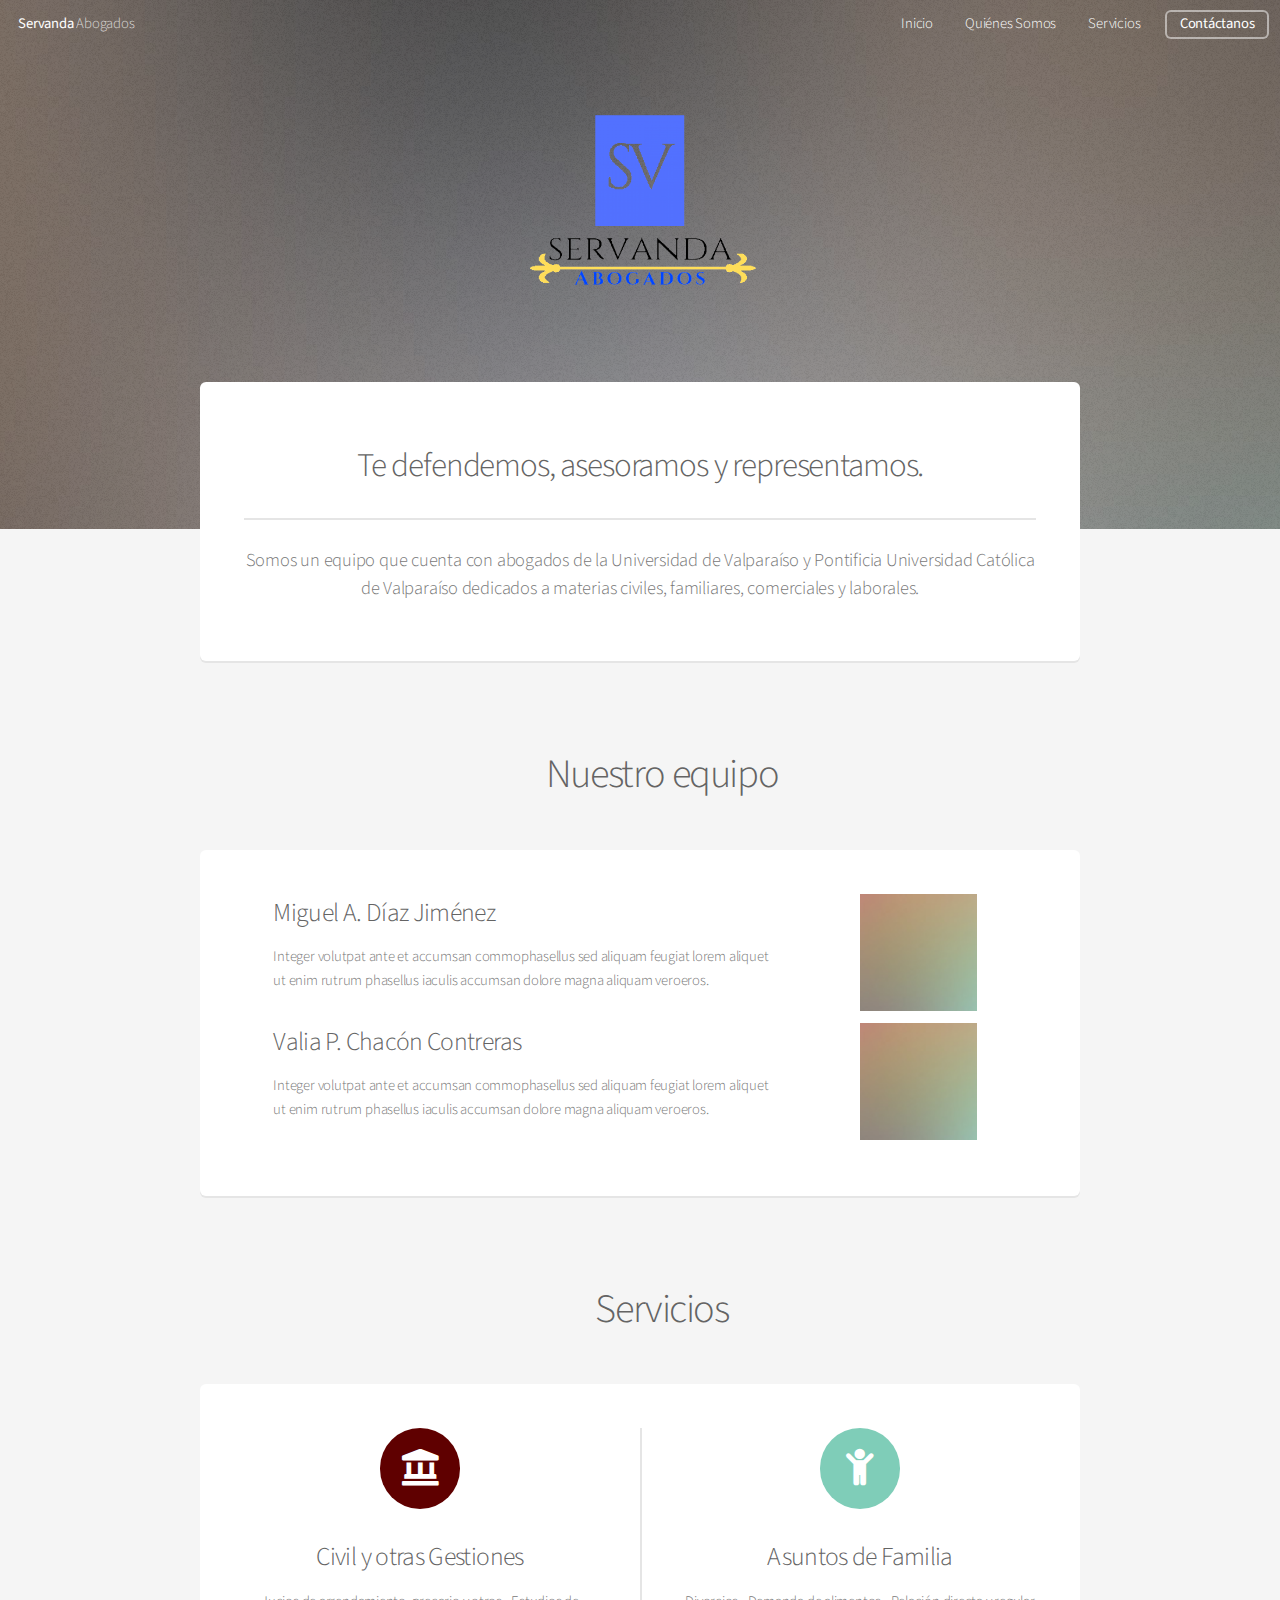
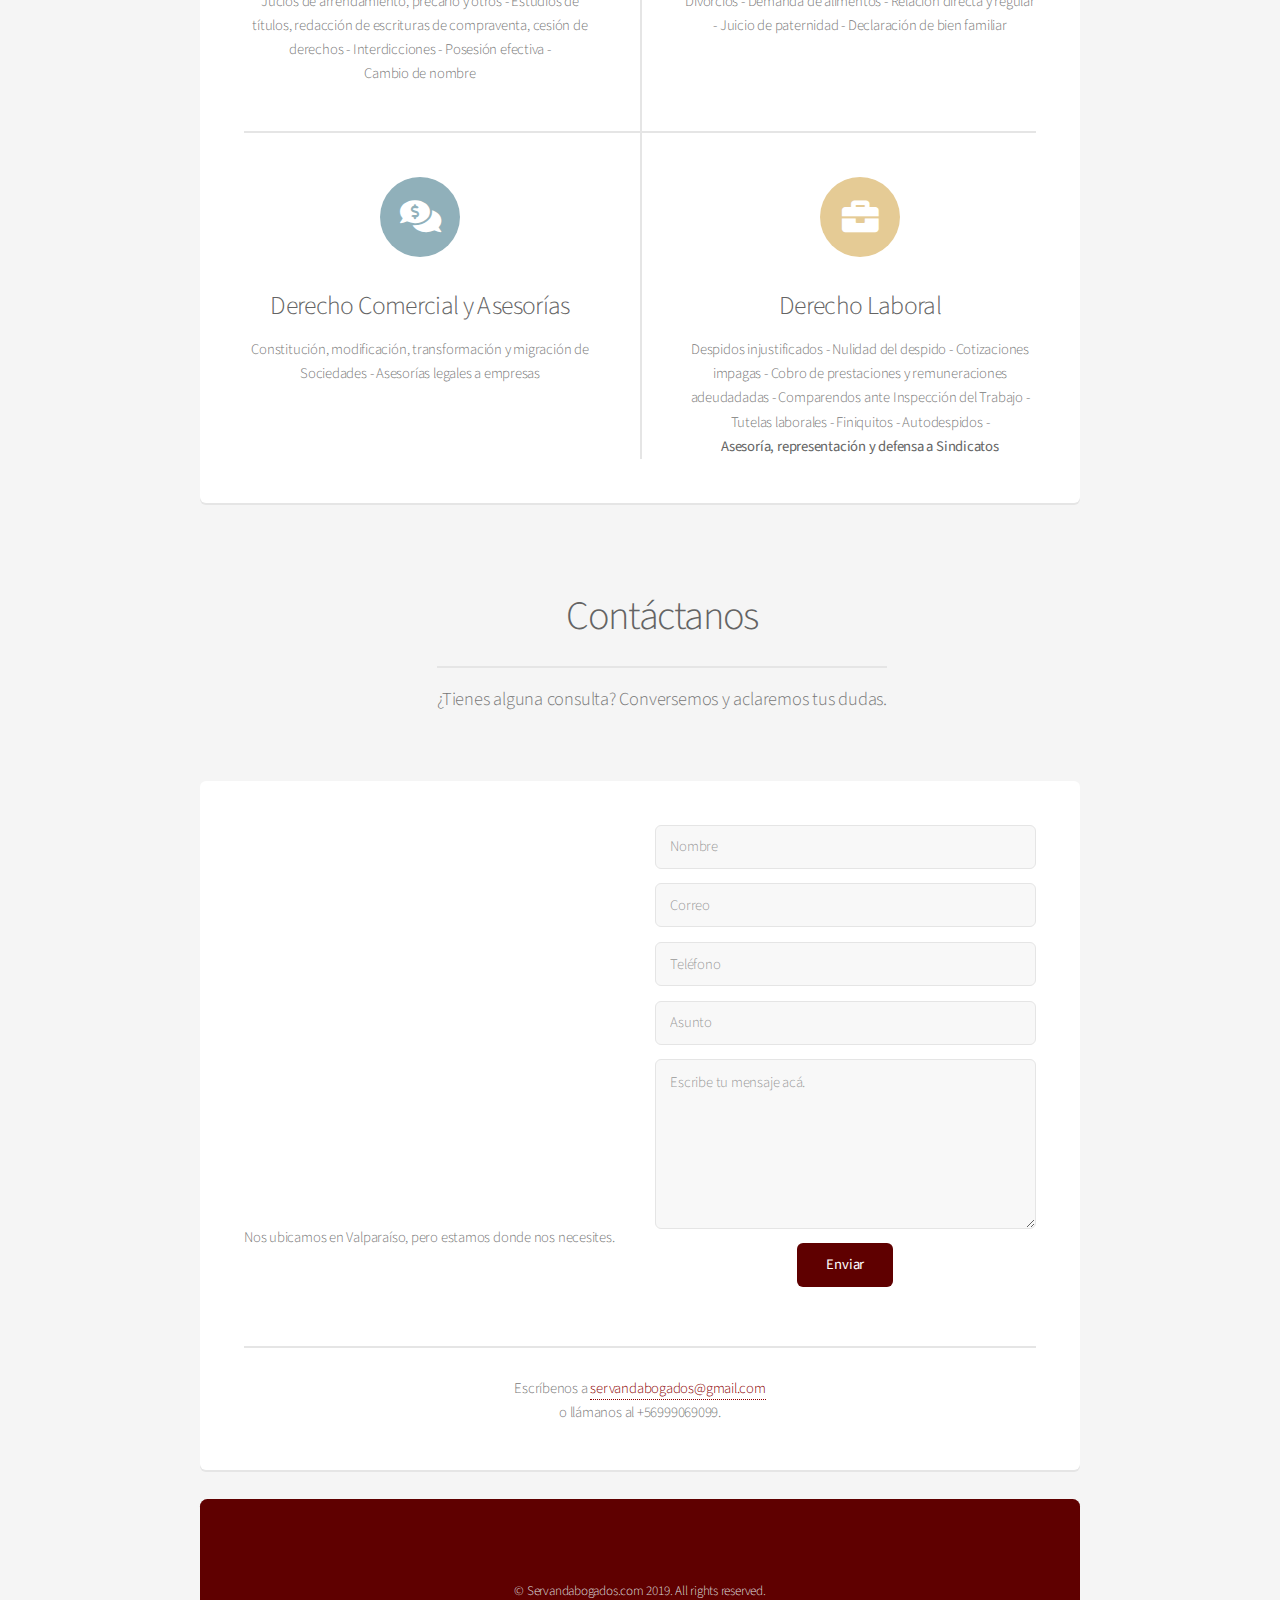
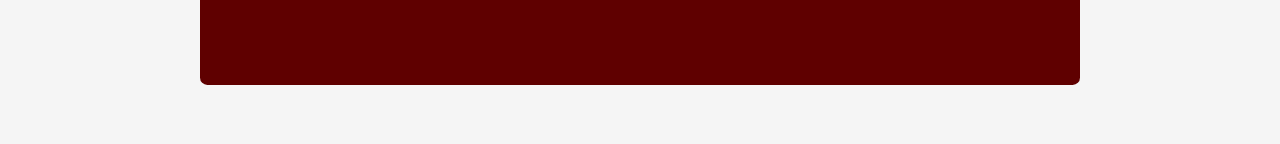
<file: index.html>
<!DOCTYPE HTML>

<html>

<head>
	<title>Servanda Abogados</title>
	<meta charset="utf-8" />
	<meta name="viewport" content="width=device-width, initial-scale=1, user-scalable=no" />
	<link rel="stylesheet" href="css/main.css" />
</head>

<body class="landing is-preload">
	<div id="page-wrapper">

		<!-- Header -->
		<header id="header" class="alt">
			<h1><a href="index.html">Servanda</a> Abogados</h1>
			<nav id="nav">
				<ul>
					<li><a href="#top">Inicio</a></li>
					<li><a href="#about">Quiénes Somos</a></li>
					<li><a href="#services">Servicios</a></li>
					<li><a href="#contact" class="button">Contáctanos</a></li>
				</ul>
			</nav>
		</header>

		<!-- Banner -->
		<section id="banner">
			<img src="images/logo.png" alt="logo" width="25%">
		</section>

		<!-- Main -->
		<section id="main" class="container">

			<section class="box special" id="about">
				<header class="major">
					<h2>Te defendemos, asesoramos y representamos.
						<br />
					</h2>
					<p>Somos un equipo que cuenta con abogados de la Universidad de Valparaíso y Pontificia
						Universidad Católica de Valparaíso dedicados a materias civiles, familiares,
						comerciales y laborales.</p>
				</header>
			</section>
			<div class="separator"></div>
			<header class="col-12 title">
				<h2>Nuestro equipo</h2>
			</header>
			<div class="row">
				<div class="col-12 col-12-narrower">

					<section class="row box special">
						<div class="col-8 align-left">
							<h3>Miguel A. Díaz Jiménez</h3>
							<p>Integer volutpat ante et accumsan commophasellus sed aliquam feugiat lorem aliquet ut
								enim
								rutrum phasellus iaculis accumsan dolore magna aliquam veroeros.</p>
						</div>
						<div class="col-4">
							<img src="images/pic05.jpg" class="img-fluid align-right" width="50%" alt="" />
						</div>
						<div class="col-8 align-left">
							<h3>Valia P. Chacón Contreras</h3>
							<p>Integer volutpat ante et accumsan commophasellus sed aliquam feugiat lorem aliquet ut
								enim
								rutrum phasellus iaculis accumsan dolore magna aliquam veroeros.</p>
						</div>
						<div class="col-4">
							<img src="images/pic05.jpg" class="img-fluid align-right" width="50%" alt="" />
						</div>
					</section>

				</div>
			</div>
			<div class="separator" id="services"></div>
			<header class="col-12 title">
					<h2>Servicios</h2>
				</header>
			<section class="box special features">
				<div class="features-row">
					<section>
						<span class="icon solid major fa-landmark accent1"></span>
						<h3>Civil y otras Gestiones</h3>
						<p> Jucios de arrendamiento, precario y otros - Estudios de títulos, redacción de escrituras de
							compraventa, cesión de derechos - Interdicciones - Posesión efectiva - </br>Cambio de nombre
						</p>
					</section>
					<section>
						<span class="icon solid major fa-child accent3"></span>
						<h3>Asuntos de Familia</h3>
						<p>Divorcios - Demanda de alimentos - Relación directa y regular - Juicio de paternidad -
							Declaración de bien familiar</p>
					</section>
				</div>
				<div class="features-row">
					<section>
						<span class="icon solid major fa-comments-dollar accent4"></span>
						<h3>Derecho Comercial y Asesorías</h3>
						<p>Constitución, modificación, transformación y migración de Sociedades - Asesorías legales a empresas
						</p>
					</section>
					<section>
						<span class="icon solid major fa-briefcase accent5"></span>
						<h3>Derecho Laboral</h3>
						<p>Despidos injustificados - Nulidad del despido - Cotizaciones impagas - Cobro de prestaciones
							y remuneraciones adeudadadas - Comparendos ante Inspección del Trabajo - Tutelas laborales -
							Finiquitos - Autodespidos - </br><b>Asesoría, representación y defensa a Sindicatos</b>
					</section>
				</div>
			</section>
			<header class="title" id="contact">
				<h2>Contáctanos</h2>
				<p>¿Tienes alguna consulta? Conversemos y aclaremos tus dudas.</p>
			</header>
			<section class="box-specials">
					<div class="separator"></div>
				<div class="box">
					<div class="row">
						<div class="col-6 col-12-narrower">

							<iframe
								src="https://www.google.com/maps/embed?pb=!1m18!1m12!1m3!1d107015.198096122!2d-71.68108844822405!3d-33.05054434145364!2m3!1f0!2f0!3f0!3m2!1i1024!2i768!4f13.1!3m3!1m2!1s0x9689dde3de20cec7%3A0xeb0a3a8cbfe19b76!2zVmFscGFyYcOtc28sIFJlZ2nDs24gZGUgVmFscGFyYcOtc28!5e0!3m2!1ses-419!2scl!4v1564108042581!5m2!1ses-419!2scl"
								width="100%" height="80%" frameborder="0" style="border:0" allowfullscreen></iframe>
							<header>
								<span>Nos ubicamos en Valparaíso, pero estamos donde nos necesites.
									</p>
							</header>

						</div>

						<div class="col-6 col-12-narrower">
							<form method="POST" action="https://formspree.io/servandabogados@gmail.com">
								<div class="row gtr-50 gtr-uniform">
									<div class="col-12">
										<input type="text" name="name" id="name" value="" placeholder="Nombre" />
									</div>
									<div class="col-12">
										<input type="email" name="email" id="email" value="" placeholder="Correo" />
									</div>
									<div class="col-12">
										<input type="text" name="phone" id="phone" value="" placeholder="Teléfono" />
									</div>
									<div class="col-12">
										<input type="text" name="subject" id="subject" value="" placeholder="Asunto" />
									</div>
									<div class="col-12">
										<textarea name="message" id="message" placeholder="Escribe tu mensaje acá."
											rows="6"></textarea>
									</div>
									<div class="col-12">
										<ul class="actions special">
											<li><input type="submit" value="Enviar"/></li>
										</ul>
									</div>
								</div>
							</form>
						</div>

						<div class="col-12 align-center">
							<hr>Escríbenos a <a href="mailto">servandabogados@gmail.com</a>
							</br>o
							llámanos al
							+56999069099.
						</div>
					</div>
				</div>
			</section>
			<footer id="footer">
				<ul class="copyright">
					<li>&copy; Servandabogados.com 2019.
						All rights reserved.</li>
				</ul>
			</footer>

	</div>

	<!-- Scripts -->
	<script src="js/jquery.min.js"></script>
	<script src="js/jquery.dropotron.min.js"></script>
	<script src="js/jquery.scrollex.min.js"></script>
	<script src="js/browser.min.js"></script>
	<script src="js/breakpoints.min.js"></script>
	<script src="js/util.js"></script>
	<script src="js/main.js"></script>
</body>

</html>
</file>
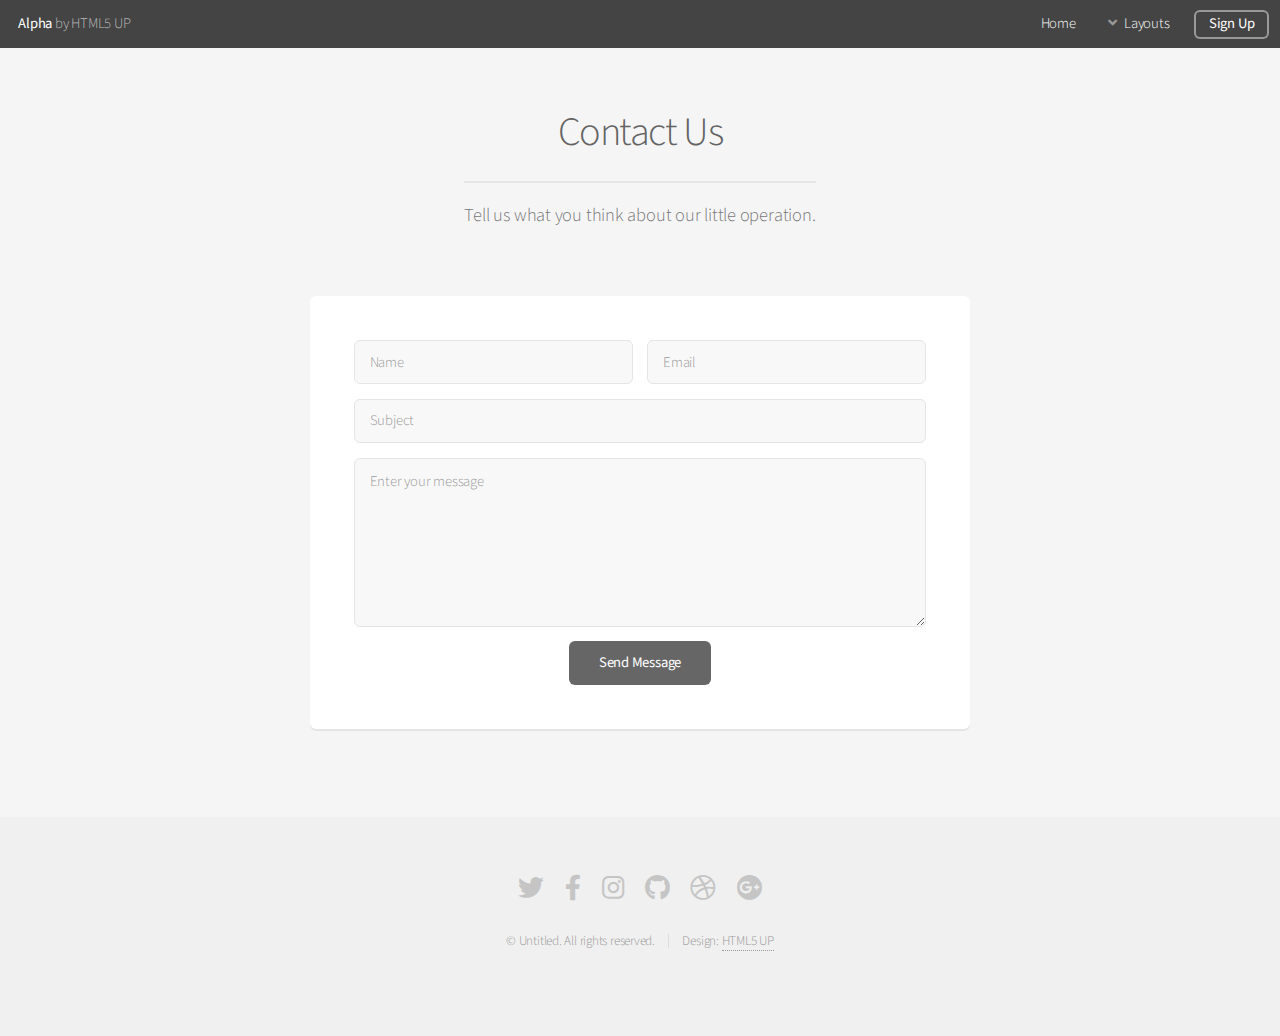
<file: contact.html>
<!DOCTYPE HTML>
<!--
	Alpha by HTML5 UP
	html5up.net | @ajlkn
	Free for personal and commercial use under the CCA 3.0 license (html5up.net/license)
-->
<html>
	<head>
		<title>Contact - Alpha by HTML5 UP</title>
		<meta charset="utf-8" />
		<meta name="viewport" content="width=device-width, initial-scale=1, user-scalable=no" />
		<link rel="stylesheet" href="assets/css/main.css" />
	</head>
	<body class="is-preload">
		<div id="page-wrapper">

			<!-- Header -->
				<header id="header">
					<h1><a href="index.html">Alpha</a> by HTML5 UP</h1>
					<nav id="nav">
						<ul>
							<li><a href="index.html">Home</a></li>
							<li>
								<a href="#" class="icon solid fa-angle-down">Layouts</a>
								<ul>
									<li><a href="generic.html">Generic</a></li>
									<li><a href="contact.html">Contact</a></li>
									<li><a href="elements.html">Elements</a></li>
									<li>
										<a href="#">Submenu</a>
										<ul>
											<li><a href="#">Option One</a></li>
											<li><a href="#">Option Two</a></li>
											<li><a href="#">Option Three</a></li>
											<li><a href="#">Option Four</a></li>
										</ul>
									</li>
								</ul>
							</li>
							<li><a href="#" class="button">Sign Up</a></li>
						</ul>
					</nav>
				</header>

			<!-- Main -->
				<section id="main" class="container medium">
					<header>
						<h2>Contact Us</h2>
						<p>Tell us what you think about our little operation.</p>
					</header>
					<div class="box">
						<form method="post" action="#">
							<div class="row gtr-50 gtr-uniform">
								<div class="col-6 col-12-mobilep">
									<input type="text" name="name" id="name" value="" placeholder="Name" />
								</div>
								<div class="col-6 col-12-mobilep">
									<input type="email" name="email" id="email" value="" placeholder="Email" />
								</div>
								<div class="col-12">
									<input type="text" name="subject" id="subject" value="" placeholder="Subject" />
								</div>
								<div class="col-12">
									<textarea name="message" id="message" placeholder="Enter your message" rows="6"></textarea>
								</div>
								<div class="col-12">
									<ul class="actions special">
										<li><input type="submit" value="Send Message" /></li>
									</ul>
								</div>
							</div>
						</form>
					</div>
				</section>

			<!-- Footer -->
				<footer id="footer">
					<ul class="icons">
						<li><a href="#" class="icon brands fa-twitter"><span class="label">Twitter</span></a></li>
						<li><a href="#" class="icon brands fa-facebook-f"><span class="label">Facebook</span></a></li>
						<li><a href="#" class="icon brands fa-instagram"><span class="label">Instagram</span></a></li>
						<li><a href="#" class="icon brands fa-github"><span class="label">Github</span></a></li>
						<li><a href="#" class="icon brands fa-dribbble"><span class="label">Dribbble</span></a></li>
						<li><a href="#" class="icon brands fa-google-plus"><span class="label">Google+</span></a></li>
					</ul>
					<ul class="copyright">
						<li>&copy; Untitled. All rights reserved.</li><li>Design: <a href="http://html5up.net">HTML5 UP</a></li>
					</ul>
				</footer>

		</div>

		<!-- Scripts -->
			<script src="assets/js/jquery.min.js"></script>
			<script src="assets/js/jquery.dropotron.min.js"></script>
			<script src="assets/js/jquery.scrollex.min.js"></script>
			<script src="assets/js/browser.min.js"></script>
			<script src="assets/js/breakpoints.min.js"></script>
			<script src="assets/js/util.js"></script>
			<script src="assets/js/main.js"></script>

	</body>
</html>
</file>
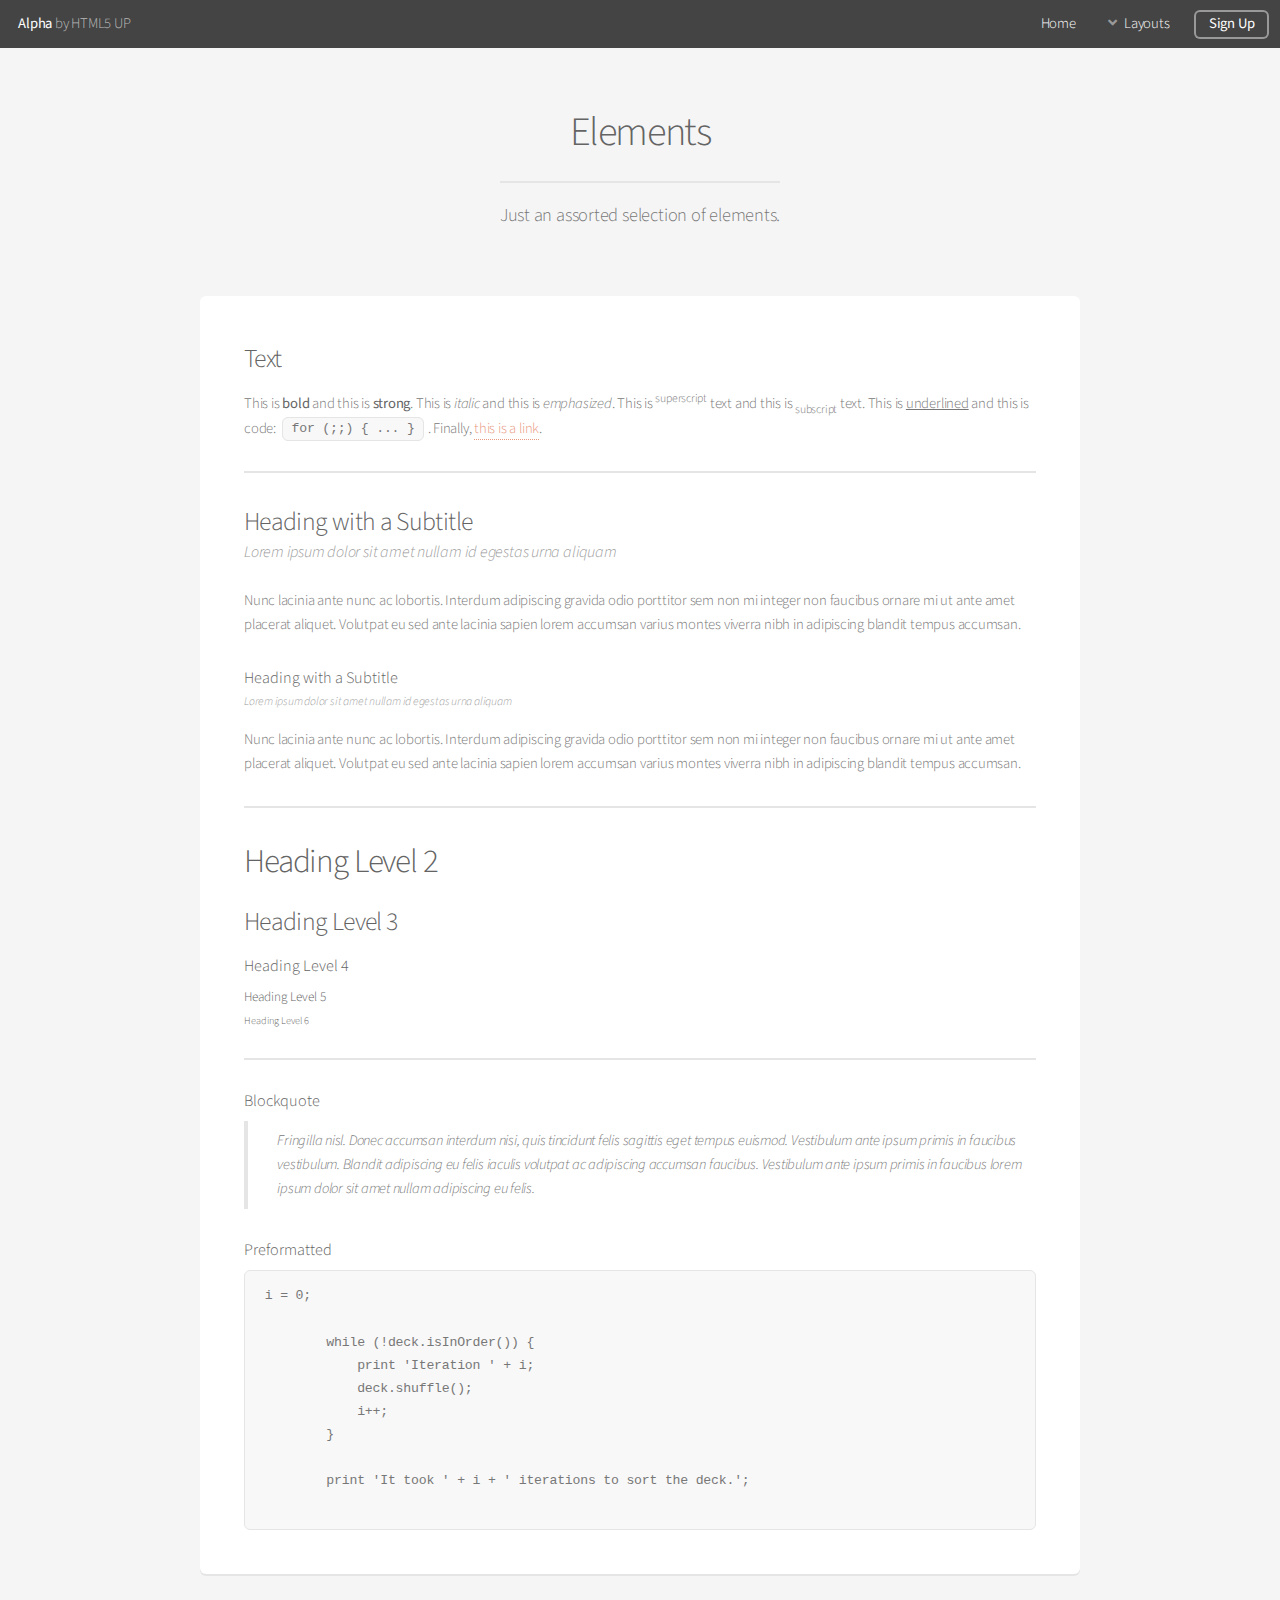
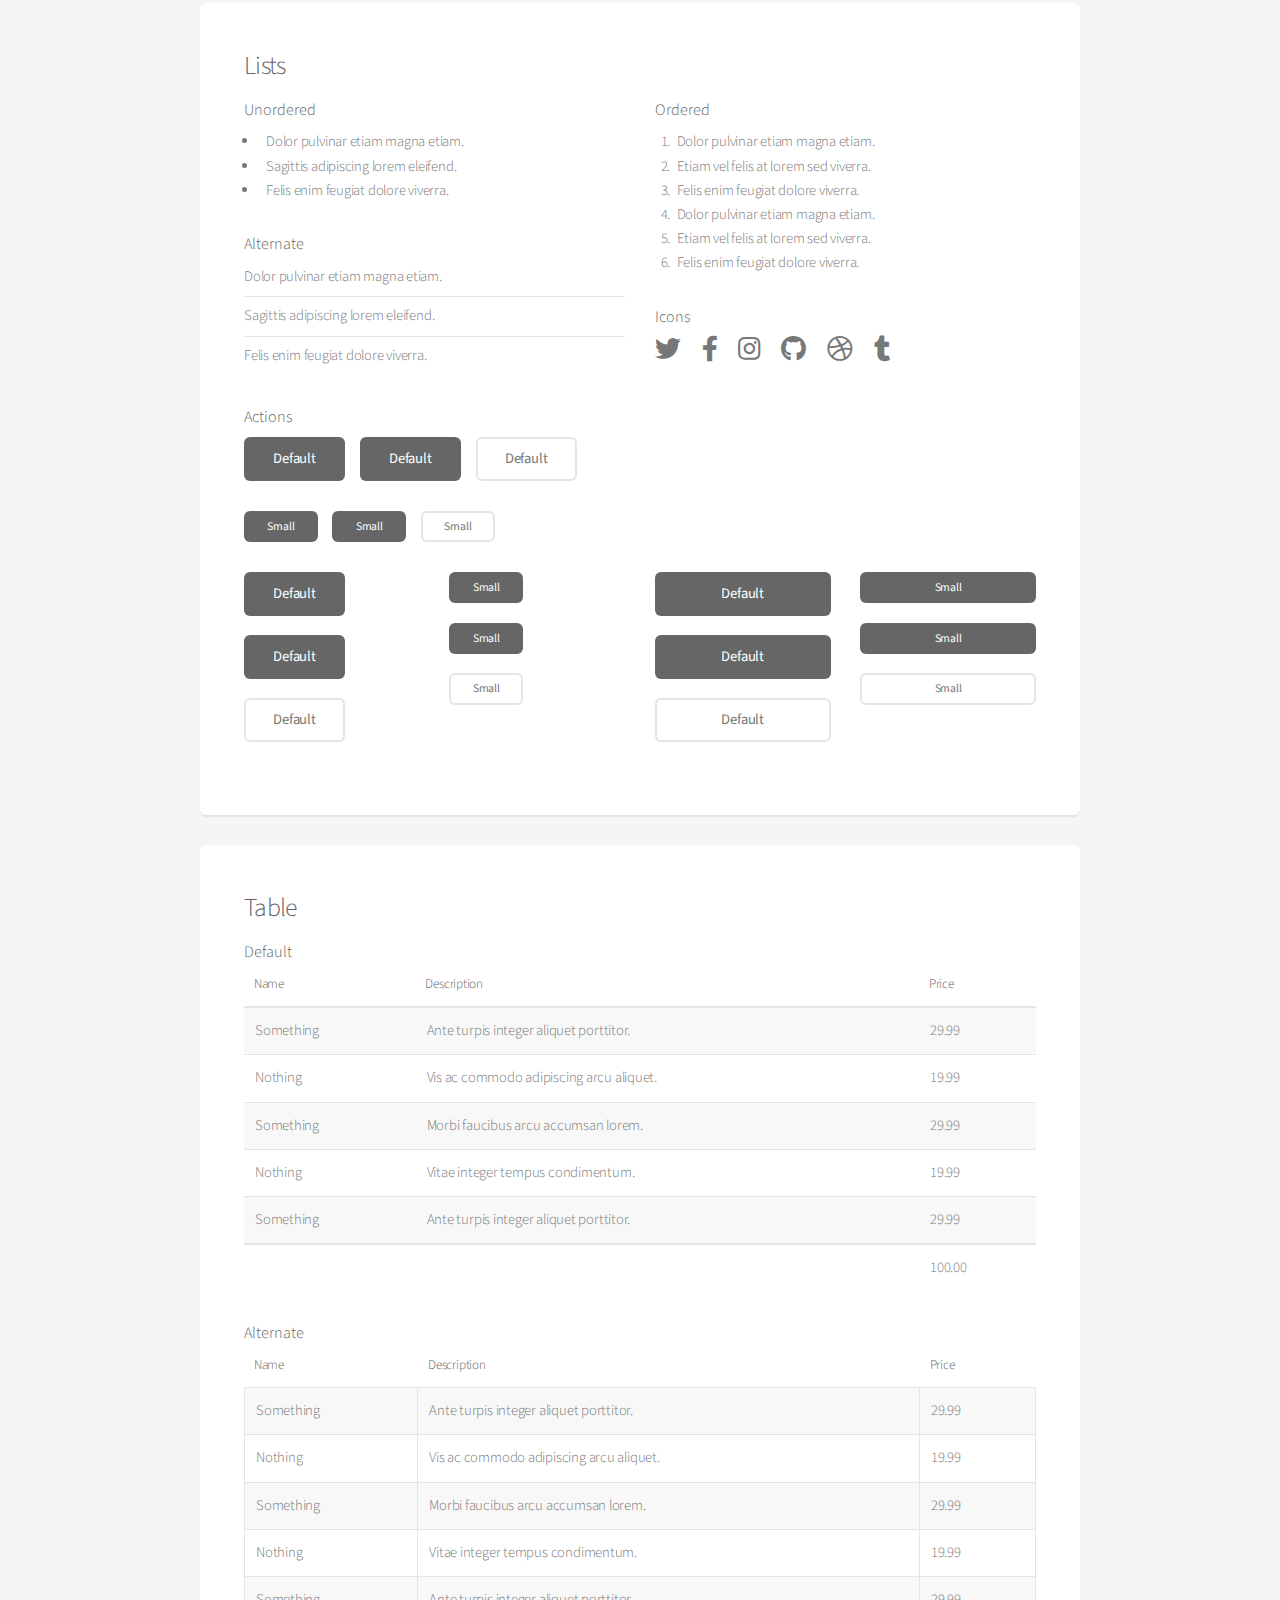
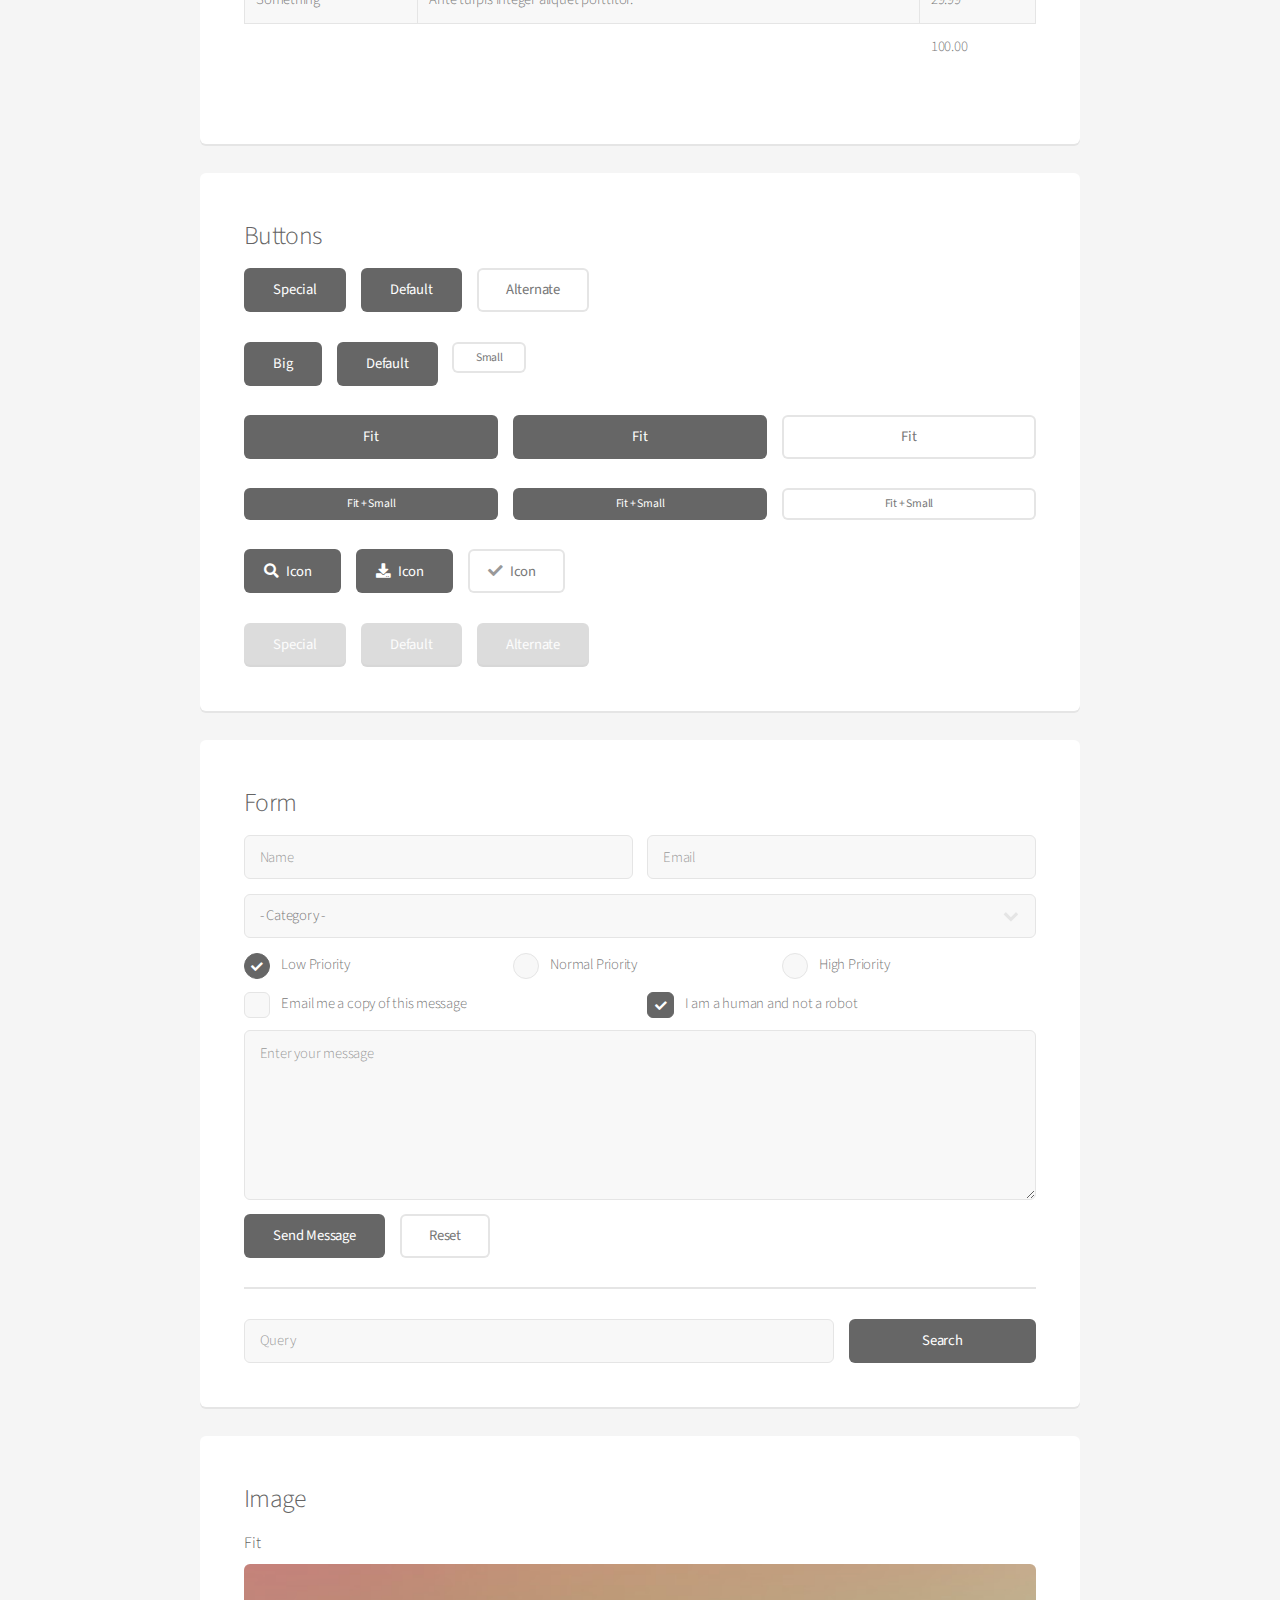
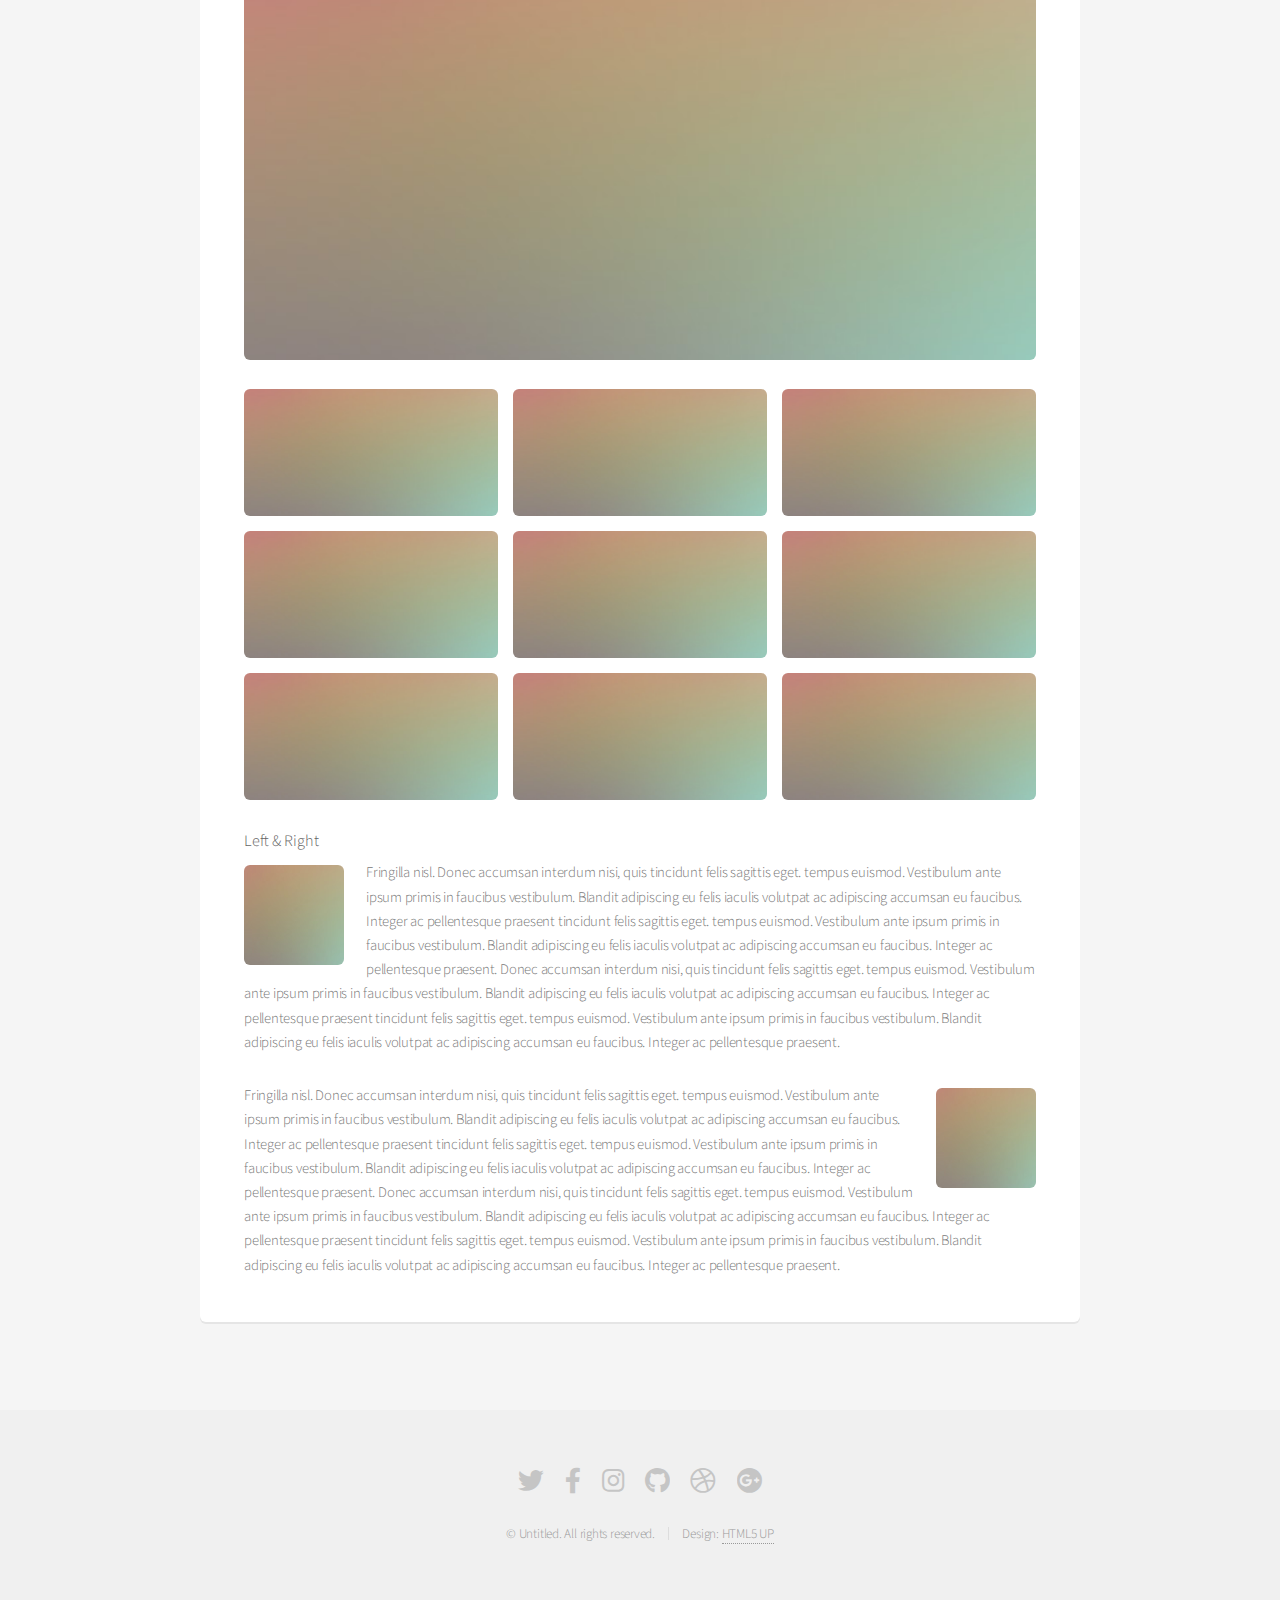
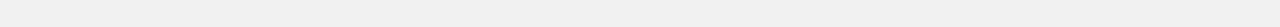
<file: elements.html>
<!DOCTYPE HTML>
<!--
	Alpha by HTML5 UP
	html5up.net | @ajlkn
	Free for personal and commercial use under the CCA 3.0 license (html5up.net/license)
-->
<html>
	<head>
		<title>Elements - Alpha by HTML5 UP</title>
		<meta charset="utf-8" />
		<meta name="viewport" content="width=device-width, initial-scale=1, user-scalable=no" />
		<link rel="stylesheet" href="assets/css/main.css" />
	</head>
	<body class="is-preload">
		<div id="page-wrapper">

			<!-- Header -->
				<header id="header">
					<h1><a href="index.html">Alpha</a> by HTML5 UP</h1>
					<nav id="nav">
						<ul>
							<li><a href="index.html">Home</a></li>
							<li>
								<a href="#" class="icon solid fa-angle-down">Layouts</a>
								<ul>
									<li><a href="generic.html">Generic</a></li>
									<li><a href="contact.html">Contact</a></li>
									<li><a href="elements.html">Elements</a></li>
									<li>
										<a href="#">Submenu</a>
										<ul>
											<li><a href="#">Option One</a></li>
											<li><a href="#">Option Two</a></li>
											<li><a href="#">Option Three</a></li>
											<li><a href="#">Option Four</a></li>
										</ul>
									</li>
								</ul>
							</li>
							<li><a href="#" class="button">Sign Up</a></li>
						</ul>
					</nav>
				</header>

			<!-- Main -->
				<section id="main" class="container">
					<header>
						<h2>Elements</h2>
						<p>Just an assorted selection of elements.</p>
					</header>
					<div class="row">
						<div class="col-12">

							<!-- Text -->
								<section class="box">
									<h3>Text</h3>
									<p>This is <b>bold</b> and this is <strong>strong</strong>. This is <i>italic</i> and this is <em>emphasized</em>.
									This is <sup>superscript</sup> text and this is <sub>subscript</sub> text.
									This is <u>underlined</u> and this is code: <code>for (;;) { ... }</code>. Finally, <a href="#">this is a link</a>.</p>

									<hr />

									<header>
										<h3>Heading with a Subtitle</h3>
										<p>Lorem ipsum dolor sit amet nullam id egestas urna aliquam</p>
									</header>
									<p>Nunc lacinia ante nunc ac lobortis. Interdum adipiscing gravida odio porttitor sem non mi integer non faucibus ornare mi ut ante amet placerat aliquet. Volutpat eu sed ante lacinia sapien lorem accumsan varius montes viverra nibh in adipiscing blandit tempus accumsan.</p>
									<header>
										<h4>Heading with a Subtitle</h4>
										<p>Lorem ipsum dolor sit amet nullam id egestas urna aliquam</p>
									</header>
									<p>Nunc lacinia ante nunc ac lobortis. Interdum adipiscing gravida odio porttitor sem non mi integer non faucibus ornare mi ut ante amet placerat aliquet. Volutpat eu sed ante lacinia sapien lorem accumsan varius montes viverra nibh in adipiscing blandit tempus accumsan.</p>

									<hr />

									<h2>Heading Level 2</h2>
									<h3>Heading Level 3</h3>
									<h4>Heading Level 4</h4>
									<h5>Heading Level 5</h5>
									<h6>Heading Level 6</h6>

									<hr />

									<h4>Blockquote</h4>
									<blockquote>Fringilla nisl. Donec accumsan interdum nisi, quis tincidunt felis sagittis eget tempus euismod. Vestibulum ante ipsum primis in faucibus vestibulum. Blandit adipiscing eu felis iaculis volutpat ac adipiscing accumsan faucibus. Vestibulum ante ipsum primis in faucibus lorem ipsum dolor sit amet nullam adipiscing eu felis.</blockquote>

									<h4>Preformatted</h4>
									<pre>i = 0;

	while (!deck.isInOrder()) {
	    print 'Iteration ' + i;
	    deck.shuffle();
	    i++;
	}

	print 'It took ' + i + ' iterations to sort the deck.';
	</pre>
								</section>

						</div>
					</div>
					<div class="row">
						<div class="col-12">

							<!-- Lists -->
								<section class="box">
									<h3>Lists</h3>
									<div class="row">
										<div class="col-6 col-12-mobilep">

											<h4>Unordered</h4>
											<ul>
												<li>Dolor pulvinar etiam magna etiam.</li>
												<li>Sagittis adipiscing lorem eleifend.</li>
												<li>Felis enim feugiat dolore viverra.</li>
											</ul>

											<h4>Alternate</h4>
											<ul class="alt">
												<li>Dolor pulvinar etiam magna etiam.</li>
												<li>Sagittis adipiscing lorem eleifend.</li>
												<li>Felis enim feugiat dolore viverra.</li>
											</ul>

										</div>
										<div class="col-6 col-12-mobilep">

											<h4>Ordered</h4>
											<ol>
												<li>Dolor pulvinar etiam magna etiam.</li>
												<li>Etiam vel felis at lorem sed viverra.</li>
												<li>Felis enim feugiat dolore viverra.</li>
												<li>Dolor pulvinar etiam magna etiam.</li>
												<li>Etiam vel felis at lorem sed viverra.</li>
												<li>Felis enim feugiat dolore viverra.</li>
											</ol>

											<h4>Icons</h4>
											<ul class="icons">
												<li><a href="#" class="icon brands fa-twitter"><span class="label">Twitter</span></a></li>
												<li><a href="#" class="icon brands fa-facebook-f"><span class="label">Facebook</span></a></li>
												<li><a href="#" class="icon brands fa-instagram"><span class="label">Instagram</span></a></li>
												<li><a href="#" class="icon brands fa-github"><span class="label">Github</span></a></li>
												<li><a href="#" class="icon brands fa-dribbble"><span class="label">Dribbble</span></a></li>
												<li><a href="#" class="icon brands fa-tumblr"><span class="label">Tumblr</span></a></li>
											</ul>

										</div>
									</div>

									<h4>Actions</h4>
									<ul class="actions">
										<li><a href="#" class="button special">Default</a></li>
										<li><a href="#" class="button">Default</a></li>
										<li><a href="#" class="button alt">Default</a></li>
									</ul>
									<ul class="actions small">
										<li><a href="#" class="button special small">Small</a></li>
										<li><a href="#" class="button small">Small</a></li>
										<li><a href="#" class="button alt small">Small</a></li>
									</ul>
									<div class="row">
										<div class="col-3 col-6-narrower col-12-mobilep">
											<ul class="actions stacked">
												<li><a href="#" class="button special">Default</a></li>
												<li><a href="#" class="button">Default</a></li>
												<li><a href="#" class="button alt">Default</a></li>
											</ul>
										</div>
										<div class="col-3 col-6-narrower col-12-mobilep">
											<ul class="actions stacked">
												<li><a href="#" class="button special small">Small</a></li>
												<li><a href="#" class="button small">Small</a></li>
												<li><a href="#" class="button alt small">Small</a></li>
											</ul>
										</div>
										<div class="col-3 col-6-narrower col-12-mobilep">
											<ul class="actions stacked">
												<li><a href="#" class="button special fit">Default</a></li>
												<li><a href="#" class="button fit">Default</a></li>
												<li><a href="#" class="button alt fit">Default</a></li>
											</ul>
										</div>
										<div class="col-3 col-6-narrower col-12-mobilep">
											<ul class="actions stacked">
												<li><a href="#" class="button special small fit">Small</a></li>
												<li><a href="#" class="button small fit">Small</a></li>
												<li><a href="#" class="button alt small fit">Small</a></li>
											</ul>
										</div>
									</div>
								</section>

						</div>
					</div>
					<div class="row">
						<div class="col-12">

							<!-- Table -->
								<section class="box">
									<h3>Table</h3>

									<h4>Default</h4>
									<div class="table-wrapper">
										<table>
											<thead>
												<tr>
													<th>Name</th>
													<th>Description</th>
													<th>Price</th>
												</tr>
											</thead>
											<tbody>
												<tr>
													<td>Something</td>
													<td>Ante turpis integer aliquet porttitor.</td>
													<td>29.99</td>
												</tr>
												<tr>
													<td>Nothing</td>
													<td>Vis ac commodo adipiscing arcu aliquet.</td>
													<td>19.99</td>
												</tr>
												<tr>
													<td>Something</td>
													<td> Morbi faucibus arcu accumsan lorem.</td>
													<td>29.99</td>
												</tr>
												<tr>
													<td>Nothing</td>
													<td>Vitae integer tempus condimentum.</td>
													<td>19.99</td>
												</tr>
												<tr>
													<td>Something</td>
													<td>Ante turpis integer aliquet porttitor.</td>
													<td>29.99</td>
												</tr>
											</tbody>
											<tfoot>
												<tr>
													<td colspan="2"></td>
													<td>100.00</td>
												</tr>
											</tfoot>
										</table>
									</div>

									<h4>Alternate</h4>
									<div class="table-wrapper">
										<table class="alt">
											<thead>
												<tr>
													<th>Name</th>
													<th>Description</th>
													<th>Price</th>
												</tr>
											</thead>
											<tbody>
												<tr>
													<td>Something</td>
													<td>Ante turpis integer aliquet porttitor.</td>
													<td>29.99</td>
												</tr>
												<tr>
													<td>Nothing</td>
													<td>Vis ac commodo adipiscing arcu aliquet.</td>
													<td>19.99</td>
												</tr>
												<tr>
													<td>Something</td>
													<td> Morbi faucibus arcu accumsan lorem.</td>
													<td>29.99</td>
												</tr>
												<tr>
													<td>Nothing</td>
													<td>Vitae integer tempus condimentum.</td>
													<td>19.99</td>
												</tr>
												<tr>
													<td>Something</td>
													<td>Ante turpis integer aliquet porttitor.</td>
													<td>29.99</td>
												</tr>
											</tbody>
											<tfoot>
												<tr>
													<td colspan="2"></td>
													<td>100.00</td>
												</tr>
											</tfoot>
										</table>
									</div>
								</section>

						</div>
					</div>
					<div class="row">
						<div class="col-12">

							<!-- Buttons -->
								<section class="box">
									<h3>Buttons</h3>
									<ul class="actions">
										<li><a href="#" class="button special">Special</a></li>
										<li><a href="#" class="button">Default</a></li>
										<li><a href="#" class="button alt">Alternate</a></li>
									</ul>
									<ul class="actions">
										<li><a href="#" class="button special big">Big</a></li>
										<li><a href="#" class="button">Default</a></li>
										<li><a href="#" class="button alt small">Small</a></li>
									</ul>
									<ul class="actions fit">
										<li><a href="#" class="button special fit">Fit</a></li>
										<li><a href="#" class="button fit">Fit</a></li>
										<li><a href="#" class="button alt fit">Fit</a></li>
									</ul>
									<ul class="actions fit small">
										<li><a href="#" class="button special fit small">Fit + Small</a></li>
										<li><a href="#" class="button fit small">Fit + Small</a></li>
										<li><a href="#" class="button alt fit small">Fit + Small</a></li>
									</ul>
									<ul class="actions">
										<li><a href="#" class="button special icon solid fa-search">Icon</a></li>
										<li><a href="#" class="button icon solid fa-download">Icon</a></li>
										<li><a href="#" class="button alt icon solid fa-check">Icon</a></li>
									</ul>
									<ul class="actions">
										<li><span class="button special disabled">Special</span></li>
										<li><span class="button disabled">Default</span></li>
										<li><span class="button alt disabled">Alternate</span></li>
									</ul>
								</section>

						</div>
					</div>
					<div class="row">
						<div class="col-12">

							<!-- Form -->
								<section class="box">
									<h3>Form</h3>
									<form method="post" action="#">
										<div class="row gtr-uniform gtr-50">
											<div class="col-6 col-12-mobilep">
												<input type="text" name="name" id="name" value="" placeholder="Name" />
											</div>
											<div class="col-6 col-12-mobilep">
												<input type="email" name="email" id="email" value="" placeholder="Email" />
											</div>
											<div class="col-12">
												<select name="category" id="category">
													<option value="">- Category -</option>
													<option value="1">Manufacturing</option>
													<option value="1">Shipping</option>
													<option value="1">Administration</option>
													<option value="1">Human Resources</option>
												</select>
											</div>
											<div class="col-4 col-12-narrower">
												<input type="radio" id="priority-low" name="priority" checked>
												<label for="priority-low">Low Priority</label>
											</div>
											<div class="col-4 col-12-narrower">
												<input type="radio" id="priority-normal" name="priority">
												<label for="priority-normal">Normal Priority</label>
											</div>
											<div class="col-4 col-12-narrower">
												<input type="radio" id="priority-high" name="priority">
												<label for="priority-high">High Priority</label>
											</div>
											<div class="col-6 col-12-narrower">
												<input type="checkbox" id="copy" name="copy">
												<label for="copy">Email me a copy of this message</label>
											</div>
											<div class="col-6 col-12-narrower">
												<input type="checkbox" id="human" name="human" checked>
												<label for="human">I am a human and not a robot</label>
											</div>
											<div class="col-12">
												<textarea name="message" id="message" placeholder="Enter your message" rows="6"></textarea>
											</div>
											<div class="col-12">
												<ul class="actions">
													<li><input type="submit" value="Send Message" /></li>
													<li><input type="reset" value="Reset" class="alt" /></li>
												</ul>
											</div>
										</div>
									</form>

									<hr />

									<form method="post" action="#">
										<div class="row gtr-uniform gtr-50">
											<div class="col-9 col-12-mobilep">
												<input type="text" name="query" id="query" value="" placeholder="Query" />
											</div>
											<div class="col-3 col-12-mobilep">
												<input type="submit" value="Search" class="fit" />
											</div>
										</div>
									</form>
								</section>

						</div>
					</div>
					<div class="row">
						<div class="col-12">

							<!-- Image -->
								<section class="box">
									<h3>Image</h3>
									<h4>Fit</h4>
									<span class="image fit"><img src="images/pic04.jpg" alt="" /></span>
									<div class="box alt">
										<div class="row gtr-50 gtr-uniform">
											<div class="col-4"><span class="image fit"><img src="images/pic04.jpg" alt="" /></span></div>
											<div class="col-4"><span class="image fit"><img src="images/pic04.jpg" alt="" /></span></div>
											<div class="col-4"><span class="image fit"><img src="images/pic04.jpg" alt="" /></span></div>
											<div class="col-4"><span class="image fit"><img src="images/pic04.jpg" alt="" /></span></div>
											<div class="col-4"><span class="image fit"><img src="images/pic04.jpg" alt="" /></span></div>
											<div class="col-4"><span class="image fit"><img src="images/pic04.jpg" alt="" /></span></div>
											<div class="col-4"><span class="image fit"><img src="images/pic04.jpg" alt="" /></span></div>
											<div class="col-4"><span class="image fit"><img src="images/pic04.jpg" alt="" /></span></div>
											<div class="col-4"><span class="image fit"><img src="images/pic04.jpg" alt="" /></span></div>
										</div>
									</div>

									<h4>Left &amp; Right</h4>
									<p><span class="image left"><img src="images/pic05.jpg" alt="" /></span>Fringilla nisl. Donec accumsan interdum nisi, quis tincidunt felis sagittis eget. tempus euismod. Vestibulum ante ipsum primis in faucibus vestibulum. Blandit adipiscing eu felis iaculis volutpat ac adipiscing accumsan eu faucibus. Integer ac pellentesque praesent tincidunt felis sagittis eget. tempus euismod. Vestibulum ante ipsum primis in faucibus vestibulum. Blandit adipiscing eu felis iaculis volutpat ac adipiscing accumsan eu faucibus. Integer ac pellentesque praesent. Donec accumsan interdum nisi, quis tincidunt felis sagittis eget. tempus euismod. Vestibulum ante ipsum primis in faucibus vestibulum. Blandit adipiscing eu felis iaculis volutpat ac adipiscing accumsan eu faucibus. Integer ac pellentesque praesent tincidunt felis sagittis eget. tempus euismod. Vestibulum ante ipsum primis in faucibus vestibulum. Blandit adipiscing eu felis iaculis volutpat ac adipiscing accumsan eu faucibus. Integer ac pellentesque praesent.</p>
									<p><span class="image right"><img src="images/pic05.jpg" alt="" /></span>Fringilla nisl. Donec accumsan interdum nisi, quis tincidunt felis sagittis eget. tempus euismod. Vestibulum ante ipsum primis in faucibus vestibulum. Blandit adipiscing eu felis iaculis volutpat ac adipiscing accumsan eu faucibus. Integer ac pellentesque praesent tincidunt felis sagittis eget. tempus euismod. Vestibulum ante ipsum primis in faucibus vestibulum. Blandit adipiscing eu felis iaculis volutpat ac adipiscing accumsan eu faucibus. Integer ac pellentesque praesent. Donec accumsan interdum nisi, quis tincidunt felis sagittis eget. tempus euismod. Vestibulum ante ipsum primis in faucibus vestibulum. Blandit adipiscing eu felis iaculis volutpat ac adipiscing accumsan eu faucibus. Integer ac pellentesque praesent tincidunt felis sagittis eget. tempus euismod. Vestibulum ante ipsum primis in faucibus vestibulum. Blandit adipiscing eu felis iaculis volutpat ac adipiscing accumsan eu faucibus. Integer ac pellentesque praesent.</p>
								</section>

						</div>
					</div>
				</section>

			<!-- Footer -->
				<footer id="footer">
					<ul class="icons">
						<li><a href="#" class="icon brands fa-twitter"><span class="label">Twitter</span></a></li>
						<li><a href="#" class="icon brands fa-facebook-f"><span class="label">Facebook</span></a></li>
						<li><a href="#" class="icon brands fa-instagram"><span class="label">Instagram</span></a></li>
						<li><a href="#" class="icon brands fa-github"><span class="label">Github</span></a></li>
						<li><a href="#" class="icon brands fa-dribbble"><span class="label">Dribbble</span></a></li>
						<li><a href="#" class="icon brands fa-google-plus"><span class="label">Google+</span></a></li>
					</ul>
					<ul class="copyright">
						<li>&copy; Untitled. All rights reserved.</li><li>Design: <a href="http://html5up.net">HTML5 UP</a></li>
					</ul>
				</footer>

		</div>

		<!-- Scripts -->
			<script src="assets/js/jquery.min.js"></script>
			<script src="assets/js/jquery.dropotron.min.js"></script>
			<script src="assets/js/jquery.scrollex.min.js"></script>
			<script src="assets/js/browser.min.js"></script>
			<script src="assets/js/breakpoints.min.js"></script>
			<script src="assets/js/util.js"></script>
			<script src="assets/js/main.js"></script>

	</body>
</html>
</file>
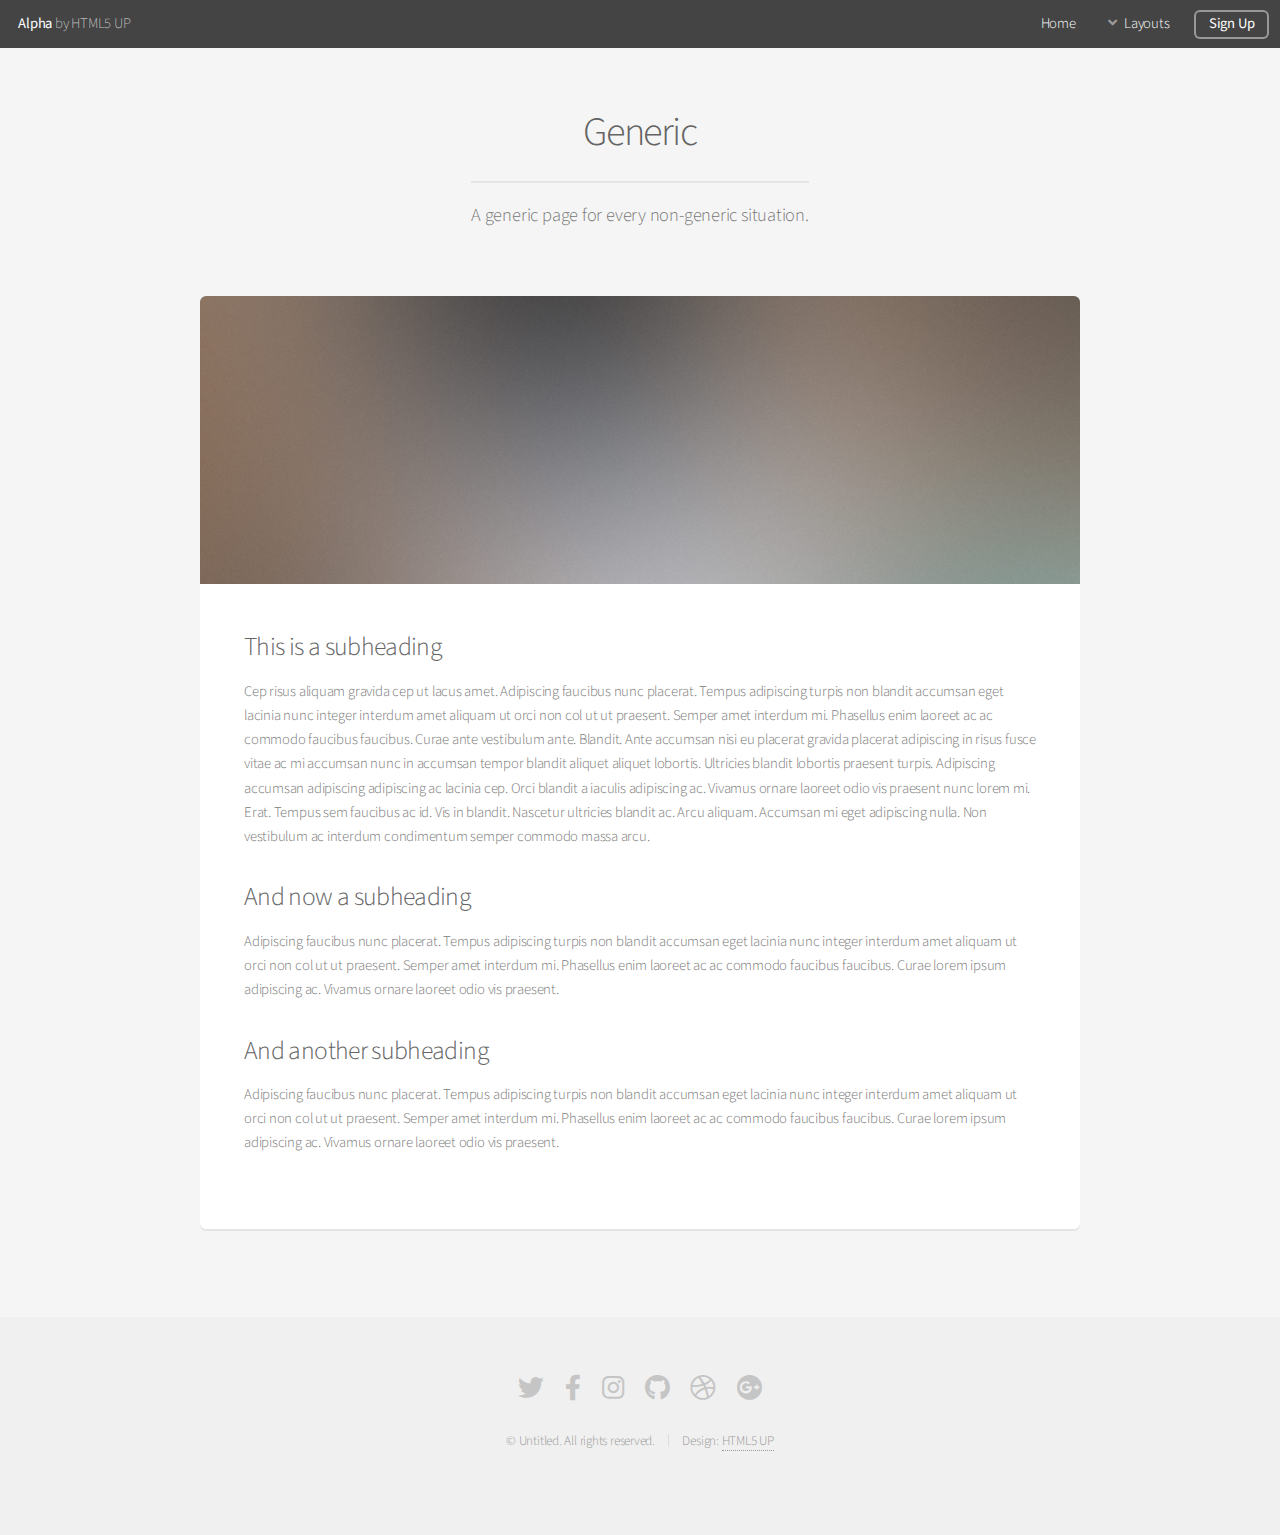
<file: generic.html>
<!DOCTYPE HTML>
<!--
	Alpha by HTML5 UP
	html5up.net | @ajlkn
	Free for personal and commercial use under the CCA 3.0 license (html5up.net/license)
-->
<html>
	<head>
		<title>Generic - Alpha by HTML5 UP</title>
		<meta charset="utf-8" />
		<meta name="viewport" content="width=device-width, initial-scale=1, user-scalable=no" />
		<link rel="stylesheet" href="assets/css/main.css" />
	</head>
	<body class="is-preload">
		<div id="page-wrapper">

			<!-- Header -->
				<header id="header">
					<h1><a href="index.html">Alpha</a> by HTML5 UP</h1>
					<nav id="nav">
						<ul>
							<li><a href="index.html">Home</a></li>
							<li>
								<a href="#" class="icon solid fa-angle-down">Layouts</a>
								<ul>
									<li><a href="generic.html">Generic</a></li>
									<li><a href="contact.html">Contact</a></li>
									<li><a href="elements.html">Elements</a></li>
									<li>
										<a href="#">Submenu</a>
										<ul>
											<li><a href="#">Option One</a></li>
											<li><a href="#">Option Two</a></li>
											<li><a href="#">Option Three</a></li>
											<li><a href="#">Option Four</a></li>
										</ul>
									</li>
								</ul>
							</li>
							<li><a href="#" class="button">Sign Up</a></li>
						</ul>
					</nav>
				</header>

			<!-- Main -->
				<section id="main" class="container">
					<header>
						<h2>Generic</h2>
						<p>A generic page for every non-generic situation.</p>
					</header>
					<div class="box">
						<span class="image featured"><img src="images/pic01.jpg" alt="" /></span>
						<h3>This is a subheading</h3>
						<p>Cep risus aliquam gravida cep ut lacus amet. Adipiscing faucibus nunc placerat. Tempus adipiscing turpis non blandit accumsan eget lacinia nunc integer interdum amet aliquam ut orci non col ut ut praesent. Semper amet interdum mi. Phasellus enim laoreet ac ac commodo faucibus faucibus. Curae ante vestibulum ante. Blandit. Ante accumsan nisi eu placerat gravida placerat adipiscing in risus fusce vitae ac mi accumsan nunc in accumsan tempor blandit aliquet aliquet lobortis. Ultricies blandit lobortis praesent turpis. Adipiscing accumsan adipiscing adipiscing ac lacinia cep. Orci blandit a iaculis adipiscing ac. Vivamus ornare laoreet odio vis praesent nunc lorem mi. Erat. Tempus sem faucibus ac id. Vis in blandit. Nascetur ultricies blandit ac. Arcu aliquam. Accumsan mi eget adipiscing nulla. Non vestibulum ac interdum condimentum semper commodo massa arcu.</p>
						<div class="row">
							<div class="row-6 row-12-mobilep">
								<h3>And now a subheading</h3>
								<p>Adipiscing faucibus nunc placerat. Tempus adipiscing turpis non blandit accumsan eget lacinia nunc integer interdum amet aliquam ut orci non col ut ut praesent. Semper amet interdum mi. Phasellus enim laoreet ac ac commodo faucibus faucibus. Curae lorem ipsum adipiscing ac. Vivamus ornare laoreet odio vis praesent.</p>
							</div>
							<div class="row-6 row-12-mobilep">
								<h3>And another subheading</h3>
								<p>Adipiscing faucibus nunc placerat. Tempus adipiscing turpis non blandit accumsan eget lacinia nunc integer interdum amet aliquam ut orci non col ut ut praesent. Semper amet interdum mi. Phasellus enim laoreet ac ac commodo faucibus faucibus. Curae lorem ipsum adipiscing ac. Vivamus ornare laoreet odio vis praesent.</p>
							</div>
						</div>
					</div>
				</section>

			<!-- Footer -->
				<footer id="footer">
					<ul class="icons">
						<li><a href="#" class="icon brands fa-twitter"><span class="label">Twitter</span></a></li>
						<li><a href="#" class="icon brands fa-facebook-f"><span class="label">Facebook</span></a></li>
						<li><a href="#" class="icon brands fa-instagram"><span class="label">Instagram</span></a></li>
						<li><a href="#" class="icon brands fa-github"><span class="label">Github</span></a></li>
						<li><a href="#" class="icon brands fa-dribbble"><span class="label">Dribbble</span></a></li>
						<li><a href="#" class="icon brands fa-google-plus"><span class="label">Google+</span></a></li>
					</ul>
					<ul class="copyright">
						<li>&copy; Untitled. All rights reserved.</li><li>Design: <a href="http://html5up.net">HTML5 UP</a></li>
					</ul>
				</footer>

		</div>

		<!-- Scripts -->
			<script src="assets/js/jquery.min.js"></script>
			<script src="assets/js/jquery.dropotron.min.js"></script>
			<script src="assets/js/jquery.scrollex.min.js"></script>
			<script src="assets/js/browser.min.js"></script>
			<script src="assets/js/breakpoints.min.js"></script>
			<script src="assets/js/util.js"></script>
			<script src="assets/js/main.js"></script>

	</body>
</html>
</file>
<file: css/main.css>
@import url("fontawesome-all.min.css");
@import url("https://fonts.googleapis.com/css?family=Source+Sans+Pro:300,400,300italic,400italic");

/*
	Alpha by HTML5 UP
	html5up.net | @ajlkn
	Free for personal and commercial use under the CCA 3.0 license (html5up.net/license)
*/

/* Reset */

/* Based on meyerweb.com/eric/tools/css/reset (v2.0 | 20110126 | License: public domain) */

html,
body,
div,
span,
applet,
object,
iframe,
h1,
h2,
h3,
h4,
h5,
h6,
p,
blockquote,
pre,
a,
abbr,
acronym,
address,
big,
cite,
code,
del,
dfn,
em,
img,
ins,
kbd,
q,
s,
samp,
small,
strike,
strong,
sub,
sup,
tt,
var,
b,
u,
i,
center,
dl,
dt,
dd,
ol,
ul,
li,
fieldset,
form,
label,
legend,
table,
caption,
tbody,
tfoot,
thead,
tr,
th,
td,
article,
aside,
canvas,
details,
embed,
figure,
figcaption,
footer,
header,
hgroup,
menu,
nav,
output,
ruby,
section,
summary,
time,
mark,
audio,
video {
  margin: 0;
  padding: 0;
  border: 0;
  font-size: 100%;
  font: inherit;
  vertical-align: baseline;
}

article,
aside,
details,
figcaption,
figure,
footer,
header,
hgroup,
menu,
nav,
section {
  display: block;
}

body {
  line-height: 1;
}

ol,
ul {
  list-style: none;
}

blockquote,
q {
  quotes: none;
}

blockquote:before,
blockquote:after,
q:before,
q:after {
  content: "";
  content: none;
}

table {
  border-collapse: collapse;
  border-spacing: 0;
}

body {
  -webkit-text-size-adjust: none;
}

mark {
  background-color: transparent;
  color: inherit;
}

input::-moz-focus-inner {
  border: 0;
  padding: 0;
}

input,
select,
textarea {
  -moz-appearance: none;
  -webkit-appearance: none;
  -ms-appearance: none;
  appearance: none;
}

/* Basic */

@-ms-viewport {
  width: device-width;
}

body {
  -ms-overflow-style: scrollbar;
}

@media screen and (max-width: 480px) {
  html,
  body {
    min-width: 320px;
  }
}

html {
  box-sizing: border-box;
}

*,
*:before,
*:after {
  box-sizing: inherit;
}

body {
  background: #f5f5f5;
}

body,
input,
select,
textarea {
  color: #777;
  font-family: "Source Sans Pro", sans-serif;
  font-size: 16pt;
  font-weight: 300;
  line-height: 1.65em;
  letter-spacing: -0.015em;
}

a {
  -moz-transition: color 0.2s ease-in-out, border-bottom-color 0.2s ease-in-out;
  -webkit-transition: color 0.2s ease-in-out,
    border-bottom-color 0.2s ease-in-out;
  -ms-transition: color 0.2s ease-in-out, border-bottom-color 0.2s ease-in-out;
  transition: color 0.2s ease-in-out, border-bottom-color 0.2s ease-in-out;
  border-bottom: dotted 1px;
  color: #8b0000;
  text-decoration: none;
}

a:hover {
  border-bottom-color: transparent;
}

strong,
b {
  color: #646464;
  font-weight: 400;
}

em,
i {
  font-style: italic;
}

p {
  margin: 0 0 2em 0;
}

h1,
h2,
h3,
h4,
h5,
h6 {
  color: #646464;
  font-weight: 300;
  line-height: 1em;
  margin: 0 0 0.5em 0;
}

h1 a,
h2 a,
h3 a,
h4 a,
h5 a,
h6 a {
  color: inherit;
  text-decoration: none;
}

h2 {
  font-size: 2.25em;
  line-height: 1.5em;
  letter-spacing: -0.035em;
}

h3 {
  font-size: 1.75em;
  line-height: 1.5em;
  letter-spacing: -0.025em;
}

h4 {
  font-size: 1.1em;
  line-height: 1.5em;
  letter-spacing: 0;
}

h5 {
  font-size: 0.9em;
  line-height: 1.5em;
  letter-spacing: 0;
}

h6 {
  font-size: 0.7em;
  line-height: 1.5em;
  letter-spacing: 0;
}

sub {
  font-size: 0.8em;
  position: relative;
  top: 0.5em;
}

sup {
  font-size: 0.8em;
  position: relative;
  top: -0.5em;
}

hr {
  border: 0;
  border-bottom: solid 2px #e5e5e5;
  margin: 2em 0;
}

hr.major {
  margin: 3em 0;
}

blockquote {
  border-left: solid 4px #e5e5e5;
  font-style: italic;
  margin: 0 0 2em 0;
  padding: 0.5em 0 0.5em 2em;
}

pre {
  -webkit-overflow-scrolling: touch;
  background: #f8f8f8;
  border-radius: 6px;
  border: solid 1px #e5e5e5;
  font-family: monospace;
  font-size: 0.9em;
  line-height: 1.75em;
  margin: 0 0 2em 0;
  overflow-x: auto;
  padding: 1em 1.5em;
}

code {
  background: #f8f8f8;
  border-radius: 6px;
  border: solid 1px #e5e5e5;
  font-family: monospace;
  font-size: 0.9em;
  margin: 0 0.25em;
  padding: 0.25em 0.65em;
}

.align-left {
  text-align: left;
}

.align-center {
  text-align: center;
}

.align-right {
  text-align: right;
}

/* Row */

.row {
  display: flex;
  flex-wrap: wrap;
  box-sizing: border-box;
  align-items: stretch;
}

.row > * {
  box-sizing: border-box;
}

.row.gtr-uniform > * > :last-child {
  margin-bottom: 0;
}

.row.aln-left {
  justify-content: flex-start;
}

.row.aln-center {
  justify-content: center;
}

.row.aln-right {
  justify-content: flex-end;
}

.row.aln-top {
  align-items: flex-start;
}

.row.aln-middle {
  align-items: center;
}

.row.aln-bottom {
  align-items: flex-end;
}

.row > .imp {
  order: -1;
}

.row > .col-1 {
  width: 8.33333%;
}

.row > .off-1 {
  margin-left: 8.33333%;
}

.row > .col-2 {
  width: 16.66667%;
}

.row > .off-2 {
  margin-left: 16.66667%;
}

.row > .col-3 {
  width: 25%;
}

.row > .off-3 {
  margin-left: 25%;
}

.row > .col-4 {
  width: 33.33333%;
}

.row > .off-4 {
  margin-left: 33.33333%;
}

.row > .col-5 {
  width: 41.66667%;
}

.row > .off-5 {
  margin-left: 41.66667%;
}

.row > .col-6 {
  width: 50%;
}

.row > .off-6 {
  margin-left: 50%;
}

.row > .col-7 {
  width: 58.33333%;
}

.row > .off-7 {
  margin-left: 58.33333%;
}

.row > .col-8 {
  width: 66.66667%;
}

.row > .off-8 {
  margin-left: 66.66667%;
}

.row > .col-9 {
  width: 75%;
}

.row > .off-9 {
  margin-left: 75%;
}

.row > .col-10 {
  width: 83.33333%;
}

.row > .off-10 {
  margin-left: 83.33333%;
}

.row > .col-11 {
  width: 91.66667%;
}

.row > .off-11 {
  margin-left: 91.66667%;
}

.row > .col-12 {
  width: 100%;
}

.row > .off-12 {
  margin-left: 100%;
}

.row.gtr-0 {
  margin-top: 0;
  margin-left: 0em;
}

.row.gtr-0 > * {
  padding: 0 0 0 0em;
}

.row.gtr-0.gtr-uniform {
  margin-top: 0em;
}

.row.gtr-0.gtr-uniform > * {
  padding-top: 0em;
}

.row.gtr-25 {
  margin-top: 0;
  margin-left: -0.5em;
}

.row.gtr-25 > * {
  padding: 0 0 0 0.5em;
}

.row.gtr-25.gtr-uniform {
  margin-top: -0.5em;
}

.row.gtr-25.gtr-uniform > * {
  padding-top: 0.5em;
}

.row.gtr-50 {
  margin-top: 0;
  margin-left: -1em;
}

.row.gtr-50 > * {
  padding: 0 0 0 1em;
}

.row.gtr-50.gtr-uniform {
  margin-top: -1em;
}

.row.gtr-50.gtr-uniform > * {
  padding-top: 1em;
}

.row {
  margin-top: 0;
  margin-left: -2em;
}

.row > * {
  padding: 0 0 0 2em;
}

.row.gtr-uniform {
  margin-top: -2em;
}

.row.gtr-uniform > * {
  padding-top: 2em;
}

.row.gtr-150 {
  margin-top: 0;
  margin-left: -3em;
}

.row.gtr-150 > * {
  padding: 0 0 0 3em;
}

.row.gtr-150.gtr-uniform {
  margin-top: -3em;
}

.row.gtr-150.gtr-uniform > * {
  padding-top: 3em;
}

.row.gtr-200 {
  margin-top: 0;
  margin-left: -4em;
}

.row.gtr-200 > * {
  padding: 0 0 0 4em;
}

.row.gtr-200.gtr-uniform {
  margin-top: -4em;
}

.row.gtr-200.gtr-uniform > * {
  padding-top: 4em;
}

@media screen and (max-width: 1680px) {
  .row {
    display: flex;
    flex-wrap: wrap;
    box-sizing: border-box;
    align-items: stretch;
  }

  .row > * {
    box-sizing: border-box;
  }

  .row.gtr-uniform > * > :last-child {
    margin-bottom: 0;
  }

  .row.aln-left {
    justify-content: flex-start;
  }

  .row.aln-center {
    justify-content: center;
  }

  .row.aln-right {
    justify-content: flex-end;
  }

  .row.aln-top {
    align-items: flex-start;
  }

  .row.aln-middle {
    align-items: center;
  }

  .row.aln-bottom {
    align-items: flex-end;
  }

  .row > .imp-wide {
    order: -1;
  }

  .row > .col-1-wide {
    width: 8.33333%;
  }

  .row > .off-1-wide {
    margin-left: 8.33333%;
  }

  .row > .col-2-wide {
    width: 16.66667%;
  }

  .row > .off-2-wide {
    margin-left: 16.66667%;
  }

  .row > .col-3-wide {
    width: 25%;
  }

  .row > .off-3-wide {
    margin-left: 25%;
  }

  .row > .col-4-wide {
    width: 33.33333%;
  }

  .row > .off-4-wide {
    margin-left: 33.33333%;
  }

  .row > .col-5-wide {
    width: 41.66667%;
  }

  .row > .off-5-wide {
    margin-left: 41.66667%;
  }

  .row > .col-6-wide {
    width: 50%;
  }

  .row > .off-6-wide {
    margin-left: 50%;
  }

  .row > .col-7-wide {
    width: 58.33333%;
  }

  .row > .off-7-wide {
    margin-left: 58.33333%;
  }

  .row > .col-8-wide {
    width: 66.66667%;
  }

  .row > .off-8-wide {
    margin-left: 66.66667%;
  }

  .row > .col-9-wide {
    width: 75%;
  }

  .row > .off-9-wide {
    margin-left: 75%;
  }

  .row > .col-10-wide {
    width: 83.33333%;
  }

  .row > .off-10-wide {
    margin-left: 83.33333%;
  }

  .row > .col-11-wide {
    width: 91.66667%;
  }

  .row > .off-11-wide {
    margin-left: 91.66667%;
  }

  .row > .col-12-wide {
    width: 100%;
  }

  .row > .off-12-wide {
    margin-left: 100%;
  }

  .row.gtr-0 {
    margin-top: 0;
    margin-left: 0em;
  }

  .row.gtr-0 > * {
    padding: 0 0 0 0em;
  }

  .row.gtr-0.gtr-uniform {
    margin-top: 0em;
  }

  .row.gtr-0.gtr-uniform > * {
    padding-top: 0em;
  }

  .row.gtr-25 {
    margin-top: 0;
    margin-left: -0.5em;
  }

  .row.gtr-25 > * {
    padding: 0 0 0 0.5em;
  }

  .row.gtr-25.gtr-uniform {
    margin-top: -0.5em;
  }

  .row.gtr-25.gtr-uniform > * {
    padding-top: 0.5em;
  }

  .row.gtr-50 {
    margin-top: 0;
    margin-left: -1em;
  }

  .row.gtr-50 > * {
    padding: 0 0 0 1em;
  }

  .row.gtr-50.gtr-uniform {
    margin-top: -1em;
  }

  .row.gtr-50.gtr-uniform > * {
    padding-top: 1em;
  }

  .row {
    margin-top: 0;
    margin-left: -2em;
  }

  .row > * {
    padding: 0 0 0 2em;
  }

  .row.gtr-uniform {
    margin-top: -2em;
  }

  .row.gtr-uniform > * {
    padding-top: 2em;
  }

  .row.gtr-150 {
    margin-top: 0;
    margin-left: -3em;
  }

  .row.gtr-150 > * {
    padding: 0 0 0 3em;
  }

  .row.gtr-150.gtr-uniform {
    margin-top: -3em;
  }

  .row.gtr-150.gtr-uniform > * {
    padding-top: 3em;
  }

  .row.gtr-200 {
    margin-top: 0;
    margin-left: -4em;
  }

  .row.gtr-200 > * {
    padding: 0 0 0 4em;
  }

  .row.gtr-200.gtr-uniform {
    margin-top: -4em;
  }

  .row.gtr-200.gtr-uniform > * {
    padding-top: 4em;
  }
}

@media screen and (max-width: 1280px) {
  .row {
    display: flex;
    flex-wrap: wrap;
    box-sizing: border-box;
    align-items: stretch;
  }

  .row > * {
    box-sizing: border-box;
  }

  .row.gtr-uniform > * > :last-child {
    margin-bottom: 0;
  }

  .row.aln-left {
    justify-content: flex-start;
  }

  .row.aln-center {
    justify-content: center;
  }

  .row.aln-right {
    justify-content: flex-end;
  }

  .row.aln-top {
    align-items: flex-start;
  }

  .row.aln-middle {
    align-items: center;
  }

  .row.aln-bottom {
    align-items: flex-end;
  }

  .row > .imp-normal {
    order: -1;
  }

  .row > .col-1-normal {
    width: 8.33333%;
  }

  .row > .off-1-normal {
    margin-left: 8.33333%;
  }

  .row > .col-2-normal {
    width: 16.66667%;
  }

  .row > .off-2-normal {
    margin-left: 16.66667%;
  }

  .row > .col-3-normal {
    width: 25%;
  }

  .row > .off-3-normal {
    margin-left: 25%;
  }

  .row > .col-4-normal {
    width: 33.33333%;
  }

  .row > .off-4-normal {
    margin-left: 33.33333%;
  }

  .row > .col-5-normal {
    width: 41.66667%;
  }

  .row > .off-5-normal {
    margin-left: 41.66667%;
  }

  .row > .col-6-normal {
    width: 50%;
  }

  .row > .off-6-normal {
    margin-left: 50%;
  }

  .row > .col-7-normal {
    width: 58.33333%;
  }

  .row > .off-7-normal {
    margin-left: 58.33333%;
  }

  .row > .col-8-normal {
    width: 66.66667%;
  }

  .row > .off-8-normal {
    margin-left: 66.66667%;
  }

  .row > .col-9-normal {
    width: 75%;
  }

  .row > .off-9-normal {
    margin-left: 75%;
  }

  .row > .col-10-normal {
    width: 83.33333%;
  }

  .row > .off-10-normal {
    margin-left: 83.33333%;
  }

  .row > .col-11-normal {
    width: 91.66667%;
  }

  .row > .off-11-normal {
    margin-left: 91.66667%;
  }

  .row > .col-12-normal {
    width: 100%;
  }

  .row > .off-12-normal {
    margin-left: 100%;
  }

  .row.gtr-0 {
    margin-top: 0;
    margin-left: 0em;
  }

  .row.gtr-0 > * {
    padding: 0 0 0 0em;
  }

  .row.gtr-0.gtr-uniform {
    margin-top: 0em;
  }

  .row.gtr-0.gtr-uniform > * {
    padding-top: 0em;
  }

  .row.gtr-25 {
    margin-top: 0;
    margin-left: -0.5em;
  }

  .row.gtr-25 > * {
    padding: 0 0 0 0.5em;
  }

  .row.gtr-25.gtr-uniform {
    margin-top: -0.5em;
  }

  .row.gtr-25.gtr-uniform > * {
    padding-top: 0.5em;
  }

  .row.gtr-50 {
    margin-top: 0;
    margin-left: -1em;
  }

  .row.gtr-50 > * {
    padding: 0 0 0 1em;
  }

  .row.gtr-50.gtr-uniform {
    margin-top: -1em;
  }

  .row.gtr-50.gtr-uniform > * {
    padding-top: 1em;
  }

  .row {
    margin-top: 0;
    margin-left: -2em;
  }

  .row > * {
    padding: 0 0 0 2em;
  }

  .row.gtr-uniform {
    margin-top: -2em;
  }

  .row.gtr-uniform > * {
    padding-top: 2em;
  }

  .row.gtr-150 {
    margin-top: 0;
    margin-left: -3em;
  }

  .row.gtr-150 > * {
    padding: 0 0 0 3em;
  }

  .row.gtr-150.gtr-uniform {
    margin-top: -3em;
  }

  .row.gtr-150.gtr-uniform > * {
    padding-top: 3em;
  }

  .row.gtr-200 {
    margin-top: 0;
    margin-left: -4em;
  }

  .row.gtr-200 > * {
    padding: 0 0 0 4em;
  }

  .row.gtr-200.gtr-uniform {
    margin-top: -4em;
  }

  .row.gtr-200.gtr-uniform > * {
    padding-top: 4em;
  }
}

@media screen and (max-width: 980px) {
  .row {
    display: flex;
    flex-wrap: wrap;
    box-sizing: border-box;
    align-items: stretch;
  }

  .row > * {
    box-sizing: border-box;
  }

  .row.gtr-uniform > * > :last-child {
    margin-bottom: 0;
  }

  .row.aln-left {
    justify-content: flex-start;
  }

  .row.aln-center {
    justify-content: center;
  }

  .row.aln-right {
    justify-content: flex-end;
  }

  .row.aln-top {
    align-items: flex-start;
  }

  .row.aln-middle {
    align-items: center;
  }

  .row.aln-bottom {
    align-items: flex-end;
  }

  .row > .imp-narrow {
    order: -1;
  }

  .row > .col-1-narrow {
    width: 8.33333%;
  }

  .row > .off-1-narrow {
    margin-left: 8.33333%;
  }

  .row > .col-2-narrow {
    width: 16.66667%;
  }

  .row > .off-2-narrow {
    margin-left: 16.66667%;
  }

  .row > .col-3-narrow {
    width: 25%;
  }

  .row > .off-3-narrow {
    margin-left: 25%;
  }

  .row > .col-4-narrow {
    width: 33.33333%;
  }

  .row > .off-4-narrow {
    margin-left: 33.33333%;
  }

  .row > .col-5-narrow {
    width: 41.66667%;
  }

  .row > .off-5-narrow {
    margin-left: 41.66667%;
  }

  .row > .col-6-narrow {
    width: 50%;
  }

  .row > .off-6-narrow {
    margin-left: 50%;
  }

  .row > .col-7-narrow {
    width: 58.33333%;
  }

  .row > .off-7-narrow {
    margin-left: 58.33333%;
  }

  .row > .col-8-narrow {
    width: 66.66667%;
  }

  .row > .off-8-narrow {
    margin-left: 66.66667%;
  }

  .row > .col-9-narrow {
    width: 75%;
  }

  .row > .off-9-narrow {
    margin-left: 75%;
  }

  .row > .col-10-narrow {
    width: 83.33333%;
  }

  .row > .off-10-narrow {
    margin-left: 83.33333%;
  }

  .row > .col-11-narrow {
    width: 91.66667%;
  }

  .row > .off-11-narrow {
    margin-left: 91.66667%;
  }

  .row > .col-12-narrow {
    width: 100%;
  }

  .row > .off-12-narrow {
    margin-left: 100%;
  }

  .row.gtr-0 {
    margin-top: 0;
    margin-left: 0em;
  }

  .row.gtr-0 > * {
    padding: 0 0 0 0em;
  }

  .row.gtr-0.gtr-uniform {
    margin-top: 0em;
  }

  .row.gtr-0.gtr-uniform > * {
    padding-top: 0em;
  }

  .row.gtr-25 {
    margin-top: 0;
    margin-left: -0.5em;
  }

  .row.gtr-25 > * {
    padding: 0 0 0 0.5em;
  }

  .row.gtr-25.gtr-uniform {
    margin-top: -0.5em;
  }

  .row.gtr-25.gtr-uniform > * {
    padding-top: 0.5em;
  }

  .row.gtr-50 {
    margin-top: 0;
    margin-left: -1em;
  }

  .row.gtr-50 > * {
    padding: 0 0 0 1em;
  }

  .row.gtr-50.gtr-uniform {
    margin-top: -1em;
  }

  .row.gtr-50.gtr-uniform > * {
    padding-top: 1em;
  }

  .row {
    margin-top: 0;
    margin-left: -2em;
  }

  .row > * {
    padding: 0 0 0 2em;
  }

  .row.gtr-uniform {
    margin-top: -2em;
  }

  .row.gtr-uniform > * {
    padding-top: 2em;
  }

  .row.gtr-150 {
    margin-top: 0;
    margin-left: -3em;
  }

  .row.gtr-150 > * {
    padding: 0 0 0 3em;
  }

  .row.gtr-150.gtr-uniform {
    margin-top: -3em;
  }

  .row.gtr-150.gtr-uniform > * {
    padding-top: 3em;
  }

  .row.gtr-200 {
    margin-top: 0;
    margin-left: -4em;
  }

  .row.gtr-200 > * {
    padding: 0 0 0 4em;
  }

  .row.gtr-200.gtr-uniform {
    margin-top: -4em;
  }

  .row.gtr-200.gtr-uniform > * {
    padding-top: 4em;
  }
}

@media screen and (max-width: 840px) {
  .row {
    display: flex;
    flex-wrap: wrap;
    box-sizing: border-box;
    align-items: stretch;
  }

  .row > * {
    box-sizing: border-box;
  }

  .row.gtr-uniform > * > :last-child {
    margin-bottom: 0;
  }

  .row.aln-left {
    justify-content: flex-start;
  }

  .row.aln-center {
    justify-content: center;
  }

  .row.aln-right {
    justify-content: flex-end;
  }

  .row.aln-top {
    align-items: flex-start;
  }

  .row.aln-middle {
    align-items: center;
  }

  .row.aln-bottom {
    align-items: flex-end;
  }

  .row > .imp-narrower {
    order: -1;
  }

  .row > .col-1-narrower {
    width: 8.33333%;
  }

  .row > .off-1-narrower {
    margin-left: 8.33333%;
  }

  .row > .col-2-narrower {
    width: 16.66667%;
  }

  .row > .off-2-narrower {
    margin-left: 16.66667%;
  }

  .row > .col-3-narrower {
    width: 25%;
  }

  .row > .off-3-narrower {
    margin-left: 25%;
  }

  .row > .col-4-narrower {
    width: 33.33333%;
  }

  .row > .off-4-narrower {
    margin-left: 33.33333%;
  }

  .row > .col-5-narrower {
    width: 41.66667%;
  }

  .row > .off-5-narrower {
    margin-left: 41.66667%;
  }

  .row > .col-6-narrower {
    width: 50%;
  }

  .row > .off-6-narrower {
    margin-left: 50%;
  }

  .row > .col-7-narrower {
    width: 58.33333%;
  }

  .row > .off-7-narrower {
    margin-left: 58.33333%;
  }

  .row > .col-8-narrower {
    width: 66.66667%;
  }

  .row > .off-8-narrower {
    margin-left: 66.66667%;
  }

  .row > .col-9-narrower {
    width: 75%;
  }

  .row > .off-9-narrower {
    margin-left: 75%;
  }

  .row > .col-10-narrower {
    width: 83.33333%;
  }

  .row > .off-10-narrower {
    margin-left: 83.33333%;
  }

  .row > .col-11-narrower {
    width: 91.66667%;
  }

  .row > .off-11-narrower {
    margin-left: 91.66667%;
  }

  .row > .col-12-narrower {
    width: 100%;
  }

  .row > .off-12-narrower {
    margin-left: 100%;
  }

  .row.gtr-0 {
    margin-top: 0;
    margin-left: 0em;
  }

  .row.gtr-0 > * {
    padding: 0 0 0 0em;
  }

  .row.gtr-0.gtr-uniform {
    margin-top: 0em;
  }

  .row.gtr-0.gtr-uniform > * {
    padding-top: 0em;
  }

  .row.gtr-25 {
    margin-top: 0;
    margin-left: -0.5em;
  }

  .row.gtr-25 > * {
    padding: 0 0 0 0.5em;
  }

  .row.gtr-25.gtr-uniform {
    margin-top: -0.5em;
  }

  .row.gtr-25.gtr-uniform > * {
    padding-top: 0.5em;
  }

  .row.gtr-50 {
    margin-top: 0;
    margin-left: -1em;
  }

  .row.gtr-50 > * {
    padding: 0 0 0 1em;
  }

  .row.gtr-50.gtr-uniform {
    margin-top: -1em;
  }

  .row.gtr-50.gtr-uniform > * {
    padding-top: 1em;
  }

  .row {
    margin-top: 0;
    margin-left: -2em;
  }

  .row > * {
    padding: 0 0 0 2em;
  }

  .row.gtr-uniform {
    margin-top: -2em;
  }

  .row.gtr-uniform > * {
    padding-top: 2em;
  }

  .row.gtr-150 {
    margin-top: 0;
    margin-left: -3em;
  }

  .row.gtr-150 > * {
    padding: 0 0 0 3em;
  }

  .row.gtr-150.gtr-uniform {
    margin-top: -3em;
  }

  .row.gtr-150.gtr-uniform > * {
    padding-top: 3em;
  }

  .row.gtr-200 {
    margin-top: 0;
    margin-left: -4em;
  }

  .row.gtr-200 > * {
    padding: 0 0 0 4em;
  }

  .row.gtr-200.gtr-uniform {
    margin-top: -4em;
  }

  .row.gtr-200.gtr-uniform > * {
    padding-top: 4em;
  }
}

@media screen and (max-width: 736px) {
  .row {
    display: flex;
    flex-wrap: wrap;
    box-sizing: border-box;
    align-items: stretch;
  }

  .row > * {
    box-sizing: border-box;
  }

  .row.gtr-uniform > * > :last-child {
    margin-bottom: 0;
  }

  .row.aln-left {
    justify-content: flex-start;
  }

  .row.aln-center {
    justify-content: center;
  }

  .row.aln-right {
    justify-content: flex-end;
  }

  .row.aln-top {
    align-items: flex-start;
  }

  .row.aln-middle {
    align-items: center;
  }

  .row.aln-bottom {
    align-items: flex-end;
  }

  .row > .imp-mobile {
    order: -1;
  }

  .row > .col-1-mobile {
    width: 8.33333%;
  }

  .row > .off-1-mobile {
    margin-left: 8.33333%;
  }

  .row > .col-2-mobile {
    width: 16.66667%;
  }

  .row > .off-2-mobile {
    margin-left: 16.66667%;
  }

  .row > .col-3-mobile {
    width: 25%;
  }

  .row > .off-3-mobile {
    margin-left: 25%;
  }

  .row > .col-4-mobile {
    width: 33.33333%;
  }

  .row > .off-4-mobile {
    margin-left: 33.33333%;
  }

  .row > .col-5-mobile {
    width: 41.66667%;
  }

  .row > .off-5-mobile {
    margin-left: 41.66667%;
  }

  .row > .col-6-mobile {
    width: 50%;
  }

  .row > .off-6-mobile {
    margin-left: 50%;
  }

  .row > .col-7-mobile {
    width: 58.33333%;
  }

  .row > .off-7-mobile {
    margin-left: 58.33333%;
  }

  .row > .col-8-mobile {
    width: 66.66667%;
  }

  .row > .off-8-mobile {
    margin-left: 66.66667%;
  }

  .row > .col-9-mobile {
    width: 75%;
  }

  .row > .off-9-mobile {
    margin-left: 75%;
  }

  .row > .col-10-mobile {
    width: 83.33333%;
  }

  .row > .off-10-mobile {
    margin-left: 83.33333%;
  }

  .row > .col-11-mobile {
    width: 91.66667%;
  }

  .row > .off-11-mobile {
    margin-left: 91.66667%;
  }

  .row > .col-12-mobile {
    width: 100%;
  }

  .row > .off-12-mobile {
    margin-left: 100%;
  }

  .row.gtr-0 {
    margin-top: 0;
    margin-left: 0em;
  }

  .row.gtr-0 > * {
    padding: 0 0 0 0em;
  }

  .row.gtr-0.gtr-uniform {
    margin-top: 0em;
  }

  .row.gtr-0.gtr-uniform > * {
    padding-top: 0em;
  }

  .row.gtr-25 {
    margin-top: 0;
    margin-left: -0.5em;
  }

  .row.gtr-25 > * {
    padding: 0 0 0 0.5em;
  }

  .row.gtr-25.gtr-uniform {
    margin-top: -0.5em;
  }

  .row.gtr-25.gtr-uniform > * {
    padding-top: 0.5em;
  }

  .row.gtr-50 {
    margin-top: 0;
    margin-left: -1em;
  }

  .row.gtr-50 > * {
    padding: 0 0 0 1em;
  }

  .row.gtr-50.gtr-uniform {
    margin-top: -1em;
  }

  .row.gtr-50.gtr-uniform > * {
    padding-top: 1em;
  }

  .row {
    margin-top: 0;
    margin-left: -2em;
  }

  .row > * {
    padding: 0 0 0 2em;
  }

  .row.gtr-uniform {
    margin-top: -2em;
  }

  .row.gtr-uniform > * {
    padding-top: 2em;
  }

  .row.gtr-150 {
    margin-top: 0;
    margin-left: -3em;
  }

  .row.gtr-150 > * {
    padding: 0 0 0 3em;
  }

  .row.gtr-150.gtr-uniform {
    margin-top: -3em;
  }

  .row.gtr-150.gtr-uniform > * {
    padding-top: 3em;
  }

  .row.gtr-200 {
    margin-top: 0;
    margin-left: -4em;
  }

  .row.gtr-200 > * {
    padding: 0 0 0 4em;
  }

  .row.gtr-200.gtr-uniform {
    margin-top: -4em;
  }

  .row.gtr-200.gtr-uniform > * {
    padding-top: 4em;
  }
}

@media screen and (max-width: 480px) {
  .row {
    display: flex;
    flex-wrap: wrap;
    box-sizing: border-box;
    align-items: stretch;
  }

  .row > * {
    box-sizing: border-box;
  }

  .row.gtr-uniform > * > :last-child {
    margin-bottom: 0;
  }

  .row.aln-left {
    justify-content: flex-start;
  }

  .row.aln-center {
    justify-content: center;
  }

  .row.aln-right {
    justify-content: flex-end;
  }

  .row.aln-top {
    align-items: flex-start;
  }

  .row.aln-middle {
    align-items: center;
  }

  .row.aln-bottom {
    align-items: flex-end;
  }

  .row > .imp-mobilep {
    order: -1;
  }

  .row > .col-1-mobilep {
    width: 8.33333%;
  }

  .row > .off-1-mobilep {
    margin-left: 8.33333%;
  }

  .row > .col-2-mobilep {
    width: 16.66667%;
  }

  .row > .off-2-mobilep {
    margin-left: 16.66667%;
  }

  .row > .col-3-mobilep {
    width: 25%;
  }

  .row > .off-3-mobilep {
    margin-left: 25%;
  }

  .row > .col-4-mobilep {
    width: 33.33333%;
  }

  .row > .off-4-mobilep {
    margin-left: 33.33333%;
  }

  .row > .col-5-mobilep {
    width: 41.66667%;
  }

  .row > .off-5-mobilep {
    margin-left: 41.66667%;
  }

  .row > .col-6-mobilep {
    width: 50%;
  }

  .row > .off-6-mobilep {
    margin-left: 50%;
  }

  .row > .col-7-mobilep {
    width: 58.33333%;
  }

  .row > .off-7-mobilep {
    margin-left: 58.33333%;
  }

  .row > .col-8-mobilep {
    width: 66.66667%;
  }

  .row > .off-8-mobilep {
    margin-left: 66.66667%;
  }

  .row > .col-9-mobilep {
    width: 75%;
  }

  .row > .off-9-mobilep {
    margin-left: 75%;
  }

  .row > .col-10-mobilep {
    width: 83.33333%;
  }

  .row > .off-10-mobilep {
    margin-left: 83.33333%;
  }

  .row > .col-11-mobilep {
    width: 91.66667%;
  }

  .row > .off-11-mobilep {
    margin-left: 91.66667%;
  }

  .row > .col-12-mobilep {
    width: 100%;
  }

  .row > .off-12-mobilep {
    margin-left: 100%;
  }

  .row.gtr-0 {
    margin-top: 0;
    margin-left: 0em;
  }

  .row.gtr-0 > * {
    padding: 0 0 0 0em;
  }

  .row.gtr-0.gtr-uniform {
    margin-top: 0em;
  }

  .row.gtr-0.gtr-uniform > * {
    padding-top: 0em;
  }

  .row.gtr-25 {
    margin-top: 0;
    margin-left: -0.5em;
  }

  .row.gtr-25 > * {
    padding: 0 0 0 0.5em;
  }

  .row.gtr-25.gtr-uniform {
    margin-top: -0.5em;
  }

  .row.gtr-25.gtr-uniform > * {
    padding-top: 0.5em;
  }

  .row.gtr-50 {
    margin-top: 0;
    margin-left: -1em;
  }

  .row.gtr-50 > * {
    padding: 0 0 0 1em;
  }

  .row.gtr-50.gtr-uniform {
    margin-top: -1em;
  }

  .row.gtr-50.gtr-uniform > * {
    padding-top: 1em;
  }

  .row {
    margin-top: 0;
    margin-left: -2em;
  }

  .row > * {
    padding: 0 0 0 2em;
  }

  .row.gtr-uniform {
    margin-top: -2em;
  }

  .row.gtr-uniform > * {
    padding-top: 2em;
  }

  .row.gtr-150 {
    margin-top: 0;
    margin-left: -3em;
  }

  .row.gtr-150 > * {
    padding: 0 0 0 3em;
  }

  .row.gtr-150.gtr-uniform {
    margin-top: -3em;
  }

  .row.gtr-150.gtr-uniform > * {
    padding-top: 3em;
  }

  .row.gtr-200 {
    margin-top: 0;
    margin-left: -4em;
  }

  .row.gtr-200 > * {
    padding: 0 0 0 4em;
  }

  .row.gtr-200.gtr-uniform {
    margin-top: -4em;
  }

  .row.gtr-200.gtr-uniform > * {
    padding-top: 4em;
  }
}

/* Container */

.container {
  margin: 0 auto;
  max-width: calc(100% - 5em);
  width: 60em;
}

.container.xsmall {
  width: 15em;
}

.container.small {
  width: 30em;
}

.container.medium {
  width: 45em;
}

.container.large {
  width: 75em;
}

.container.xlarge {
  width: 90em;
}

.container.max {
  width: 100%;
}

@media screen and (max-width: 840px) {
  .container {
    width: 100% !important;
  }
}

@media screen and (max-width: 736px) {
  .container {
    max-width: 100%;
  }
}

/* Section/Article */

section.special,
article.special {
  text-align: center;
}

header p {
  color: #999;
  position: relative;
  margin: 0 0 1.5em 0;
  font-style: italic;
}

header h2 + p {
  font-size: 1.25em;
  margin-top: -1em;
  line-height: 1.5em;
}

header h3 + p {
  font-size: 1.1em;
  margin-top: -0.85em;
  line-height: 1.5em;
}

header h4 + p,
header h5 + p,
header h6 + p {
  font-size: 0.8em;
  margin-top: -0.5em;
  line-height: 1.5em;
}

header.major {
  padding: 1em 0;
  text-align: center;
}

header.major h2 {
  margin: 0;
}

header.major p {
  display: inline-block;
  border-top: solid 2px #e5e5e5;
  color: #777;
  margin: 1.5em 0 0 0;
  padding: 1.5em 0 0 0;
  font-style: normal;
}

/* Form */

form {
  margin: 0 0 2em 0;
}

label {
  color: #646464;
  display: block;
  font-size: 0.9em;
  font-weight: 300;
  margin: 0 0 1em 0;
}

input[type="text"],
input[type="password"],
input[type="email"],
select,
textarea {
  -moz-appearance: none;
  -webkit-appearance: none;
  -ms-appearance: none;
  appearance: none;
  background-color: #f8f8f8;
  border-radius: 6px;
  border: solid 1px #e5e5e5;
  color: inherit;
  display: block;
  outline: 0;
  padding: 0 1em;
  text-decoration: none;
  width: 100%;
}

input[type="text"]:invalid,
input[type="password"]:invalid,
input[type="email"]:invalid,
select:invalid,
textarea:invalid {
  box-shadow: none;
}

input[type="text"]:focus,
input[type="password"]:focus,
input[type="email"]:focus,
select:focus,
textarea:focus {
  border-color: #e89980;
  box-shadow: 0 0 0 2px #e89980;
}

select {
  background-image: url("data:image/svg+xml;charset=utf8,%3Csvg xmlns='http://www.w3.org/2000/svg' width='40' height='40' preserveAspectRatio='none' viewBox='0 0 40 40'%3E%3Cpath d='M9.4,12.3l10.4,10.4l10.4-10.4c0.2-0.2,0.5-0.4,0.9-0.4c0.3,0,0.6,0.1,0.9,0.4l3.3,3.3c0.2,0.2,0.4,0.5,0.4,0.9 c0,0.4-0.1,0.6-0.4,0.9L20.7,31.9c-0.2,0.2-0.5,0.4-0.9,0.4c-0.3,0-0.6-0.1-0.9-0.4L4.3,17.3c-0.2-0.2-0.4-0.5-0.4-0.9 c0-0.4,0.1-0.6,0.4-0.9l3.3-3.3c0.2-0.2,0.5-0.4,0.9-0.4S9.1,12.1,9.4,12.3z' fill='%23e5e5e5' /%3E%3C/svg%3E");
  background-size: 1.25em;
  background-repeat: no-repeat;
  background-position: calc(100% - 1em) center;
  height: 3em;
  padding-right: 3em;
  text-overflow: ellipsis;
}

select option {
  color: #777;
  background-color: #f5f5f5;
}

select:focus::-ms-value {
  background-color: transparent;
}

select::-ms-expand {
  display: none;
}

input[type="text"],
input[type="password"],
input[type="email"],
select {
  height: 3em;
}

textarea {
  padding: 0.75em 1em;
}

input[type="checkbox"],
input[type="radio"] {
  -moz-appearance: none;
  -webkit-appearance: none;
  -ms-appearance: none;
  appearance: none;
  display: block;
  float: left;
  margin-right: -2em;
  opacity: 0;
  width: 1em;
  z-index: -1;
}

input[type="checkbox"] + label,
input[type="radio"] + label {
  text-decoration: none;
  color: #777;
  cursor: pointer;
  display: inline-block;
  font-size: 1em;
  font-weight: 300;
  padding-left: 2.55em;
  padding-right: 0.75em;
  position: relative;
}

input[type="checkbox"] + label:before,
input[type="radio"] + label:before {
  -moz-osx-font-smoothing: grayscale;
  -webkit-font-smoothing: antialiased;
  display: inline-block;
  font-style: normal;
  font-variant: normal;
  text-rendering: auto;
  line-height: 1;
  text-transform: none !important;
  font-family: "Font Awesome 5 Free";
  font-weight: 900;
}

input[type="checkbox"] + label:before,
input[type="radio"] + label:before {
  background: #f8f8f8;
  border-radius: 6px;
  border: solid 1px #e5e5e5;
  content: "";
  display: inline-block;
  font-size: 0.8em;
  height: 2.25em;
  left: 0;
  line-height: 2.25em;
  position: absolute;
  text-align: center;
  top: 0;
  width: 2.25em;
}

input[type="checkbox"]:checked + label:before,
input[type="radio"]:checked + label:before {
  background: rgb(95, 0, 0);
  border-color: rgb(95, 0, 0);
  color: #ffffff;
  content: "\f00c";
}

input[type="checkbox"]:focus + label:before,
input[type="radio"]:focus + label:before {
  border-color: #e89980;
  box-shadow: 0 0 0 1px #e89980;
}

input[type="checkbox"] + label:before {
  border-radius: 6px;
}

input[type="radio"] + label:before {
  border-radius: 100%;
}

::-webkit-input-placeholder {
  color: #999 !important;
  opacity: 1;
}

:-moz-placeholder {
  color: #999 !important;
  opacity: 1;
}

::-moz-placeholder {
  color: #999 !important;
  opacity: 1;
}

:-ms-input-placeholder {
  color: #999 !important;
  opacity: 1;
}

/* Box */

.box {
  background: #fff;
  border-radius: 6px;
  box-shadow: 0 2px 0 0 #e5e5e5;
  margin: 0 0 2em 0;
  padding: 3em;
}

.box > :last-child {
  margin-bottom: 0;
}

.box.alt {
  background: none !important;
  border-radius: 0 !important;
  box-shadow: none !important;
  margin: 0 0 2em 0;
  padding: 0 !important;
}

.box.features .features-row {
  border-top: solid 2px #e5e5e5;
  position: relative;
}

.box.features .features-row:after {
  clear: both;
  content: "";
  display: block;
}

.box.features .features-row section {
  float: left;
  padding: 3em;
  width: 50%;
}

.box.features .features-row section :last-child {
  margin-bottom: 0;
}

.box.features .features-row section:nth-child(2n) {
  padding-right: 0;
}

.box.features .features-row section:nth-child(2n):before {
  background: #e5e5e5;
  content: "";
  display: block;
  height: 100%;
  margin-left: -3em;
  position: absolute;
  top: 0;
  width: 2px;
}

.box.features .features-row section:nth-child(2n-1) {
  padding-left: 0;
}

.box.features .features-row:first-child {
  border-top: 0;
}

.box.features .features-row:first-child section {
  padding-top: 0;
}

.box.features .features-row:last-child {
  padding-bottom: 0;
}

.box.features .features-row:last-child section {
  padding-bottom: 0;
}

.box.special {
  text-align: center;
}

.box .image.featured {
  border-radius: 0;
  display: block;
  margin: 3em 0 3em -3em;
  position: relative;
  width: calc(100% + 6em);
}

.box .image.featured img {
  border-radius: 0;
  display: block;
  width: 100%;
}

.box .image.featured:first-child {
  border-radius: 6px 6px 0 0;
  margin-bottom: 3em;
  margin-top: -3em;
}

.box .image.featured:first-child img {
  border-radius: 6px 6px 0 0;
}

.box .image.featured:last-child {
  border-radius: 0 0 6px 6px;
  margin-bottom: -3em;
  margin-top: 3em;
}

.box .image.featured:last-child img {
  border-radius: 0 0 6px 6px;
}

/* Icon */

.icon {
  text-decoration: none;
  border-bottom: none;
  position: relative;
}

.icon:before {
  -moz-osx-font-smoothing: grayscale;
  -webkit-font-smoothing: antialiased;
  display: inline-block;
  font-style: normal;
  font-variant: normal;
  text-rendering: auto;
  line-height: 1;
  text-transform: none !important;
  font-family: "Font Awesome 5 Free";
  font-weight: 400;
}

.icon > .label {
  display: none;
}

.icon:before {
  line-height: inherit;
}

.icon.solid:before {
  font-weight: 900;
}

.icon.brands:before {
  font-family: "Font Awesome 5 Brands";
}

.icon.major {
  background: rgb(95, 0, 0);
  border-radius: 100%;
  color: #ffffff;
  cursor: default;
  display: inline-block;
  height: 5.5em;
  line-height: 5.5em;
  margin: 0 0 2em 0;
  width: 5.5em;
}

.icon.major:before {
  font-size: 2.5em;
}

.icon.major.accent1 {
  background: rgb(95, 0, 0);
  color: #ffffff;
}

.icon.major.accent2 {
  background: #e89980;
  color: #ffffff;
}

.icon.major.accent3 {
  background: #7fcdb8;
  color: #ffffff;
}

.icon.major.accent4 {
  background: #90b0ba;
  color: #ffffff;
}

.icon.major.accent5 {
  background: #e5cb95;
  color: #ffffff;
}

/* Image */

.image {
  border-radius: 6px;
  border: 0;
  display: inline-block;
  position: relative;
}

.image img {
  border-radius: 6px;
  display: block;
}

.image.left {
  float: left;
  padding: 0 1.5em 1em 0;
  top: 0.25em;
}

.image.right {
  float: right;
  padding: 0 0 1em 1.5em;
  top: 0.25em;
}

.image.fit {
  display: block;
  margin: 0 0 2em 0;
  width: 100%;
}

.image.fit img {
  display: block;
  width: 100%;
}

/* List */

ol {
  list-style: decimal;
  margin: 0 0 2em 0;
  padding-left: 1.25em;
}

ol li {
  padding-left: 0.25em;
}

ul {
  list-style: disc;
  margin: 0 0 2em 0;
  padding-left: 1em;
}

ul li {
  padding-left: 0.5em;
}

ul.alt {
  list-style: none;
  padding-left: 0;
}

ul.alt li {
  border-top: solid 1px #e5e5e5;
  padding: 0.5em 0;
}

ul.alt li:first-child {
  border-top: 0;
  padding-top: 0;
}

ul.icons {
  cursor: default;
  list-style: none;
  padding-left: 0;
}

ul.icons li {
  display: inline-block;
  padding: 0 1.25em 0 0;
}

ul.icons li:last-child {
  padding-right: 0;
}

ul.icons li .icon {
  color: inherit;
}

ul.icons li .icon:before {
  font-size: 1.75em;
}

dl {
  margin: 0 0 2em 0;
}

/* Actions */

ul.actions {
  display: -moz-flex;
  display: -webkit-flex;
  display: -ms-flex;
  display: flex;
  cursor: default;
  list-style: none;
  margin-left: -1em;
  padding-left: 0;
}

ul.actions li {
  padding: 0 0 0 1em;
  vertical-align: middle;
}

ul.actions.special {
  -moz-justify-content: center;
  -webkit-justify-content: center;
  -ms-justify-content: center;
  justify-content: center;
  width: 100%;
  margin-left: 0;
}

ul.actions.special li:first-child {
  padding-left: 0;
}

ul.actions.stacked {
  -moz-flex-direction: column;
  -webkit-flex-direction: column;
  -ms-flex-direction: column;
  flex-direction: column;
  margin-left: 0;
}

ul.actions.stacked li {
  padding: 1.3em 0 0 0;
}

ul.actions.stacked li:first-child {
  padding-top: 0;
}

ul.actions.fit {
  width: calc(100% + 1em);
}

ul.actions.fit li {
  -moz-flex-grow: 1;
  -webkit-flex-grow: 1;
  -ms-flex-grow: 1;
  flex-grow: 1;
  -moz-flex-shrink: 1;
  -webkit-flex-shrink: 1;
  -ms-flex-shrink: 1;
  flex-shrink: 1;
  width: 100%;
}

ul.actions.fit li > * {
  width: 100%;
}

ul.actions.fit.stacked {
  width: 100%;
}

@media screen and (max-width: 480px) {
  ul.actions:not(.fixed) {
    -moz-flex-direction: column;
    -webkit-flex-direction: column;
    -ms-flex-direction: column;
    flex-direction: column;
    margin-left: 0;
    width: 100% !important;
  }

  ul.actions:not(.fixed) li {
    -moz-flex-grow: 1;
    -webkit-flex-grow: 1;
    -ms-flex-grow: 1;
    flex-grow: 1;
    -moz-flex-shrink: 1;
    -webkit-flex-shrink: 1;
    -ms-flex-shrink: 1;
    flex-shrink: 1;
    padding: 1em 0 0 0;
    text-align: center;
    width: 100%;
  }

  ul.actions:not(.fixed) li > * {
    width: 100%;
  }

  ul.actions:not(.fixed) li:first-child {
    padding-top: 0;
  }

  ul.actions:not(.fixed) li input[type="submit"],
  ul.actions:not(.fixed) li input[type="reset"],
  ul.actions:not(.fixed) li input[type="button"],
  ul.actions:not(.fixed) li button,
  ul.actions:not(.fixed) li .button {
    width: 100%;
  }

  ul.actions:not(.fixed) li input[type="submit"].icon:before,
  ul.actions:not(.fixed) li input[type="reset"].icon:before,
  ul.actions:not(.fixed) li input[type="button"].icon:before,
  ul.actions:not(.fixed) li button.icon:before,
  ul.actions:not(.fixed) li .button.icon:before {
    margin-left: -0.5em;
  }
}

/* Table */

.table-wrapper {
  -webkit-overflow-scrolling: touch;
  overflow-x: auto;
}

table {
  margin: 0 0 2em 0;
  width: 100%;
}

table tbody tr {
  border: solid 1px #e5e5e5;
  border-left: 0;
  border-right: 0;
}

table tbody tr:nth-child(2n + 1) {
  background-color: #f8f8f8;
}

table td {
  padding: 0.75em 0.75em;
}

table th {
  color: #646464;
  font-size: 0.9em;
  font-weight: 300;
  padding: 0 0.75em 0.75em 0.75em;
  text-align: left;
}

table thead {
  border-bottom: solid 2px #e5e5e5;
}

table tfoot {
  border-top: solid 2px #e5e5e5;
}

table.alt {
  border-collapse: separate;
}

table.alt tbody tr td {
  border: solid 1px #e5e5e5;
  border-left-width: 0;
  border-top-width: 0;
}

table.alt tbody tr td:first-child {
  border-left-width: 1px;
}

table.alt tbody tr:first-child td {
  border-top-width: 1px;
}

table.alt thead {
  border-bottom: 0;
}

table.alt tfoot {
  border-top: 0;
}

/* Button */

input[type="submit"],
input[type="reset"],
input[type="button"],
.button {
  -moz-appearance: none;
  -webkit-appearance: none;
  -ms-appearance: none;
  appearance: none;
  -moz-transition: background-color 0.2s ease-in-out, color 0.2s ease-in-out;
  -webkit-transition: background-color 0.2s ease-in-out, color 0.2s ease-in-out;
  -ms-transition: background-color 0.2s ease-in-out, color 0.2s ease-in-out;
  transition: background-color 0.2s ease-in-out, color 0.2s ease-in-out;
  background-color: rgb(95, 0, 0);
  border-radius: 6px;
  border: 0;
  color: #ffffff;
  cursor: pointer;
  display: inline-block;
  font-weight: 400;
  height: 3em;
  line-height: 3em;
  padding: 0 2em;
  text-align: center;
  text-decoration: none;
  white-space: nowrap;
}

input[type="submit"]:hover,
input[type="reset"]:hover,
input[type="button"]:hover,
.button:hover {
  background-color: #737373;
}

input[type="submit"]:active,
input[type="reset"]:active,
input[type="button"]:active,
.button:active {
  background-color: #595959;
}

input[type="submit"].icon,
input[type="reset"].icon,
input[type="button"].icon,
.button.icon {
  padding-left: 1.35em;
}

input[type="submit"].icon:before,
input[type="reset"].icon:before,
input[type="button"].icon:before,
.button.icon:before {
  margin-right: 0.5em;
}

input[type="submit"].fit,
input[type="reset"].fit,
input[type="button"].fit,
.button.fit {
  width: 100%;
}

input[type="submit"].small,
input[type="reset"].small,
input[type="button"].small,
.button.small {
  font-size: 0.8em;
  height: 2.7em;
  line-height: 2.7em;
}

input[type="submit"].large,
input[type="reset"].large,
input[type="button"].large,
.button.large {
  font-size: 1.25em;
  height: 2.7em;
  line-height: 2.7em;
}

input[type="submit"].alt,
input[type="reset"].alt,
input[type="button"].alt,
.button.alt {
  background-color: transparent;
  box-shadow: inset 0 0 0 2px #e5e5e5;
  color: #777;
}

input[type="submit"].alt:hover,
input[type="reset"].alt:hover,
input[type="button"].alt:hover,
.button.alt:hover {
  background-color: #f8f8f8;
}

input[type="submit"].alt:active,
input[type="reset"].alt:active,
input[type="button"].alt:active,
.button.alt:active {
  background-color: #f0f0f0;
}

input[type="submit"].alt.icon:before,
input[type="reset"].alt.icon:before,
input[type="button"].alt.icon:before,
.button.alt.icon:before {
  color: #999;
}

input[type="submit"].primary,
input[type="reset"].primary,
input[type="button"].primary,
.button.primary {
  background-color: #e89980;
  color: #ffffff !important;
}

input[type="submit"].primary:hover,
input[type="reset"].primary:hover,
input[type="button"].primary:hover,
.button.primary:hover {
  background-color: #ecaa96;
}

input[type="submit"].primary:active,
input[type="reset"].primary:active,
input[type="button"].primary:active,
.button.primary:active {
  background-color: #e4886a;
}

input[type="submit"].disabled,
input[type="submit"]:disabled,
input[type="reset"].disabled,
input[type="reset"]:disabled,
input[type="button"].disabled,
input[type="button"]:disabled,
.button.disabled,
.button:disabled {
  background-color: #777 !important;
  box-shadow: inset 0 -0.15em 0 0 rgba(0, 0, 0, 0.15);
  color: #f5f5f5 !important;
  cursor: default;
  opacity: 0.25;
}

/* Header */

#page-wrapper {
  padding-top: 3em;
}

body.landing #page-wrapper {
  padding-top: 0;
}

.title {
  padding-left: 3em;
  padding-top: 55px;
  margin-top: -55px;
}

@-moz-keyframes reveal-header {
  0% {
    top: -5em;
  }

  100% {
    top: 0;
  }
}

@-webkit-keyframes reveal-header {
  0% {
    top: -5em;
  }

  100% {
    top: 0;
  }
}

@-ms-keyframes reveal-header {
  0% {
    top: -5em;
  }

  100% {
    top: 0;
  }
}

@keyframes reveal-header {
  0% {
    top: -5em;
  }

  100% {
    top: 0;
  }
}

#header {
  background: rgb(95, 0, 0);
  color: #bbb;
  cursor: default;
  height: 3.25em;
  left: 0;
  line-height: 3.25em;
  position: fixed;
  top: 0;
  width: 100%;
  z-index: 10000;
}

#header h1 {
  color: inherit;
  height: inherit;
  left: 1.25em;
  line-height: inherit;
  margin: 0;
  padding: 0;
  position: absolute;
  top: 0;
}

#header h1 a {
  color: #fff;
  font-weight: 400;
  border: 0;
}

#header nav {
  height: inherit;
  line-height: inherit;
  position: absolute;
  right: 0.75em;
  top: 0;
  vertical-align: middle;
}

#header nav > ul {
  list-style: none;
  margin: 0;
  padding-left: 0;
}

#header nav > ul > li {
  display: inline-block;
  padding-left: 0;
}

#header nav > ul > li > ul {
  display: none;
}

#header nav > ul > li a {
  display: inline-block;
  height: 2em;
  line-height: 1.95em;
  padding: 0 1em;
  border-radius: 6px;
}

#header nav > ul > li a:not(.button) {
  color: #fff;
  display: inline-block;
  text-decoration: none;
  border: 0;
}

#header nav > ul > li a:not(.button).icon:before {
  color: #999;
  margin-right: 0.5em;
}

#header nav > ul > li:first-child {
  margin-left: 0;
}

#header nav > ul > li.active a:not(.button) {
  background-color: rgba(153, 153, 153, 0.25);
}

#header nav > ul > li .button {
  margin: 0 0 0 0.5em;
  position: relative;
}

#header input[type="submit"],
#header input[type="reset"],
#header input[type="button"],
#header .button {
  background-color: transparent;
  box-shadow: inset 0 0 0 2px #999;
  color: #fff;
}

#header input[type="submit"]:hover,
#header input[type="reset"]:hover,
#header input[type="button"]:hover,
#header .button:hover {
  background-color: rgba(153, 153, 153, 0.25);
}

#header input[type="submit"]:active,
#header input[type="reset"]:active,
#header input[type="button"]:active,
#header .button:active {
  background-color: rgba(153, 153, 153, 0.5);
}

#header .container {
  position: relative;
}

#header .container h1 {
  left: 0;
}

#header .container nav {
  right: 0;
}

#header.reveal {
  -moz-animation: reveal-header 0.5s;
  -webkit-animation: reveal-header 0.5s;
  -ms-animation: reveal-header 0.5s;
  animation: reveal-header 0.5s;
}

#header.alt {
  -moz-animation: none;
  -webkit-animation: none;
  -ms-animation: none;
  animation: none;
  background: none;
  color: rgba(255, 255, 255, 0.75);
  position: absolute;
}

#header.alt nav > ul > li a:not(.button).icon:before {
  color: rgba(255, 255, 255, 0.75);
}

#header.alt nav > ul > li.active a:not(.button) {
  background-color: rgba(255, 255, 255, 0.2);
}

#header.alt input[type="submit"],
#header.alt input[type="reset"],
#header.alt input[type="button"],
#header.alt .button {
  box-shadow: inset 0 0 0 2px rgba(255, 255, 255, 0.5);
}

#header.alt input[type="submit"]:hover,
#header.alt input[type="reset"]:hover,
#header.alt input[type="button"]:hover,
#header.alt .button:hover {
  background-color: rgba(255, 255, 255, 0.1);
}

#header.alt input[type="submit"]:active,
#header.alt input[type="reset"]:active,
#header.alt input[type="button"]:active,
#header.alt .button:active {
  background-color: rgba(255, 255, 255, 0.2);
}

.dropotron {
  background: #fff;
  border-radius: 6px;
  box-shadow: 0 2px 0 0 rgba(0, 0, 0, 0.065), inset 0 -1px 0 0 #fff,
    inset 0 0 0 1px rgba(229, 229, 229, 0.5);
  list-style: none;
  margin: calc(-0.5em + 1px) 0 0 1px;
  padding: 0.5em 0;
  width: 11em;
}

.dropotron li {
  padding: 0;
}

.dropotron li a,
.dropotron li span {
  -moz-transition: none;
  -webkit-transition: none;
  -ms-transition: none;
  transition: none;
  border: 0;
  border-top: solid 1px #f2f2f2;
  color: inherit;
  display: block;
  padding: 0.15em 1em;
}

.dropotron li:first-child > a,
.dropotron li:first-child > span {
  border-top: 0;
}

.dropotron li.active > a,
.dropotron li.active > span,
.dropotron li:hover > a,
.dropotron li:hover > span {
  background: #e89980;
  color: #ffffff;
}

.dropotron.level-0 {
  font-size: 0.9em;
  margin: 1em 0 0 0;
}

.dropotron.level-0:before {
  -moz-transform: rotate(45deg);
  -webkit-transform: rotate(45deg);
  -ms-transform: rotate(45deg);
  transform: rotate(45deg);
  background: #fff;
  border: solid 1px rgba(229, 229, 229, 0.5);
  border-bottom: 0;
  border-right: 0;
  box-shadow: -0.25em -0.125em 0.125em 0 rgba(0, 0, 0, 0.015);
  content: "";
  display: block;
  height: 0.75em;
  position: absolute;
  right: 1.25em;
  top: -0.375em;
  width: 0.75em;
  z-index: 0;
}

/* Banner */

#banner {
  background-attachment: scroll, fixed;
  background-color: rgb(95, 0, 0);
  background-image: url("images/overlay.png"), url("../images/pic01.jpg");
  background-position: top left, center center;
  background-repeat: repeat, no-repeat;
  background-size: auto, cover;
  color: #fff;
  padding: 10em 0 15em 0;
  text-align: center;
}

#banner :last-child {
  margin-bottom: 0;
}

#banner h2,
#banner h3,
#banner h4,
#banner h5,
#banner h6 {
  color: #fff;
}

#banner h2 {
  font-size: 3.5em;
  line-height: 1em;
  margin: 0 0 0.5em 0;
  padding: 0;
}

#banner p {
  font-size: 1.25em;
  margin-bottom: 1.75em;
}

#banner input[type="submit"],
#banner input[type="reset"],
#banner input[type="button"],
#banner .button {
  background-color: transparent;
  box-shadow: inset 0 0 0 2px rgba(255, 255, 255, 0.5);
  color: #fff;
  min-width: 12em;
}

#banner input[type="submit"]:hover,
#banner input[type="reset"]:hover,
#banner input[type="button"]:hover,
#banner .button:hover {
  background-color: rgba(255, 255, 255, 0.1);
}

#banner input[type="submit"]:active,
#banner input[type="reset"]:active,
#banner input[type="button"]:active,
#banner .button:active {
  background-color: rgba(255, 255, 255, 0.2);
}

#banner input[type="submit"].primary,
#banner input[type="reset"].primary,
#banner input[type="button"].primary,
#banner .button.primary {
  background: #fff;
  color: #rgb(95, 0, 0) !important;
}

/* Main */

#main {
  padding: 4em 0;
}

#main > header {
  text-align: center;
  margin: 0 0 3em 0;
}

#main > header h2 {
  font-size: 2.75em;
  margin: 0;
}

#main > header p {
  border-top: solid 2px #e5e5e5;
  color: #777;
  display: inline-block;
  font-style: normal;
  margin: 1em 0 0 0;
  padding: 1em 0 1.25em 0;
}

body.landing #main {
  margin-top: -14em;
}

/* Footer */

#footer {
  background: rgb(95, 0, 0);
  padding: 4em 0 6em 0;
  text-align: center;
  border-radius: 0.5em;
}

#footer .icons a {
  -moz-transition: opacity 0.2s ease-in-out;
  -webkit-transition: opacity 0.2s ease-in-out;
  -ms-transition: opacity 0.2s ease-in-out;
  transition: opacity 0.2s ease-in-out;
  opacity: 0.35;
}

#footer .icons a:hover {
  opacity: 0.75;
}

#footer .copyright {
  color: #dddddd;
  font-size: 0.9em;
  line-height: 1em;
  margin: 2em 0 0 0;
  padding: 0;
  text-align: center;
}

#footer .copyright a {
  color: inherit;
}

#footer .copyright li {
  border-left: solid 1px #dddddd;
  display: inline-block;
  list-style: none;
  margin-left: 1em;
  padding-left: 1em;
}

#footer .copyright li:first-child {
  border-left: 0;
  margin-left: 0;
  padding-left: 0;
}

/* CTA */

#cta {
  background: #e89980;
  color: #f9e6df;
  padding: 3.5em 0 4em 0;
  text-align: center;
}

#cta h2,
#cta h3,
#cta h4,
#cta h5,
#cta h6 {
  color: inherit;
}

#cta form {
  margin: 0 auto;
  max-width: 100%;
  width: 25em;
}

#cta input[type="submit"],
#cta input[type="reset"],
#cta input[type="button"],
#cta .button {
  box-shadow: none;
  background: #fff;
  color: #e89980;
}

#cta input[type="text"],
#cta input[type="password"],
#cta input[type="email"],
#cta select,
#cta textarea {
  color: #ffffff;
  background: rgba(255, 255, 255, 0.15);
  border: 0;
}

#cta input[type="text"]:focus,
#cta input[type="password"]:focus,
#cta input[type="email"]:focus,
#cta select:focus,
#cta textarea:focus {
  box-shadow: inset 0 0 0 2px #fff;
}

#cta ::-webkit-input-placeholder {
  color: rgba(255, 255, 255, 0.75) !important;
}

#cta :-moz-placeholder {
  color: rgba(255, 255, 255, 0.75) !important;
}

#cta ::-moz-placeholder {
  color: rgba(255, 255, 255, 0.75) !important;
}

#cta :-ms-input-placeholder {
  color: rgba(255, 255, 255, 0.75) !important;
}

#cta .formerize-placeholder {
  color: rgba(255, 255, 255, 0.75) !important;
}

/* Wide */

@media screen and (max-width: 1680px) {
  /* Basic */

  body,
  input,
  select,
  textarea {
    font-size: 13pt;
  }

  /* Banner */

  #banner {
    padding: 7em 0 15em 0;
  }
}

/* Normal */

@media screen and (max-width: 1280px) {
  /* Basic */

  body,
  input,
  select,
  textarea {
    font-size: 11pt;
  }

  /* Header */

  .dropotron.level-0 {
    font-size: 1em;
  }

  /* Banner */

  #banner {
    background-attachment: scroll;
  }

  #banner h2 {
    font-size: 3.5em;
  }
}

/* Narrow */

@media screen and (max-width: 980px) {
  /* Basic */

  body,
  input,
  select,
  textarea {
    font-size: 11pt;
  }
}

/* Narrower */

#navPanel,
#navButton {
  display: none;
}

@media screen and (max-width: 840px) {
  /* Basic */

  html,
  body {
    overflow-x: hidden;
    scroll-behavior: smooth;
  }

  body,
  input,
  select,
  textarea {
    font-size: 11pt;
  }

  h2 br,
  h3 br,
  h4 br,
  h5 br,
  h6 br {
    display: none;
  }

  /* Section/Article */

  header br {
    display: none;
  }

  header.major {
    padding: 0 4em;
  }

  /* Box */

  .box {
    padding: 3em 2em;
  }

  .box.features > section {
    padding: 3em 2em;
  }

  .box .image.featured {
    margin-left: -2em;
    width: calc(100% + 4em);
  }

  .box .image.featured:first-child {
    margin-bottom: 3em;
    margin-top: -3em;
  }

  .box .image.featured:last-child {
    margin-bottom: -3em;
    margin-top: 3em;
  }

  /* Header */

  #page-wrapper {
    padding-top: 0;
  }

  #header {
    display: none;
  }

  /* Banner */

  /* Nav */

  #page-wrapper {
    -moz-backface-visibility: hidden;
    -webkit-backface-visibility: hidden;
    -ms-backface-visibility: hidden;
    backface-visibility: hidden;
    -moz-transition: -moz-transform 0.5s ease;
    -webkit-transition: -webkit-transform 0.5s ease;
    -ms-transition: -ms-transform 0.5s ease;
    transition: transform 0.5s ease;
    padding-bottom: 1px;
  }

  #navButton {
    -moz-backface-visibility: hidden;
    -webkit-backface-visibility: hidden;
    -ms-backface-visibility: hidden;
    backface-visibility: hidden;
    -moz-transition: -moz-transform 0.5s ease;
    -webkit-transition: -webkit-transform 0.5s ease;
    -ms-transition: -ms-transform 0.5s ease;
    transition: transform 0.5s ease;
    display: block;
    height: 44px;
    left: 0;
    position: fixed;
    top: 0;
    width: 100%;
    z-index: 10001;
  }

  #navButton .toggle {
    text-decoration: none;
    height: 100%;
    left: 0;
    position: absolute;
    top: 0;
    width: 100%;
    border: 0;
    outline: 0;
  }

  #navButton .toggle:before {
    -moz-osx-font-smoothing: grayscale;
    -webkit-font-smoothing: antialiased;
    display: inline-block;
    font-style: normal;
    font-variant: normal;
    text-rendering: auto;
    line-height: 1;
    text-transform: none !important;
    font-family: "Font Awesome 5 Free";
    font-weight: 900;
  }

  #navButton .toggle:before {
    background: rgba(192, 192, 192, 0.75);
    border-radius: 6px;
    color: #fff;
    content: "\f0c9";
    display: block;
    font-size: 16px;
    height: 2.25em;
    left: 0.5em;
    line-height: 2.25em;
    position: absolute;
    text-align: center;
    top: 0.5em;
    width: 3.5em;
  }

  #navPanel {
    -moz-backface-visibility: hidden;
    -webkit-backface-visibility: hidden;
    -ms-backface-visibility: hidden;
    backface-visibility: hidden;
    -moz-transform: translateX(-275px);
    -webkit-transform: translateX(-275px);
    -ms-transform: translateX(-275px);
    transform: translateX(-275px);
    -moz-transition: -moz-transform 0.5s ease;
    -webkit-transition: -webkit-transform 0.5s ease;
    -ms-transition: -ms-transform 0.5s ease;
    transition: transform 0.5s ease;
    display: block;
    height: 100%;
    left: 0;
    overflow-y: auto;
    position: fixed;
    top: 0;
    width: 275px;
    z-index: 10002;
    background: #2b2b2b;
    color: #bbb;
  }

  #navPanel .link {
    border-bottom: 0;
    border-top: solid 1px rgba(255, 255, 255, 0.05);
    color: #bbb;
    display: block;
    height: 44px;
    line-height: 44px;
    padding: 0 1em 0 1em;
    text-decoration: none;
  }

  #navPanel .link:first-child {
    border-top: 0;
  }

  #navPanel .link.depth-0 {
    color: #fff;
  }

  #navPanel .link .indent-1 {
    display: inline-block;
    width: 1em;
  }

  #navPanel .link .indent-2 {
    display: inline-block;
    width: 2em;
  }

  #navPanel .link .indent-3 {
    display: inline-block;
    width: 3em;
  }

  #navPanel .link .indent-4 {
    display: inline-block;
    width: 4em;
  }

  #navPanel .link .indent-5 {
    display: inline-block;
    width: 5em;
  }

  body.navPanel-visible #page-wrapper {
    -moz-transform: translateX(275px);
    -webkit-transform: translateX(275px);
    -ms-transform: translateX(275px);
    transform: translateX(275px);
  }

  body.navPanel-visible #navButton {
    -moz-transform: translateX(275px);
    -webkit-transform: translateX(275px);
    -ms-transform: translateX(275px);
    transform: translateX(275px);
  }

  body.navPanel-visible #navPanel {
    -moz-transform: translateX(0);
    -webkit-transform: translateX(0);
    -ms-transform: translateX(0);
    transform: translateX(0);
  }
}

/* Mobile */

@media screen and (max-width: 736px) {
  /* Basic */

  body,
  input,
  select,
  textarea {
    font-size: 11pt;
  }

  h2 {
    font-size: 1.75em;
    line-height: 1.35em;
    letter-spacing: -0.025em;
  }

  h3 {
    font-size: 1.5em;
  }

  h4 {
    font-size: 1em;
  }

  /* Section/Article */

  header.major {
    padding: 1em;
  }

  header.major h2,
  header.major p {
    padding-left: 0.5em;
    padding-right: 0.5em;
  }

  /* Box */

  .box {
    margin: 1em;
    overflow-x: hidden;
    padding: 2em 2em !important;
  }

  .box.features .features-row {
    border-top: 0;
    padding: 0;
  }

  .box.features .features-row section {
    border: 0;
    border-top: solid 1px #e5e5e5 !important;
    float: none;
    margin: 2em 0 0 0 !important;
    padding: 2em 0 0 0 !important;
    width: 100%;
  }

  .box.features .features-row:first-child section:first-child {
    border-top: 0 !important;
    margin-top: 0 !important;
    padding-top: 0 !important;
  }

  .box .image.featured {
    margin-left: -2em;
    width: calc(100% + 4em);
  }

  .box .image.featured:first-child {
    margin-bottom: 2em;
    margin-top: -2em;
  }

  .box .image.featured:last-child {
    margin-bottom: -2em;
    margin-top: 2em;
  }

  /* Banner */

  #banner {
    padding: 4em 0;
  }

  #banner h2 {
    font-size: 2.25em;
  }

  #banner p {
    font-size: 1.25em;
  }

  /* Main */

  #main {
    padding: 4em 0 0 0;
  }

  #main > header {
    margin: 0 2em 1.5em 2em;
  }

  #main > header h2 {
    font-size: 2em;
  }

  #main > header p {
    font-size: 1em;
    padding-bottom: 1em;
  }

  body.landing #main {
    padding: 0;
    margin-top: 0;
  }

  /* Footer */

  #footer {
    padding: 4em 0;
  }

  #footer .copyright li {
    border-left: 0;
    display: block;
    line-height: 2em;
    margin-left: 0;
    padding-left: 0;
  }
}

/* Mobile (Portrait) */

@media screen and (max-width: 480px) {
  /* Basic */

  html,
  body {
    min-width: 320px;
  }

  body,
  input,
  select,
  textarea {
    font-size: 11pt;
  }

  /* Section/Article */

  header.major {
    padding: 0;
  }

  /* List */

  ul.actions {
    margin: 0 0 2em 0;
  }

  ul.actions li {
    display: block;
    padding: 1em 0 0 0;
    text-align: center;
    width: 100%;
  }

  ul.actions li:first-child {
    padding-top: 0;
  }

  ul.actions li > * {
    width: 100%;
    margin: 0 !important;
  }

  ul.actions li > *.icon:before {
    margin-left: -2em;
  }

  ul.actions.small li {
    padding: 0.5em 0 0 0;
  }

  ul.actions.small li:first-child {
    padding-top: 0;
  }

  /* Box */

  .box {
    border-radius: 0;
    box-shadow: none;
    margin: 1em 0 0 0;
    padding: 3em 1em !important;
  }

  .box.features .features-row section {
    margin: 3em 0 0 0 !important;
    padding: 3em 0 0 0 !important;
  }

  .box .image.featured {
    border-radius: 0;
    margin-left: -1em;
    width: calc(100% + 2em);
  }

  .box .image.featured img {
    border-radius: 0 !important;
  }

  .box .image.featured:first-child {
    margin-bottom: 3em;
    margin-top: -3em;
  }

  .box .image.featured:last-child {
    margin-bottom: -3em;
    margin-top: 3em;
  }

  /* Banner */

  #banner {
    padding: 5em 3em 4em 3em;
  }

  /* Main */

  #main > .box:first-child {
    margin-top: 0;
  }

  /* CTA */

  #cta {
    padding: 2.5em 1em 3em 1em;
  }
}
.map {
  -webkit-filter: grayscale(100%);
  -moz-filter: grayscale(100%);
  -ms-filter: grayscale(100%);
  -o-filter: grayscale(100%);
  filter: grayscale(100%);
}
</file>
<file: assets/css/main.css>
@import url("fontawesome-all.min.css");
@import url("https://fonts.googleapis.com/css?family=Source+Sans+Pro:300,400,300italic,400italic");

/*
	Alpha by HTML5 UP
	html5up.net | @ajlkn
	Free for personal and commercial use under the CCA 3.0 license (html5up.net/license)
*/

/* Reset */

/* Based on meyerweb.com/eric/tools/css/reset (v2.0 | 20110126 | License: public domain) */

	html, body, div, span, applet, object,
	iframe, h1, h2, h3, h4, h5, h6, p, blockquote,
	pre, a, abbr, acronym, address, big, cite,
	code, del, dfn, em, img, ins, kbd, q, s, samp,
	small, strike, strong, sub, sup, tt, var, b,
	u, i, center, dl, dt, dd, ol, ul, li, fieldset,
	form, label, legend, table, caption, tbody,
	tfoot, thead, tr, th, td, article, aside,
	canvas, details, embed, figure, figcaption,
	footer, header, hgroup, menu, nav, output, ruby,
	section, summary, time, mark, audio, video {
		margin: 0;
		padding: 0;
		border: 0;
		font-size: 100%;
		font: inherit;
		vertical-align: baseline;
	}

	article, aside, details, figcaption, figure,
	footer, header, hgroup, menu, nav, section {
		display: block;
	}

	body {
		line-height: 1;
	}

	ol, ul {
		list-style: none;
	}

	blockquote, q {
		quotes: none;
	}

		blockquote:before, blockquote:after, q:before, q:after {
			content: '';
			content: none;
		}

	table {
		border-collapse: collapse;
		border-spacing: 0;
	}

	body {
		-webkit-text-size-adjust: none;
	}

	mark {
		background-color: transparent;
		color: inherit;
	}

	input::-moz-focus-inner {
		border: 0;
		padding: 0;
	}

	input, select, textarea {
		-moz-appearance: none;
		-webkit-appearance: none;
		-ms-appearance: none;
		appearance: none;
	}

/* Basic */

	@-ms-viewport {
		width: device-width;
	}

	body {
		-ms-overflow-style: scrollbar;
	}

	@media screen and (max-width: 480px) {

		html, body {
			min-width: 320px;
		}

	}

	html {
		box-sizing: border-box;
	}

	*, *:before, *:after {
		box-sizing: inherit;
	}

	body {
		background: #f5f5f5;
	}

	body, input, select, textarea {
		color: #777;
		font-family: "Source Sans Pro", sans-serif;
		font-size: 16pt;
		font-weight: 300;
		line-height: 1.65em;
		letter-spacing: -0.015em;
	}

	a {
		-moz-transition: color 0.2s ease-in-out, border-bottom-color 0.2s ease-in-out;
		-webkit-transition: color 0.2s ease-in-out, border-bottom-color 0.2s ease-in-out;
		-ms-transition: color 0.2s ease-in-out, border-bottom-color 0.2s ease-in-out;
		transition: color 0.2s ease-in-out, border-bottom-color 0.2s ease-in-out;
		border-bottom: dotted 1px;
		color: #e89980;
		text-decoration: none;
	}

		a:hover {
			border-bottom-color: transparent;
		}

	strong, b {
		color: #646464;
		font-weight: 400;
	}

	em, i {
		font-style: italic;
	}

	p {
		margin: 0 0 2em 0;
	}

	h1, h2, h3, h4, h5, h6 {
		color: #646464;
		font-weight: 300;
		line-height: 1em;
		margin: 0 0 0.5em 0;
	}

		h1 a, h2 a, h3 a, h4 a, h5 a, h6 a {
			color: inherit;
			text-decoration: none;
		}

	h2 {
		font-size: 2.25em;
		line-height: 1.5em;
		letter-spacing: -0.035em;
	}

	h3 {
		font-size: 1.75em;
		line-height: 1.5em;
		letter-spacing: -0.025em;
	}

	h4 {
		font-size: 1.1em;
		line-height: 1.5em;
		letter-spacing: 0;
	}

	h5 {
		font-size: 0.9em;
		line-height: 1.5em;
		letter-spacing: 0;
	}

	h6 {
		font-size: 0.7em;
		line-height: 1.5em;
		letter-spacing: 0;
	}

	sub {
		font-size: 0.8em;
		position: relative;
		top: 0.5em;
	}

	sup {
		font-size: 0.8em;
		position: relative;
		top: -0.5em;
	}

	hr {
		border: 0;
		border-bottom: solid 2px #e5e5e5;
		margin: 2em 0;
	}

		hr.major {
			margin: 3em 0;
		}

	blockquote {
		border-left: solid 4px #e5e5e5;
		font-style: italic;
		margin: 0 0 2em 0;
		padding: 0.5em 0 0.5em 2em;
	}

	pre {
		-webkit-overflow-scrolling: touch;
		background: #f8f8f8;
		border-radius: 6px;
		border: solid 1px #e5e5e5;
		font-family: monospace;
		font-size: 0.9em;
		line-height: 1.75em;
		margin: 0 0 2em 0;
		overflow-x: auto;
		padding: 1em 1.5em;
	}

	code {
		background: #f8f8f8;
		border-radius: 6px;
		border: solid 1px #e5e5e5;
		font-family: monospace;
		font-size: 0.9em;
		margin: 0 0.25em;
		padding: 0.25em 0.65em;
	}

	.align-left {
		text-align: left;
	}

	.align-center {
		text-align: center;
	}

	.align-right {
		text-align: right;
	}

/* Row */

	.row {
		display: flex;
		flex-wrap: wrap;
		box-sizing: border-box;
		align-items: stretch;
	}

		.row > * {
			box-sizing: border-box;
		}

		.row.gtr-uniform > * > :last-child {
			margin-bottom: 0;
		}

		.row.aln-left {
			justify-content: flex-start;
		}

		.row.aln-center {
			justify-content: center;
		}

		.row.aln-right {
			justify-content: flex-end;
		}

		.row.aln-top {
			align-items: flex-start;
		}

		.row.aln-middle {
			align-items: center;
		}

		.row.aln-bottom {
			align-items: flex-end;
		}

		.row > .imp {
			order: -1;
		}

		.row > .col-1 {
			width: 8.33333%;
		}

		.row > .off-1 {
			margin-left: 8.33333%;
		}

		.row > .col-2 {
			width: 16.66667%;
		}

		.row > .off-2 {
			margin-left: 16.66667%;
		}

		.row > .col-3 {
			width: 25%;
		}

		.row > .off-3 {
			margin-left: 25%;
		}

		.row > .col-4 {
			width: 33.33333%;
		}

		.row > .off-4 {
			margin-left: 33.33333%;
		}

		.row > .col-5 {
			width: 41.66667%;
		}

		.row > .off-5 {
			margin-left: 41.66667%;
		}

		.row > .col-6 {
			width: 50%;
		}

		.row > .off-6 {
			margin-left: 50%;
		}

		.row > .col-7 {
			width: 58.33333%;
		}

		.row > .off-7 {
			margin-left: 58.33333%;
		}

		.row > .col-8 {
			width: 66.66667%;
		}

		.row > .off-8 {
			margin-left: 66.66667%;
		}

		.row > .col-9 {
			width: 75%;
		}

		.row > .off-9 {
			margin-left: 75%;
		}

		.row > .col-10 {
			width: 83.33333%;
		}

		.row > .off-10 {
			margin-left: 83.33333%;
		}

		.row > .col-11 {
			width: 91.66667%;
		}

		.row > .off-11 {
			margin-left: 91.66667%;
		}

		.row > .col-12 {
			width: 100%;
		}

		.row > .off-12 {
			margin-left: 100%;
		}

		.row.gtr-0 {
			margin-top: 0;
			margin-left: 0em;
		}

			.row.gtr-0 > * {
				padding: 0 0 0 0em;
			}

			.row.gtr-0.gtr-uniform {
				margin-top: 0em;
			}

				.row.gtr-0.gtr-uniform > * {
					padding-top: 0em;
				}

		.row.gtr-25 {
			margin-top: 0;
			margin-left: -0.5em;
		}

			.row.gtr-25 > * {
				padding: 0 0 0 0.5em;
			}

			.row.gtr-25.gtr-uniform {
				margin-top: -0.5em;
			}

				.row.gtr-25.gtr-uniform > * {
					padding-top: 0.5em;
				}

		.row.gtr-50 {
			margin-top: 0;
			margin-left: -1em;
		}

			.row.gtr-50 > * {
				padding: 0 0 0 1em;
			}

			.row.gtr-50.gtr-uniform {
				margin-top: -1em;
			}

				.row.gtr-50.gtr-uniform > * {
					padding-top: 1em;
				}

		.row {
			margin-top: 0;
			margin-left: -2em;
		}

			.row > * {
				padding: 0 0 0 2em;
			}

			.row.gtr-uniform {
				margin-top: -2em;
			}

				.row.gtr-uniform > * {
					padding-top: 2em;
				}

		.row.gtr-150 {
			margin-top: 0;
			margin-left: -3em;
		}

			.row.gtr-150 > * {
				padding: 0 0 0 3em;
			}

			.row.gtr-150.gtr-uniform {
				margin-top: -3em;
			}

				.row.gtr-150.gtr-uniform > * {
					padding-top: 3em;
				}

		.row.gtr-200 {
			margin-top: 0;
			margin-left: -4em;
		}

			.row.gtr-200 > * {
				padding: 0 0 0 4em;
			}

			.row.gtr-200.gtr-uniform {
				margin-top: -4em;
			}

				.row.gtr-200.gtr-uniform > * {
					padding-top: 4em;
				}

		@media screen and (max-width: 1680px) {

			.row {
				display: flex;
				flex-wrap: wrap;
				box-sizing: border-box;
				align-items: stretch;
			}

				.row > * {
					box-sizing: border-box;
				}

				.row.gtr-uniform > * > :last-child {
					margin-bottom: 0;
				}

				.row.aln-left {
					justify-content: flex-start;
				}

				.row.aln-center {
					justify-content: center;
				}

				.row.aln-right {
					justify-content: flex-end;
				}

				.row.aln-top {
					align-items: flex-start;
				}

				.row.aln-middle {
					align-items: center;
				}

				.row.aln-bottom {
					align-items: flex-end;
				}

				.row > .imp-wide {
					order: -1;
				}

				.row > .col-1-wide {
					width: 8.33333%;
				}

				.row > .off-1-wide {
					margin-left: 8.33333%;
				}

				.row > .col-2-wide {
					width: 16.66667%;
				}

				.row > .off-2-wide {
					margin-left: 16.66667%;
				}

				.row > .col-3-wide {
					width: 25%;
				}

				.row > .off-3-wide {
					margin-left: 25%;
				}

				.row > .col-4-wide {
					width: 33.33333%;
				}

				.row > .off-4-wide {
					margin-left: 33.33333%;
				}

				.row > .col-5-wide {
					width: 41.66667%;
				}

				.row > .off-5-wide {
					margin-left: 41.66667%;
				}

				.row > .col-6-wide {
					width: 50%;
				}

				.row > .off-6-wide {
					margin-left: 50%;
				}

				.row > .col-7-wide {
					width: 58.33333%;
				}

				.row > .off-7-wide {
					margin-left: 58.33333%;
				}

				.row > .col-8-wide {
					width: 66.66667%;
				}

				.row > .off-8-wide {
					margin-left: 66.66667%;
				}

				.row > .col-9-wide {
					width: 75%;
				}

				.row > .off-9-wide {
					margin-left: 75%;
				}

				.row > .col-10-wide {
					width: 83.33333%;
				}

				.row > .off-10-wide {
					margin-left: 83.33333%;
				}

				.row > .col-11-wide {
					width: 91.66667%;
				}

				.row > .off-11-wide {
					margin-left: 91.66667%;
				}

				.row > .col-12-wide {
					width: 100%;
				}

				.row > .off-12-wide {
					margin-left: 100%;
				}

				.row.gtr-0 {
					margin-top: 0;
					margin-left: 0em;
				}

					.row.gtr-0 > * {
						padding: 0 0 0 0em;
					}

					.row.gtr-0.gtr-uniform {
						margin-top: 0em;
					}

						.row.gtr-0.gtr-uniform > * {
							padding-top: 0em;
						}

				.row.gtr-25 {
					margin-top: 0;
					margin-left: -0.5em;
				}

					.row.gtr-25 > * {
						padding: 0 0 0 0.5em;
					}

					.row.gtr-25.gtr-uniform {
						margin-top: -0.5em;
					}

						.row.gtr-25.gtr-uniform > * {
							padding-top: 0.5em;
						}

				.row.gtr-50 {
					margin-top: 0;
					margin-left: -1em;
				}

					.row.gtr-50 > * {
						padding: 0 0 0 1em;
					}

					.row.gtr-50.gtr-uniform {
						margin-top: -1em;
					}

						.row.gtr-50.gtr-uniform > * {
							padding-top: 1em;
						}

				.row {
					margin-top: 0;
					margin-left: -2em;
				}

					.row > * {
						padding: 0 0 0 2em;
					}

					.row.gtr-uniform {
						margin-top: -2em;
					}

						.row.gtr-uniform > * {
							padding-top: 2em;
						}

				.row.gtr-150 {
					margin-top: 0;
					margin-left: -3em;
				}

					.row.gtr-150 > * {
						padding: 0 0 0 3em;
					}

					.row.gtr-150.gtr-uniform {
						margin-top: -3em;
					}

						.row.gtr-150.gtr-uniform > * {
							padding-top: 3em;
						}

				.row.gtr-200 {
					margin-top: 0;
					margin-left: -4em;
				}

					.row.gtr-200 > * {
						padding: 0 0 0 4em;
					}

					.row.gtr-200.gtr-uniform {
						margin-top: -4em;
					}

						.row.gtr-200.gtr-uniform > * {
							padding-top: 4em;
						}

		}

		@media screen and (max-width: 1280px) {

			.row {
				display: flex;
				flex-wrap: wrap;
				box-sizing: border-box;
				align-items: stretch;
			}

				.row > * {
					box-sizing: border-box;
				}

				.row.gtr-uniform > * > :last-child {
					margin-bottom: 0;
				}

				.row.aln-left {
					justify-content: flex-start;
				}

				.row.aln-center {
					justify-content: center;
				}

				.row.aln-right {
					justify-content: flex-end;
				}

				.row.aln-top {
					align-items: flex-start;
				}

				.row.aln-middle {
					align-items: center;
				}

				.row.aln-bottom {
					align-items: flex-end;
				}

				.row > .imp-normal {
					order: -1;
				}

				.row > .col-1-normal {
					width: 8.33333%;
				}

				.row > .off-1-normal {
					margin-left: 8.33333%;
				}

				.row > .col-2-normal {
					width: 16.66667%;
				}

				.row > .off-2-normal {
					margin-left: 16.66667%;
				}

				.row > .col-3-normal {
					width: 25%;
				}

				.row > .off-3-normal {
					margin-left: 25%;
				}

				.row > .col-4-normal {
					width: 33.33333%;
				}

				.row > .off-4-normal {
					margin-left: 33.33333%;
				}

				.row > .col-5-normal {
					width: 41.66667%;
				}

				.row > .off-5-normal {
					margin-left: 41.66667%;
				}

				.row > .col-6-normal {
					width: 50%;
				}

				.row > .off-6-normal {
					margin-left: 50%;
				}

				.row > .col-7-normal {
					width: 58.33333%;
				}

				.row > .off-7-normal {
					margin-left: 58.33333%;
				}

				.row > .col-8-normal {
					width: 66.66667%;
				}

				.row > .off-8-normal {
					margin-left: 66.66667%;
				}

				.row > .col-9-normal {
					width: 75%;
				}

				.row > .off-9-normal {
					margin-left: 75%;
				}

				.row > .col-10-normal {
					width: 83.33333%;
				}

				.row > .off-10-normal {
					margin-left: 83.33333%;
				}

				.row > .col-11-normal {
					width: 91.66667%;
				}

				.row > .off-11-normal {
					margin-left: 91.66667%;
				}

				.row > .col-12-normal {
					width: 100%;
				}

				.row > .off-12-normal {
					margin-left: 100%;
				}

				.row.gtr-0 {
					margin-top: 0;
					margin-left: 0em;
				}

					.row.gtr-0 > * {
						padding: 0 0 0 0em;
					}

					.row.gtr-0.gtr-uniform {
						margin-top: 0em;
					}

						.row.gtr-0.gtr-uniform > * {
							padding-top: 0em;
						}

				.row.gtr-25 {
					margin-top: 0;
					margin-left: -0.5em;
				}

					.row.gtr-25 > * {
						padding: 0 0 0 0.5em;
					}

					.row.gtr-25.gtr-uniform {
						margin-top: -0.5em;
					}

						.row.gtr-25.gtr-uniform > * {
							padding-top: 0.5em;
						}

				.row.gtr-50 {
					margin-top: 0;
					margin-left: -1em;
				}

					.row.gtr-50 > * {
						padding: 0 0 0 1em;
					}

					.row.gtr-50.gtr-uniform {
						margin-top: -1em;
					}

						.row.gtr-50.gtr-uniform > * {
							padding-top: 1em;
						}

				.row {
					margin-top: 0;
					margin-left: -2em;
				}

					.row > * {
						padding: 0 0 0 2em;
					}

					.row.gtr-uniform {
						margin-top: -2em;
					}

						.row.gtr-uniform > * {
							padding-top: 2em;
						}

				.row.gtr-150 {
					margin-top: 0;
					margin-left: -3em;
				}

					.row.gtr-150 > * {
						padding: 0 0 0 3em;
					}

					.row.gtr-150.gtr-uniform {
						margin-top: -3em;
					}

						.row.gtr-150.gtr-uniform > * {
							padding-top: 3em;
						}

				.row.gtr-200 {
					margin-top: 0;
					margin-left: -4em;
				}

					.row.gtr-200 > * {
						padding: 0 0 0 4em;
					}

					.row.gtr-200.gtr-uniform {
						margin-top: -4em;
					}

						.row.gtr-200.gtr-uniform > * {
							padding-top: 4em;
						}

		}

		@media screen and (max-width: 980px) {

			.row {
				display: flex;
				flex-wrap: wrap;
				box-sizing: border-box;
				align-items: stretch;
			}

				.row > * {
					box-sizing: border-box;
				}

				.row.gtr-uniform > * > :last-child {
					margin-bottom: 0;
				}

				.row.aln-left {
					justify-content: flex-start;
				}

				.row.aln-center {
					justify-content: center;
				}

				.row.aln-right {
					justify-content: flex-end;
				}

				.row.aln-top {
					align-items: flex-start;
				}

				.row.aln-middle {
					align-items: center;
				}

				.row.aln-bottom {
					align-items: flex-end;
				}

				.row > .imp-narrow {
					order: -1;
				}

				.row > .col-1-narrow {
					width: 8.33333%;
				}

				.row > .off-1-narrow {
					margin-left: 8.33333%;
				}

				.row > .col-2-narrow {
					width: 16.66667%;
				}

				.row > .off-2-narrow {
					margin-left: 16.66667%;
				}

				.row > .col-3-narrow {
					width: 25%;
				}

				.row > .off-3-narrow {
					margin-left: 25%;
				}

				.row > .col-4-narrow {
					width: 33.33333%;
				}

				.row > .off-4-narrow {
					margin-left: 33.33333%;
				}

				.row > .col-5-narrow {
					width: 41.66667%;
				}

				.row > .off-5-narrow {
					margin-left: 41.66667%;
				}

				.row > .col-6-narrow {
					width: 50%;
				}

				.row > .off-6-narrow {
					margin-left: 50%;
				}

				.row > .col-7-narrow {
					width: 58.33333%;
				}

				.row > .off-7-narrow {
					margin-left: 58.33333%;
				}

				.row > .col-8-narrow {
					width: 66.66667%;
				}

				.row > .off-8-narrow {
					margin-left: 66.66667%;
				}

				.row > .col-9-narrow {
					width: 75%;
				}

				.row > .off-9-narrow {
					margin-left: 75%;
				}

				.row > .col-10-narrow {
					width: 83.33333%;
				}

				.row > .off-10-narrow {
					margin-left: 83.33333%;
				}

				.row > .col-11-narrow {
					width: 91.66667%;
				}

				.row > .off-11-narrow {
					margin-left: 91.66667%;
				}

				.row > .col-12-narrow {
					width: 100%;
				}

				.row > .off-12-narrow {
					margin-left: 100%;
				}

				.row.gtr-0 {
					margin-top: 0;
					margin-left: 0em;
				}

					.row.gtr-0 > * {
						padding: 0 0 0 0em;
					}

					.row.gtr-0.gtr-uniform {
						margin-top: 0em;
					}

						.row.gtr-0.gtr-uniform > * {
							padding-top: 0em;
						}

				.row.gtr-25 {
					margin-top: 0;
					margin-left: -0.5em;
				}

					.row.gtr-25 > * {
						padding: 0 0 0 0.5em;
					}

					.row.gtr-25.gtr-uniform {
						margin-top: -0.5em;
					}

						.row.gtr-25.gtr-uniform > * {
							padding-top: 0.5em;
						}

				.row.gtr-50 {
					margin-top: 0;
					margin-left: -1em;
				}

					.row.gtr-50 > * {
						padding: 0 0 0 1em;
					}

					.row.gtr-50.gtr-uniform {
						margin-top: -1em;
					}

						.row.gtr-50.gtr-uniform > * {
							padding-top: 1em;
						}

				.row {
					margin-top: 0;
					margin-left: -2em;
				}

					.row > * {
						padding: 0 0 0 2em;
					}

					.row.gtr-uniform {
						margin-top: -2em;
					}

						.row.gtr-uniform > * {
							padding-top: 2em;
						}

				.row.gtr-150 {
					margin-top: 0;
					margin-left: -3em;
				}

					.row.gtr-150 > * {
						padding: 0 0 0 3em;
					}

					.row.gtr-150.gtr-uniform {
						margin-top: -3em;
					}

						.row.gtr-150.gtr-uniform > * {
							padding-top: 3em;
						}

				.row.gtr-200 {
					margin-top: 0;
					margin-left: -4em;
				}

					.row.gtr-200 > * {
						padding: 0 0 0 4em;
					}

					.row.gtr-200.gtr-uniform {
						margin-top: -4em;
					}

						.row.gtr-200.gtr-uniform > * {
							padding-top: 4em;
						}

		}

		@media screen and (max-width: 840px) {

			.row {
				display: flex;
				flex-wrap: wrap;
				box-sizing: border-box;
				align-items: stretch;
			}

				.row > * {
					box-sizing: border-box;
				}

				.row.gtr-uniform > * > :last-child {
					margin-bottom: 0;
				}

				.row.aln-left {
					justify-content: flex-start;
				}

				.row.aln-center {
					justify-content: center;
				}

				.row.aln-right {
					justify-content: flex-end;
				}

				.row.aln-top {
					align-items: flex-start;
				}

				.row.aln-middle {
					align-items: center;
				}

				.row.aln-bottom {
					align-items: flex-end;
				}

				.row > .imp-narrower {
					order: -1;
				}

				.row > .col-1-narrower {
					width: 8.33333%;
				}

				.row > .off-1-narrower {
					margin-left: 8.33333%;
				}

				.row > .col-2-narrower {
					width: 16.66667%;
				}

				.row > .off-2-narrower {
					margin-left: 16.66667%;
				}

				.row > .col-3-narrower {
					width: 25%;
				}

				.row > .off-3-narrower {
					margin-left: 25%;
				}

				.row > .col-4-narrower {
					width: 33.33333%;
				}

				.row > .off-4-narrower {
					margin-left: 33.33333%;
				}

				.row > .col-5-narrower {
					width: 41.66667%;
				}

				.row > .off-5-narrower {
					margin-left: 41.66667%;
				}

				.row > .col-6-narrower {
					width: 50%;
				}

				.row > .off-6-narrower {
					margin-left: 50%;
				}

				.row > .col-7-narrower {
					width: 58.33333%;
				}

				.row > .off-7-narrower {
					margin-left: 58.33333%;
				}

				.row > .col-8-narrower {
					width: 66.66667%;
				}

				.row > .off-8-narrower {
					margin-left: 66.66667%;
				}

				.row > .col-9-narrower {
					width: 75%;
				}

				.row > .off-9-narrower {
					margin-left: 75%;
				}

				.row > .col-10-narrower {
					width: 83.33333%;
				}

				.row > .off-10-narrower {
					margin-left: 83.33333%;
				}

				.row > .col-11-narrower {
					width: 91.66667%;
				}

				.row > .off-11-narrower {
					margin-left: 91.66667%;
				}

				.row > .col-12-narrower {
					width: 100%;
				}

				.row > .off-12-narrower {
					margin-left: 100%;
				}

				.row.gtr-0 {
					margin-top: 0;
					margin-left: 0em;
				}

					.row.gtr-0 > * {
						padding: 0 0 0 0em;
					}

					.row.gtr-0.gtr-uniform {
						margin-top: 0em;
					}

						.row.gtr-0.gtr-uniform > * {
							padding-top: 0em;
						}

				.row.gtr-25 {
					margin-top: 0;
					margin-left: -0.5em;
				}

					.row.gtr-25 > * {
						padding: 0 0 0 0.5em;
					}

					.row.gtr-25.gtr-uniform {
						margin-top: -0.5em;
					}

						.row.gtr-25.gtr-uniform > * {
							padding-top: 0.5em;
						}

				.row.gtr-50 {
					margin-top: 0;
					margin-left: -1em;
				}

					.row.gtr-50 > * {
						padding: 0 0 0 1em;
					}

					.row.gtr-50.gtr-uniform {
						margin-top: -1em;
					}

						.row.gtr-50.gtr-uniform > * {
							padding-top: 1em;
						}

				.row {
					margin-top: 0;
					margin-left: -2em;
				}

					.row > * {
						padding: 0 0 0 2em;
					}

					.row.gtr-uniform {
						margin-top: -2em;
					}

						.row.gtr-uniform > * {
							padding-top: 2em;
						}

				.row.gtr-150 {
					margin-top: 0;
					margin-left: -3em;
				}

					.row.gtr-150 > * {
						padding: 0 0 0 3em;
					}

					.row.gtr-150.gtr-uniform {
						margin-top: -3em;
					}

						.row.gtr-150.gtr-uniform > * {
							padding-top: 3em;
						}

				.row.gtr-200 {
					margin-top: 0;
					margin-left: -4em;
				}

					.row.gtr-200 > * {
						padding: 0 0 0 4em;
					}

					.row.gtr-200.gtr-uniform {
						margin-top: -4em;
					}

						.row.gtr-200.gtr-uniform > * {
							padding-top: 4em;
						}

		}

		@media screen and (max-width: 736px) {

			.row {
				display: flex;
				flex-wrap: wrap;
				box-sizing: border-box;
				align-items: stretch;
			}

				.row > * {
					box-sizing: border-box;
				}

				.row.gtr-uniform > * > :last-child {
					margin-bottom: 0;
				}

				.row.aln-left {
					justify-content: flex-start;
				}

				.row.aln-center {
					justify-content: center;
				}

				.row.aln-right {
					justify-content: flex-end;
				}

				.row.aln-top {
					align-items: flex-start;
				}

				.row.aln-middle {
					align-items: center;
				}

				.row.aln-bottom {
					align-items: flex-end;
				}

				.row > .imp-mobile {
					order: -1;
				}

				.row > .col-1-mobile {
					width: 8.33333%;
				}

				.row > .off-1-mobile {
					margin-left: 8.33333%;
				}

				.row > .col-2-mobile {
					width: 16.66667%;
				}

				.row > .off-2-mobile {
					margin-left: 16.66667%;
				}

				.row > .col-3-mobile {
					width: 25%;
				}

				.row > .off-3-mobile {
					margin-left: 25%;
				}

				.row > .col-4-mobile {
					width: 33.33333%;
				}

				.row > .off-4-mobile {
					margin-left: 33.33333%;
				}

				.row > .col-5-mobile {
					width: 41.66667%;
				}

				.row > .off-5-mobile {
					margin-left: 41.66667%;
				}

				.row > .col-6-mobile {
					width: 50%;
				}

				.row > .off-6-mobile {
					margin-left: 50%;
				}

				.row > .col-7-mobile {
					width: 58.33333%;
				}

				.row > .off-7-mobile {
					margin-left: 58.33333%;
				}

				.row > .col-8-mobile {
					width: 66.66667%;
				}

				.row > .off-8-mobile {
					margin-left: 66.66667%;
				}

				.row > .col-9-mobile {
					width: 75%;
				}

				.row > .off-9-mobile {
					margin-left: 75%;
				}

				.row > .col-10-mobile {
					width: 83.33333%;
				}

				.row > .off-10-mobile {
					margin-left: 83.33333%;
				}

				.row > .col-11-mobile {
					width: 91.66667%;
				}

				.row > .off-11-mobile {
					margin-left: 91.66667%;
				}

				.row > .col-12-mobile {
					width: 100%;
				}

				.row > .off-12-mobile {
					margin-left: 100%;
				}

				.row.gtr-0 {
					margin-top: 0;
					margin-left: 0em;
				}

					.row.gtr-0 > * {
						padding: 0 0 0 0em;
					}

					.row.gtr-0.gtr-uniform {
						margin-top: 0em;
					}

						.row.gtr-0.gtr-uniform > * {
							padding-top: 0em;
						}

				.row.gtr-25 {
					margin-top: 0;
					margin-left: -0.5em;
				}

					.row.gtr-25 > * {
						padding: 0 0 0 0.5em;
					}

					.row.gtr-25.gtr-uniform {
						margin-top: -0.5em;
					}

						.row.gtr-25.gtr-uniform > * {
							padding-top: 0.5em;
						}

				.row.gtr-50 {
					margin-top: 0;
					margin-left: -1em;
				}

					.row.gtr-50 > * {
						padding: 0 0 0 1em;
					}

					.row.gtr-50.gtr-uniform {
						margin-top: -1em;
					}

						.row.gtr-50.gtr-uniform > * {
							padding-top: 1em;
						}

				.row {
					margin-top: 0;
					margin-left: -2em;
				}

					.row > * {
						padding: 0 0 0 2em;
					}

					.row.gtr-uniform {
						margin-top: -2em;
					}

						.row.gtr-uniform > * {
							padding-top: 2em;
						}

				.row.gtr-150 {
					margin-top: 0;
					margin-left: -3em;
				}

					.row.gtr-150 > * {
						padding: 0 0 0 3em;
					}

					.row.gtr-150.gtr-uniform {
						margin-top: -3em;
					}

						.row.gtr-150.gtr-uniform > * {
							padding-top: 3em;
						}

				.row.gtr-200 {
					margin-top: 0;
					margin-left: -4em;
				}

					.row.gtr-200 > * {
						padding: 0 0 0 4em;
					}

					.row.gtr-200.gtr-uniform {
						margin-top: -4em;
					}

						.row.gtr-200.gtr-uniform > * {
							padding-top: 4em;
						}

		}

		@media screen and (max-width: 480px) {

			.row {
				display: flex;
				flex-wrap: wrap;
				box-sizing: border-box;
				align-items: stretch;
			}

				.row > * {
					box-sizing: border-box;
				}

				.row.gtr-uniform > * > :last-child {
					margin-bottom: 0;
				}

				.row.aln-left {
					justify-content: flex-start;
				}

				.row.aln-center {
					justify-content: center;
				}

				.row.aln-right {
					justify-content: flex-end;
				}

				.row.aln-top {
					align-items: flex-start;
				}

				.row.aln-middle {
					align-items: center;
				}

				.row.aln-bottom {
					align-items: flex-end;
				}

				.row > .imp-mobilep {
					order: -1;
				}

				.row > .col-1-mobilep {
					width: 8.33333%;
				}

				.row > .off-1-mobilep {
					margin-left: 8.33333%;
				}

				.row > .col-2-mobilep {
					width: 16.66667%;
				}

				.row > .off-2-mobilep {
					margin-left: 16.66667%;
				}

				.row > .col-3-mobilep {
					width: 25%;
				}

				.row > .off-3-mobilep {
					margin-left: 25%;
				}

				.row > .col-4-mobilep {
					width: 33.33333%;
				}

				.row > .off-4-mobilep {
					margin-left: 33.33333%;
				}

				.row > .col-5-mobilep {
					width: 41.66667%;
				}

				.row > .off-5-mobilep {
					margin-left: 41.66667%;
				}

				.row > .col-6-mobilep {
					width: 50%;
				}

				.row > .off-6-mobilep {
					margin-left: 50%;
				}

				.row > .col-7-mobilep {
					width: 58.33333%;
				}

				.row > .off-7-mobilep {
					margin-left: 58.33333%;
				}

				.row > .col-8-mobilep {
					width: 66.66667%;
				}

				.row > .off-8-mobilep {
					margin-left: 66.66667%;
				}

				.row > .col-9-mobilep {
					width: 75%;
				}

				.row > .off-9-mobilep {
					margin-left: 75%;
				}

				.row > .col-10-mobilep {
					width: 83.33333%;
				}

				.row > .off-10-mobilep {
					margin-left: 83.33333%;
				}

				.row > .col-11-mobilep {
					width: 91.66667%;
				}

				.row > .off-11-mobilep {
					margin-left: 91.66667%;
				}

				.row > .col-12-mobilep {
					width: 100%;
				}

				.row > .off-12-mobilep {
					margin-left: 100%;
				}

				.row.gtr-0 {
					margin-top: 0;
					margin-left: 0em;
				}

					.row.gtr-0 > * {
						padding: 0 0 0 0em;
					}

					.row.gtr-0.gtr-uniform {
						margin-top: 0em;
					}

						.row.gtr-0.gtr-uniform > * {
							padding-top: 0em;
						}

				.row.gtr-25 {
					margin-top: 0;
					margin-left: -0.5em;
				}

					.row.gtr-25 > * {
						padding: 0 0 0 0.5em;
					}

					.row.gtr-25.gtr-uniform {
						margin-top: -0.5em;
					}

						.row.gtr-25.gtr-uniform > * {
							padding-top: 0.5em;
						}

				.row.gtr-50 {
					margin-top: 0;
					margin-left: -1em;
				}

					.row.gtr-50 > * {
						padding: 0 0 0 1em;
					}

					.row.gtr-50.gtr-uniform {
						margin-top: -1em;
					}

						.row.gtr-50.gtr-uniform > * {
							padding-top: 1em;
						}

				.row {
					margin-top: 0;
					margin-left: -2em;
				}

					.row > * {
						padding: 0 0 0 2em;
					}

					.row.gtr-uniform {
						margin-top: -2em;
					}

						.row.gtr-uniform > * {
							padding-top: 2em;
						}

				.row.gtr-150 {
					margin-top: 0;
					margin-left: -3em;
				}

					.row.gtr-150 > * {
						padding: 0 0 0 3em;
					}

					.row.gtr-150.gtr-uniform {
						margin-top: -3em;
					}

						.row.gtr-150.gtr-uniform > * {
							padding-top: 3em;
						}

				.row.gtr-200 {
					margin-top: 0;
					margin-left: -4em;
				}

					.row.gtr-200 > * {
						padding: 0 0 0 4em;
					}

					.row.gtr-200.gtr-uniform {
						margin-top: -4em;
					}

						.row.gtr-200.gtr-uniform > * {
							padding-top: 4em;
						}

		}

/* Container */

	.container {
		margin: 0 auto;
		max-width: calc(100% - 5em);
		width: 60em;
	}

		.container.xsmall {
			width: 15em;
		}

		.container.small {
			width: 30em;
		}

		.container.medium {
			width: 45em;
		}

		.container.large {
			width: 75em;
		}

		.container.xlarge {
			width: 90em;
		}

		.container.max {
			width: 100%;
		}

		@media screen and (max-width: 840px) {

			.container {
				width: 100% !important;
			}

		}

		@media screen and (max-width: 736px) {

			.container {
				max-width: 100%;
			}

		}

/* Section/Article */

	section.special, article.special {
		text-align: center;
	}

	header p {
		color: #999;
		position: relative;
		margin: 0 0 1.5em 0;
		font-style: italic;
	}

	header h2 + p {
		font-size: 1.25em;
		margin-top: -1em;
		line-height: 1.5em;
	}

	header h3 + p {
		font-size: 1.1em;
		margin-top: -0.85em;
		line-height: 1.5em;
	}

	header h4 + p,
	header h5 + p,
	header h6 + p {
		font-size: 0.8em;
		margin-top: -0.5em;
		line-height: 1.5em;
	}

	header.major {
		padding: 1em 0;
		text-align: center;
	}

		header.major h2 {
			margin: 0;
		}

		header.major p {
			display: inline-block;
			border-top: solid 2px #e5e5e5;
			color: #777;
			margin: 1.5em 0 0 0;
			padding: 1.5em 0 0 0;
			font-style: normal;
		}

/* Form */

	form {
		margin: 0 0 2em 0;
	}

	label {
		color: #646464;
		display: block;
		font-size: 0.9em;
		font-weight: 300;
		margin: 0 0 1em 0;
	}

	input[type="text"],
	input[type="password"],
	input[type="email"],
	select,
	textarea {
		-moz-appearance: none;
		-webkit-appearance: none;
		-ms-appearance: none;
		appearance: none;
		background-color: #f8f8f8;
		border-radius: 6px;
		border: solid 1px #e5e5e5;
		color: inherit;
		display: block;
		outline: 0;
		padding: 0 1em;
		text-decoration: none;
		width: 100%;
	}

		input[type="text"]:invalid,
		input[type="password"]:invalid,
		input[type="email"]:invalid,
		select:invalid,
		textarea:invalid {
			box-shadow: none;
		}

		input[type="text"]:focus,
		input[type="password"]:focus,
		input[type="email"]:focus,
		select:focus,
		textarea:focus {
			border-color: #e89980;
			box-shadow: 0 0 0 2px #e89980;
		}

	select {
		background-image: url("data:image/svg+xml;charset=utf8,%3Csvg xmlns='http://www.w3.org/2000/svg' width='40' height='40' preserveAspectRatio='none' viewBox='0 0 40 40'%3E%3Cpath d='M9.4,12.3l10.4,10.4l10.4-10.4c0.2-0.2,0.5-0.4,0.9-0.4c0.3,0,0.6,0.1,0.9,0.4l3.3,3.3c0.2,0.2,0.4,0.5,0.4,0.9 c0,0.4-0.1,0.6-0.4,0.9L20.7,31.9c-0.2,0.2-0.5,0.4-0.9,0.4c-0.3,0-0.6-0.1-0.9-0.4L4.3,17.3c-0.2-0.2-0.4-0.5-0.4-0.9 c0-0.4,0.1-0.6,0.4-0.9l3.3-3.3c0.2-0.2,0.5-0.4,0.9-0.4S9.1,12.1,9.4,12.3z' fill='%23e5e5e5' /%3E%3C/svg%3E");
		background-size: 1.25em;
		background-repeat: no-repeat;
		background-position: calc(100% - 1em) center;
		height: 3em;
		padding-right: 3em;
		text-overflow: ellipsis;
	}

		select option {
			color: #777;
			background-color: #f5f5f5;
		}

		select:focus::-ms-value {
			background-color: transparent;
		}

		select::-ms-expand {
			display: none;
		}

	input[type="text"],
	input[type="password"],
	input[type="email"],
	select {
		height: 3em;
	}

	textarea {
		padding: 0.75em 1em;
	}

	input[type="checkbox"],
	input[type="radio"] {
		-moz-appearance: none;
		-webkit-appearance: none;
		-ms-appearance: none;
		appearance: none;
		display: block;
		float: left;
		margin-right: -2em;
		opacity: 0;
		width: 1em;
		z-index: -1;
	}

		input[type="checkbox"] + label,
		input[type="radio"] + label {
			text-decoration: none;
			color: #777;
			cursor: pointer;
			display: inline-block;
			font-size: 1em;
			font-weight: 300;
			padding-left: 2.55em;
			padding-right: 0.75em;
			position: relative;
		}

			input[type="checkbox"] + label:before,
			input[type="radio"] + label:before {
				-moz-osx-font-smoothing: grayscale;
				-webkit-font-smoothing: antialiased;
				display: inline-block;
				font-style: normal;
				font-variant: normal;
				text-rendering: auto;
				line-height: 1;
				text-transform: none !important;
				font-family: 'Font Awesome 5 Free';
				font-weight: 900;
			}

			input[type="checkbox"] + label:before,
			input[type="radio"] + label:before {
				background: #f8f8f8;
				border-radius: 6px;
				border: solid 1px #e5e5e5;
				content: '';
				display: inline-block;
				font-size: 0.8em;
				height: 2.25em;
				left: 0;
				line-height: 2.25em;
				position: absolute;
				text-align: center;
				top: 0;
				width: 2.25em;
			}

		input[type="checkbox"]:checked + label:before,
		input[type="radio"]:checked + label:before {
			background: #666;
			border-color: #666;
			color: #ffffff;
			content: '\f00c';
		}

		input[type="checkbox"]:focus + label:before,
		input[type="radio"]:focus + label:before {
			border-color: #e89980;
			box-shadow: 0 0 0 1px #e89980;
		}

	input[type="checkbox"] + label:before {
		border-radius: 6px;
	}

	input[type="radio"] + label:before {
		border-radius: 100%;
	}

	::-webkit-input-placeholder {
		color: #999 !important;
		opacity: 1.0;
	}

	:-moz-placeholder {
		color: #999 !important;
		opacity: 1.0;
	}

	::-moz-placeholder {
		color: #999 !important;
		opacity: 1.0;
	}

	:-ms-input-placeholder {
		color: #999 !important;
		opacity: 1.0;
	}

/* Box */

	.box {
		background: #fff;
		border-radius: 6px;
		box-shadow: 0 2px 0 0 #e5e5e5;
		margin: 0 0 2em 0;
		padding: 3em;
	}

		.box > :last-child {
			margin-bottom: 0;
		}

		.box.alt {
			background: none !important;
			border-radius: 0 !important;
			box-shadow: none !important;
			margin: 0 0 2em 0;
			padding: 0 !important;
		}

		.box.features .features-row {
			border-top: solid 2px #e5e5e5;
			position: relative;
		}

			.box.features .features-row:after {
				clear: both;
				content: '';
				display: block;
			}

			.box.features .features-row section {
				float: left;
				padding: 3em;
				width: 50%;
			}

				.box.features .features-row section :last-child {
					margin-bottom: 0;
				}

				.box.features .features-row section:nth-child(2n) {
					padding-right: 0;
				}

					.box.features .features-row section:nth-child(2n):before {
						background: #e5e5e5;
						content: '';
						display: block;
						height: 100%;
						margin-left: -3em;
						position: absolute;
						top: 0;
						width: 2px;
					}

				.box.features .features-row section:nth-child(2n-1) {
					padding-left: 0;
				}

			.box.features .features-row:first-child {
				border-top: 0;
			}

				.box.features .features-row:first-child section {
					padding-top: 0;
				}

			.box.features .features-row:last-child {
				padding-bottom: 0;
			}

				.box.features .features-row:last-child section {
					padding-bottom: 0;
				}

		.box.special {
			text-align: center;
		}

		.box .image.featured {
			border-radius: 0;
			display: block;
			margin: 3em 0 3em -3em;
			position: relative;
			width: calc(100% + 6em);
		}

			.box .image.featured img {
				border-radius: 0;
				display: block;
				width: 100%;
			}

			.box .image.featured:first-child {
				border-radius: 6px 6px 0 0;
				margin-bottom: 3em;
				margin-top: -3em;
			}

				.box .image.featured:first-child img {
					border-radius: 6px 6px 0 0;
				}

			.box .image.featured:last-child {
				border-radius: 0 0 6px 6px;
				margin-bottom: -3em;
				margin-top: 3em;
			}

				.box .image.featured:last-child img {
					border-radius: 0 0 6px 6px;
				}

/* Icon */

	.icon {
		text-decoration: none;
		border-bottom: none;
		position: relative;
	}

		.icon:before {
			-moz-osx-font-smoothing: grayscale;
			-webkit-font-smoothing: antialiased;
			display: inline-block;
			font-style: normal;
			font-variant: normal;
			text-rendering: auto;
			line-height: 1;
			text-transform: none !important;
			font-family: 'Font Awesome 5 Free';
			font-weight: 400;
		}

		.icon > .label {
			display: none;
		}

		.icon:before {
			line-height: inherit;
		}

		.icon.solid:before {
			font-weight: 900;
		}

		.icon.brands:before {
			font-family: 'Font Awesome 5 Brands';
		}

		.icon.major {
			background: #666;
			border-radius: 100%;
			color: #ffffff;
			cursor: default;
			display: inline-block;
			height: 5.5em;
			line-height: 5.5em;
			margin: 0 0 2em 0;
			width: 5.5em;
		}

			.icon.major:before {
				font-size: 2.5em;
			}

			.icon.major.accent1 {
				background: #666;
				color: #ffffff;
			}

			.icon.major.accent2 {
				background: #e89980;
				color: #ffffff;
			}

			.icon.major.accent3 {
				background: #7fcdb8;
				color: #ffffff;
			}

			.icon.major.accent4 {
				background: #90b0ba;
				color: #ffffff;
			}

			.icon.major.accent5 {
				background: #e5cb95;
				color: #ffffff;
			}

/* Image */

	.image {
		border-radius: 6px;
		border: 0;
		display: inline-block;
		position: relative;
	}

		.image img {
			border-radius: 6px;
			display: block;
		}

		.image.left {
			float: left;
			padding: 0 1.5em 1em 0;
			top: 0.25em;
		}

		.image.right {
			float: right;
			padding: 0 0 1em 1.5em;
			top: 0.25em;
		}

		.image.fit {
			display: block;
			margin: 0 0 2em 0;
			width: 100%;
		}

			.image.fit img {
				display: block;
				width: 100%;
			}

/* List */

	ol {
		list-style: decimal;
		margin: 0 0 2em 0;
		padding-left: 1.25em;
	}

		ol li {
			padding-left: 0.25em;
		}

	ul {
		list-style: disc;
		margin: 0 0 2em 0;
		padding-left: 1em;
	}

		ul li {
			padding-left: 0.5em;
		}

		ul.alt {
			list-style: none;
			padding-left: 0;
		}

			ul.alt li {
				border-top: solid 1px #e5e5e5;
				padding: 0.5em 0;
			}

				ul.alt li:first-child {
					border-top: 0;
					padding-top: 0;
				}

		ul.icons {
			cursor: default;
			list-style: none;
			padding-left: 0;
		}

			ul.icons li {
				display: inline-block;
				padding: 0 1.25em 0 0;
			}

				ul.icons li:last-child {
					padding-right: 0;
				}

				ul.icons li .icon {
					color: inherit;
				}

					ul.icons li .icon:before {
						font-size: 1.75em;
					}

	dl {
		margin: 0 0 2em 0;
	}

/* Actions */

	ul.actions {
		display: -moz-flex;
		display: -webkit-flex;
		display: -ms-flex;
		display: flex;
		cursor: default;
		list-style: none;
		margin-left: -1em;
		padding-left: 0;
	}

		ul.actions li {
			padding: 0 0 0 1em;
			vertical-align: middle;
		}

		ul.actions.special {
			-moz-justify-content: center;
			-webkit-justify-content: center;
			-ms-justify-content: center;
			justify-content: center;
			width: 100%;
			margin-left: 0;
		}

			ul.actions.special li:first-child {
				padding-left: 0;
			}

		ul.actions.stacked {
			-moz-flex-direction: column;
			-webkit-flex-direction: column;
			-ms-flex-direction: column;
			flex-direction: column;
			margin-left: 0;
		}

			ul.actions.stacked li {
				padding: 1.3em 0 0 0;
			}

				ul.actions.stacked li:first-child {
					padding-top: 0;
				}

		ul.actions.fit {
			width: calc(100% + 1em);
		}

			ul.actions.fit li {
				-moz-flex-grow: 1;
				-webkit-flex-grow: 1;
				-ms-flex-grow: 1;
				flex-grow: 1;
				-moz-flex-shrink: 1;
				-webkit-flex-shrink: 1;
				-ms-flex-shrink: 1;
				flex-shrink: 1;
				width: 100%;
			}

				ul.actions.fit li > * {
					width: 100%;
				}

			ul.actions.fit.stacked {
				width: 100%;
			}

		@media screen and (max-width: 480px) {

			ul.actions:not(.fixed) {
				-moz-flex-direction: column;
				-webkit-flex-direction: column;
				-ms-flex-direction: column;
				flex-direction: column;
				margin-left: 0;
				width: 100% !important;
			}

				ul.actions:not(.fixed) li {
					-moz-flex-grow: 1;
					-webkit-flex-grow: 1;
					-ms-flex-grow: 1;
					flex-grow: 1;
					-moz-flex-shrink: 1;
					-webkit-flex-shrink: 1;
					-ms-flex-shrink: 1;
					flex-shrink: 1;
					padding: 1em 0 0 0;
					text-align: center;
					width: 100%;
				}

					ul.actions:not(.fixed) li > * {
						width: 100%;
					}

					ul.actions:not(.fixed) li:first-child {
						padding-top: 0;
					}

					ul.actions:not(.fixed) li input[type="submit"],
					ul.actions:not(.fixed) li input[type="reset"],
					ul.actions:not(.fixed) li input[type="button"],
					ul.actions:not(.fixed) li button,
					ul.actions:not(.fixed) li .button {
						width: 100%;
					}

						ul.actions:not(.fixed) li input[type="submit"].icon:before,
						ul.actions:not(.fixed) li input[type="reset"].icon:before,
						ul.actions:not(.fixed) li input[type="button"].icon:before,
						ul.actions:not(.fixed) li button.icon:before,
						ul.actions:not(.fixed) li .button.icon:before {
							margin-left: -0.5em;
						}

		}

/* Table */

	.table-wrapper {
		-webkit-overflow-scrolling: touch;
		overflow-x: auto;
	}

	table {
		margin: 0 0 2em 0;
		width: 100%;
	}

		table tbody tr {
			border: solid 1px #e5e5e5;
			border-left: 0;
			border-right: 0;
		}

			table tbody tr:nth-child(2n + 1) {
				background-color: #f8f8f8;
			}

		table td {
			padding: 0.75em 0.75em;
		}

		table th {
			color: #646464;
			font-size: 0.9em;
			font-weight: 300;
			padding: 0 0.75em 0.75em 0.75em;
			text-align: left;
		}

		table thead {
			border-bottom: solid 2px #e5e5e5;
		}

		table tfoot {
			border-top: solid 2px #e5e5e5;
		}

		table.alt {
			border-collapse: separate;
		}

			table.alt tbody tr td {
				border: solid 1px #e5e5e5;
				border-left-width: 0;
				border-top-width: 0;
			}

				table.alt tbody tr td:first-child {
					border-left-width: 1px;
				}

			table.alt tbody tr:first-child td {
				border-top-width: 1px;
			}

			table.alt thead {
				border-bottom: 0;
			}

			table.alt tfoot {
				border-top: 0;
			}

/* Button */

	input[type="submit"],
	input[type="reset"],
	input[type="button"],
	.button {
		-moz-appearance: none;
		-webkit-appearance: none;
		-ms-appearance: none;
		appearance: none;
		-moz-transition: background-color 0.2s ease-in-out, color 0.2s ease-in-out;
		-webkit-transition: background-color 0.2s ease-in-out, color 0.2s ease-in-out;
		-ms-transition: background-color 0.2s ease-in-out, color 0.2s ease-in-out;
		transition: background-color 0.2s ease-in-out, color 0.2s ease-in-out;
		background-color: #666;
		border-radius: 6px;
		border: 0;
		color: #ffffff;
		cursor: pointer;
		display: inline-block;
		font-weight: 400;
		height: 3em;
		line-height: 3em;
		padding: 0 2em;
		text-align: center;
		text-decoration: none;
		white-space: nowrap;
	}

		input[type="submit"]:hover,
		input[type="reset"]:hover,
		input[type="button"]:hover,
		.button:hover {
			background-color: #737373;
		}

		input[type="submit"]:active,
		input[type="reset"]:active,
		input[type="button"]:active,
		.button:active {
			background-color: #595959;
		}

		input[type="submit"].icon,
		input[type="reset"].icon,
		input[type="button"].icon,
		.button.icon {
			padding-left: 1.35em;
		}

			input[type="submit"].icon:before,
			input[type="reset"].icon:before,
			input[type="button"].icon:before,
			.button.icon:before {
				margin-right: 0.5em;
			}

		input[type="submit"].fit,
		input[type="reset"].fit,
		input[type="button"].fit,
		.button.fit {
			width: 100%;
		}

		input[type="submit"].small,
		input[type="reset"].small,
		input[type="button"].small,
		.button.small {
			font-size: 0.8em;
			height: 2.7em;
			line-height: 2.7em;
		}

		input[type="submit"].large,
		input[type="reset"].large,
		input[type="button"].large,
		.button.large {
			font-size: 1.25em;
			height: 2.7em;
			line-height: 2.7em;
		}

		input[type="submit"].alt,
		input[type="reset"].alt,
		input[type="button"].alt,
		.button.alt {
			background-color: transparent;
			box-shadow: inset 0 0 0 2px #e5e5e5;
			color: #777;
		}

			input[type="submit"].alt:hover,
			input[type="reset"].alt:hover,
			input[type="button"].alt:hover,
			.button.alt:hover {
				background-color: #f8f8f8;
			}

			input[type="submit"].alt:active,
			input[type="reset"].alt:active,
			input[type="button"].alt:active,
			.button.alt:active {
				background-color: #f0f0f0;
			}

			input[type="submit"].alt.icon:before,
			input[type="reset"].alt.icon:before,
			input[type="button"].alt.icon:before,
			.button.alt.icon:before {
				color: #999;
			}

		input[type="submit"].primary,
		input[type="reset"].primary,
		input[type="button"].primary,
		.button.primary {
			background-color: #e89980;
			color: #ffffff !important;
		}

			input[type="submit"].primary:hover,
			input[type="reset"].primary:hover,
			input[type="button"].primary:hover,
			.button.primary:hover {
				background-color: #ecaa96;
			}

			input[type="submit"].primary:active,
			input[type="reset"].primary:active,
			input[type="button"].primary:active,
			.button.primary:active {
				background-color: #e4886a;
			}

		input[type="submit"].disabled, input[type="submit"]:disabled,
		input[type="reset"].disabled,
		input[type="reset"]:disabled,
		input[type="button"].disabled,
		input[type="button"]:disabled,
		.button.disabled,
		.button:disabled {
			background-color: #777 !important;
			box-shadow: inset 0 -0.15em 0 0 rgba(0, 0, 0, 0.15);
			color: #f5f5f5 !important;
			cursor: default;
			opacity: 0.25;
		}

/* Header */

	#page-wrapper {
		padding-top: 3em;
	}

	body.landing #page-wrapper {
		padding-top: 0;
	}

	@-moz-keyframes reveal-header {
		0% {
			top: -5em;
		}

		100% {
			top: 0;
		}
	}

	@-webkit-keyframes reveal-header {
		0% {
			top: -5em;
		}

		100% {
			top: 0;
		}
	}

	@-ms-keyframes reveal-header {
		0% {
			top: -5em;
		}

		100% {
			top: 0;
		}
	}

	@keyframes reveal-header {
		0% {
			top: -5em;
		}

		100% {
			top: 0;
		}
	}

	#header {
		background: #444;
		color: #bbb;
		cursor: default;
		height: 3.25em;
		left: 0;
		line-height: 3.25em;
		position: fixed;
		top: 0;
		width: 100%;
		z-index: 10000;
	}

		#header h1 {
			color: inherit;
			height: inherit;
			left: 1.25em;
			line-height: inherit;
			margin: 0;
			padding: 0;
			position: absolute;
			top: 0;
		}

			#header h1 a {
				color: #fff;
				font-weight: 400;
				border: 0;
			}

		#header nav {
			height: inherit;
			line-height: inherit;
			position: absolute;
			right: 0.75em;
			top: 0;
			vertical-align: middle;
		}

			#header nav > ul {
				list-style: none;
				margin: 0;
				padding-left: 0;
			}

				#header nav > ul > li {
					display: inline-block;
					padding-left: 0;
				}

					#header nav > ul > li > ul {
						display: none;
					}

					#header nav > ul > li a {
						display: inline-block;
						height: 2em;
						line-height: 1.95em;
						padding: 0 1em;
						border-radius: 6px;
					}

					#header nav > ul > li a:not(.button) {
						color: #fff;
						display: inline-block;
						text-decoration: none;
						border: 0;
					}

						#header nav > ul > li a:not(.button).icon:before {
							color: #999;
							margin-right: 0.5em;
						}

					#header nav > ul > li:first-child {
						margin-left: 0;
					}

					#header nav > ul > li.active a:not(.button) {
						background-color: rgba(153, 153, 153, 0.25);
					}

					#header nav > ul > li .button {
						margin: 0 0 0 0.5em;
						position: relative;
					}

		#header input[type="submit"],
		#header input[type="reset"],
		#header input[type="button"],
		#header .button {
			background-color: transparent;
			box-shadow: inset 0 0 0 2px #999;
			color: #fff;
		}

			#header input[type="submit"]:hover,
			#header input[type="reset"]:hover,
			#header input[type="button"]:hover,
			#header .button:hover {
				background-color: rgba(153, 153, 153, 0.25);
			}

			#header input[type="submit"]:active,
			#header input[type="reset"]:active,
			#header input[type="button"]:active,
			#header .button:active {
				background-color: rgba(153, 153, 153, 0.5);
			}

		#header .container {
			position: relative;
		}

			#header .container h1 {
				left: 0;
			}

			#header .container nav {
				right: 0;
			}

		#header.reveal {
			-moz-animation: reveal-header 0.5s;
			-webkit-animation: reveal-header 0.5s;
			-ms-animation: reveal-header 0.5s;
			animation: reveal-header 0.5s;
		}

		#header.alt {
			-moz-animation: none;
			-webkit-animation: none;
			-ms-animation: none;
			animation: none;
			background: none;
			color: rgba(255, 255, 255, 0.75);
			position: absolute;
		}

			#header.alt nav > ul > li a:not(.button).icon:before {
				color: rgba(255, 255, 255, 0.75);
			}

			#header.alt nav > ul > li.active a:not(.button) {
				background-color: rgba(255, 255, 255, 0.2);
			}

			#header.alt input[type="submit"],
			#header.alt input[type="reset"],
			#header.alt input[type="button"],
			#header.alt .button {
				box-shadow: inset 0 0 0 2px rgba(255, 255, 255, 0.5);
			}

				#header.alt input[type="submit"]:hover,
				#header.alt input[type="reset"]:hover,
				#header.alt input[type="button"]:hover,
				#header.alt .button:hover {
					background-color: rgba(255, 255, 255, 0.1);
				}

				#header.alt input[type="submit"]:active,
				#header.alt input[type="reset"]:active,
				#header.alt input[type="button"]:active,
				#header.alt .button:active {
					background-color: rgba(255, 255, 255, 0.2);
				}

	.dropotron {
		background: #fff;
		border-radius: 6px;
		box-shadow: 0 2px 0 0 rgba(0, 0, 0, 0.065), inset 0 -1px 0 0 #fff, inset 0 0 0 1px rgba(229, 229, 229, 0.5);
		list-style: none;
		margin: calc(-0.5em + 1px) 0 0 1px;
		padding: 0.5em 0;
		width: 11em;
	}

		.dropotron li {
			padding: 0;
		}

			.dropotron li a, .dropotron li span {
				-moz-transition: none;
				-webkit-transition: none;
				-ms-transition: none;
				transition: none;
				border: 0;
				border-top: solid 1px #f2f2f2;
				color: inherit;
				display: block;
				padding: 0.15em 1em;
			}

			.dropotron li:first-child > a, .dropotron li:first-child > span {
				border-top: 0;
			}

			.dropotron li.active > a, .dropotron li.active > span, .dropotron li:hover > a, .dropotron li:hover > span {
				background: #e89980;
				color: #ffffff;
			}

		.dropotron.level-0 {
			font-size: 0.9em;
			margin: 1em 0 0 0;
		}

			.dropotron.level-0:before {
				-moz-transform: rotate(45deg);
				-webkit-transform: rotate(45deg);
				-ms-transform: rotate(45deg);
				transform: rotate(45deg);
				background: #fff;
				border: solid 1px rgba(229, 229, 229, 0.5);
				border-bottom: 0;
				border-right: 0;
				box-shadow: -0.25em -0.125em 0.125em 0 rgba(0, 0, 0, 0.015);
				content: '';
				display: block;
				height: 0.75em;
				position: absolute;
				right: 1.25em;
				top: -0.375em;
				width: 0.75em;
				z-index: 0;
			}

/* Banner */

	#banner {
		background-attachment: scroll,							fixed;
		background-color: #666;
		background-image: url("images/overlay.png"), url("../../images/banner.jpg");
		background-position: top left,						center center;
		background-repeat: repeat,							no-repeat;
		background-size: auto,							cover;
		color: #fff;
		padding: 12em 0 20em 0;
		text-align: center;
	}

		#banner :last-child {
			margin-bottom: 0;
		}

		#banner h2, #banner h3, #banner h4, #banner h5, #banner h6 {
			color: #fff;
		}

		#banner h2 {
			font-size: 3.5em;
			line-height: 1em;
			margin: 0 0 0.5em 0;
			padding: 0;
		}

		#banner p {
			font-size: 1.25em;
			margin-bottom: 1.75em;
		}

		#banner input[type="submit"],
		#banner input[type="reset"],
		#banner input[type="button"],
		#banner .button {
			background-color: transparent;
			box-shadow: inset 0 0 0 2px rgba(255, 255, 255, 0.5);
			color: #fff;
			min-width: 12em;
		}

			#banner input[type="submit"]:hover,
			#banner input[type="reset"]:hover,
			#banner input[type="button"]:hover,
			#banner .button:hover {
				background-color: rgba(255, 255, 255, 0.1);
			}

			#banner input[type="submit"]:active,
			#banner input[type="reset"]:active,
			#banner input[type="button"]:active,
			#banner .button:active {
				background-color: rgba(255, 255, 255, 0.2);
			}

			#banner input[type="submit"].primary,
			#banner input[type="reset"].primary,
			#banner input[type="button"].primary,
			#banner .button.primary {
				background: #fff;
				color: #666 !important;
			}

/* Main */

	#main {
		padding: 4em 0;
	}

		#main > header {
			text-align: center;
			margin: 0 0 3em 0;
		}

			#main > header h2 {
				font-size: 2.75em;
				margin: 0;
			}

			#main > header p {
				border-top: solid 2px #e5e5e5;
				color: #777;
				display: inline-block;
				font-style: normal;
				margin: 1em 0 0 0;
				padding: 1em 0 1.25em 0;
			}

	body.landing #main {
		margin-top: -14em;
	}

/* Footer */

	#footer {
		background: #f0f0f0;
		padding: 4em 0 6em 0;
		text-align: center;
	}

		#footer .icons a {
			-moz-transition: opacity 0.2s ease-in-out;
			-webkit-transition: opacity 0.2s ease-in-out;
			-ms-transition: opacity 0.2s ease-in-out;
			transition: opacity 0.2s ease-in-out;
			opacity: 0.35;
		}

			#footer .icons a:hover {
				opacity: 0.75;
			}

		#footer .copyright {
			color: #999;
			font-size: 0.9em;
			line-height: 1em;
			margin: 2em 0 0 0;
			padding: 0;
			text-align: center;
		}

			#footer .copyright a {
				color: inherit;
			}

			#footer .copyright li {
				border-left: solid 1px #dddddd;
				display: inline-block;
				list-style: none;
				margin-left: 1em;
				padding-left: 1em;
			}

				#footer .copyright li:first-child {
					border-left: 0;
					margin-left: 0;
					padding-left: 0;
				}

/* CTA */

	#cta {
		background: #e89980;
		color: #f9e6df;
		padding: 3.5em 0 4em 0;
		text-align: center;
	}

		#cta h2, #cta h3, #cta h4, #cta h5, #cta h6 {
			color: inherit;
		}

		#cta form {
			margin: 0 auto;
			max-width: 100%;
			width: 25em;
		}

		#cta input[type="submit"],
		#cta input[type="reset"],
		#cta input[type="button"],
		#cta .button {
			box-shadow: none;
			background: #fff;
			color: #e89980;
		}

		#cta input[type="text"],
		#cta input[type="password"],
		#cta input[type="email"],
		#cta select,
		#cta textarea {
			color: #ffffff;
			background: rgba(255, 255, 255, 0.15);
			border: 0;
		}

			#cta input[type="text"]:focus,
			#cta input[type="password"]:focus,
			#cta input[type="email"]:focus,
			#cta select:focus,
			#cta textarea:focus {
				box-shadow: inset 0 0 0 2px #fff;
			}

		#cta ::-webkit-input-placeholder {
			color: rgba(255, 255, 255, 0.75) !important;
		}

		#cta :-moz-placeholder {
			color: rgba(255, 255, 255, 0.75) !important;
		}

		#cta ::-moz-placeholder {
			color: rgba(255, 255, 255, 0.75) !important;
		}

		#cta :-ms-input-placeholder {
			color: rgba(255, 255, 255, 0.75) !important;
		}

		#cta .formerize-placeholder {
			color: rgba(255, 255, 255, 0.75) !important;
		}

/* Wide */

	@media screen and (max-width: 1680px) {

		/* Basic */

			body, input, select, textarea {
				font-size: 13pt;
			}

		/* Banner */

			#banner {
				padding: 10em 0 18em 0;
			}

	}

/* Normal */

	@media screen and (max-width: 1280px) {

		/* Basic */

			body, input, select, textarea {
				font-size: 11pt;
			}

		/* Header */

			.dropotron.level-0 {
				font-size: 1em;
			}

		/* Banner */

			#banner {
				background-attachment: scroll;
			}

				#banner h2 {
					font-size: 3.5em;
				}

	}

/* Narrow */

	@media screen and (max-width: 980px) {

		/* Basic */

			body, input, select, textarea {
				font-size: 11pt;
			}

	}

/* Narrower */

	#navPanel, #navButton {
		display: none;
	}

	@media screen and (max-width: 840px) {

		/* Basic */

			html, body {
				overflow-x: hidden;
			}

			body, input, select, textarea {
				font-size: 11pt;
			}

			h2 br, h3 br, h4 br, h5 br, h6 br {
				display: none;
			}

		/* Section/Article */

			header br {
				display: none;
			}

			header.major {
				padding: 0 4em;
			}

		/* Box */

			.box {
				padding: 3em 2em;
			}

				.box.features > section {
					padding: 3em 2em;
				}

				.box .image.featured {
					margin-left: -2em;
					width: calc(100% + 4em);
				}

					.box .image.featured:first-child {
						margin-bottom: 3em;
						margin-top: -3em;
					}

					.box .image.featured:last-child {
						margin-bottom: -3em;
						margin-top: 3em;
					}

		/* Header */

			#page-wrapper {
				padding-top: 0;
			}

			#header {
				display: none;
			}

		/* Banner */

		/* Nav */

			#page-wrapper {
				-moz-backface-visibility: hidden;
				-webkit-backface-visibility: hidden;
				-ms-backface-visibility: hidden;
				backface-visibility: hidden;
				-moz-transition: -moz-transform 0.5s ease;
				-webkit-transition: -webkit-transform 0.5s ease;
				-ms-transition: -ms-transform 0.5s ease;
				transition: transform 0.5s ease;
				padding-bottom: 1px;
			}

			#navButton {
				-moz-backface-visibility: hidden;
				-webkit-backface-visibility: hidden;
				-ms-backface-visibility: hidden;
				backface-visibility: hidden;
				-moz-transition: -moz-transform 0.5s ease;
				-webkit-transition: -webkit-transform 0.5s ease;
				-ms-transition: -ms-transform 0.5s ease;
				transition: transform 0.5s ease;
				display: block;
				height: 44px;
				left: 0;
				position: fixed;
				top: 0;
				width: 100%;
				z-index: 10001;
			}

				#navButton .toggle {
					text-decoration: none;
					height: 100%;
					left: 0;
					position: absolute;
					top: 0;
					width: 100%;
					border: 0;
					outline: 0;
				}

					#navButton .toggle:before {
						-moz-osx-font-smoothing: grayscale;
						-webkit-font-smoothing: antialiased;
						display: inline-block;
						font-style: normal;
						font-variant: normal;
						text-rendering: auto;
						line-height: 1;
						text-transform: none !important;
						font-family: 'Font Awesome 5 Free';
						font-weight: 900;
					}

					#navButton .toggle:before {
						background: rgba(192, 192, 192, 0.75);
						border-radius: 6px;
						color: #fff;
						content: '\f0c9';
						display: block;
						font-size: 16px;
						height: 2.25em;
						left: 0.5em;
						line-height: 2.25em;
						position: absolute;
						text-align: center;
						top: 0.5em;
						width: 3.5em;
					}

			#navPanel {
				-moz-backface-visibility: hidden;
				-webkit-backface-visibility: hidden;
				-ms-backface-visibility: hidden;
				backface-visibility: hidden;
				-moz-transform: translateX(-275px);
				-webkit-transform: translateX(-275px);
				-ms-transform: translateX(-275px);
				transform: translateX(-275px);
				-moz-transition: -moz-transform 0.5s ease;
				-webkit-transition: -webkit-transform 0.5s ease;
				-ms-transition: -ms-transform 0.5s ease;
				transition: transform 0.5s ease;
				display: block;
				height: 100%;
				left: 0;
				overflow-y: auto;
				position: fixed;
				top: 0;
				width: 275px;
				z-index: 10002;
				background: #2b2b2b;
				color: #bbb;
			}

				#navPanel .link {
					border-bottom: 0;
					border-top: solid 1px rgba(255, 255, 255, 0.05);
					color: #bbb;
					display: block;
					height: 44px;
					line-height: 44px;
					padding: 0 1em 0 1em;
					text-decoration: none;
				}

					#navPanel .link:first-child {
						border-top: 0;
					}

					#navPanel .link.depth-0 {
						color: #fff;
					}

					#navPanel .link .indent-1 {
						display: inline-block;
						width: 1em;
					}

					#navPanel .link .indent-2 {
						display: inline-block;
						width: 2em;
					}

					#navPanel .link .indent-3 {
						display: inline-block;
						width: 3em;
					}

					#navPanel .link .indent-4 {
						display: inline-block;
						width: 4em;
					}

					#navPanel .link .indent-5 {
						display: inline-block;
						width: 5em;
					}

			body.navPanel-visible #page-wrapper {
				-moz-transform: translateX(275px);
				-webkit-transform: translateX(275px);
				-ms-transform: translateX(275px);
				transform: translateX(275px);
			}

			body.navPanel-visible #navButton {
				-moz-transform: translateX(275px);
				-webkit-transform: translateX(275px);
				-ms-transform: translateX(275px);
				transform: translateX(275px);
			}

			body.navPanel-visible #navPanel {
				-moz-transform: translateX(0);
				-webkit-transform: translateX(0);
				-ms-transform: translateX(0);
				transform: translateX(0);
			}

	}

/* Mobile */

	@media screen and (max-width: 736px) {

		/* Basic */

			body, input, select, textarea {
				font-size: 11pt;
			}

			h2 {
				font-size: 1.75em;
				line-height: 1.35em;
				letter-spacing: -0.025em;
			}

			h3 {
				font-size: 1.5em;
			}

			h4 {
				font-size: 1em;
			}

		/* Section/Article */

			header.major {
				padding: 1em;
			}

				header.major h2, header.major p {
					padding-left: 0.5em;
					padding-right: 0.5em;
				}

		/* Box */

			.box {
				margin: 1em;
				overflow-x: hidden;
				padding: 2em 2em !important;
			}

				.box.features .features-row {
					border-top: 0;
					padding: 0;
				}

					.box.features .features-row section {
						border: 0;
						border-top: solid 1px #e5e5e5 !important;
						float: none;
						margin: 2em 0 0 0 !important;
						padding: 2em 0 0 0 !important;
						width: 100%;
					}

					.box.features .features-row:first-child section:first-child {
						border-top: 0 !important;
						margin-top: 0 !important;
						padding-top: 0 !important;
					}

				.box .image.featured {
					margin-left: -2em;
					width: calc(100% + 4em);
				}

					.box .image.featured:first-child {
						margin-bottom: 2em;
						margin-top: -2em;
					}

					.box .image.featured:last-child {
						margin-bottom: -2em;
						margin-top: 2em;
					}

		/* Banner */

			#banner {
				padding: 4em 0;
			}

				#banner h2 {
					font-size: 2.25em;
				}

				#banner p {
					font-size: 1.25em;
				}

		/* Main */

			#main {
				padding: 4em 0 0 0;
			}

				#main > header {
					margin: 0 2em 1.5em 2em;
				}

					#main > header h2 {
						font-size: 2em;
					}

					#main > header p {
						font-size: 1em;
						padding-bottom: 1em;
					}

			body.landing #main {
				padding: 0;
				margin-top: 0;
			}

		/* Footer */

			#footer {
				padding: 4em 0;
			}

				#footer .copyright li {
					border-left: 0;
					display: block;
					line-height: 2em;
					margin-left: 0;
					padding-left: 0;
				}

	}

/* Mobile (Portrait) */

	@media screen and (max-width: 480px) {

		/* Basic */

			html, body {
				min-width: 320px;
			}

			body, input, select, textarea {
				font-size: 11pt;
			}

		/* Section/Article */

			header.major {
				padding: 0;
			}

		/* List */

			ul.actions {
				margin: 0 0 2em 0;
			}

				ul.actions li {
					display: block;
					padding: 1em 0 0 0;
					text-align: center;
					width: 100%;
				}

					ul.actions li:first-child {
						padding-top: 0;
					}

					ul.actions li > * {
						width: 100%;
						margin: 0 !important;
					}

						ul.actions li > *.icon:before {
							margin-left: -2em;
						}

				ul.actions.small li {
					padding: 0.5em 0 0 0;
				}

					ul.actions.small li:first-child {
						padding-top: 0;
					}

		/* Box */

			.box {
				border-radius: 0;
				box-shadow: none;
				margin: 1em 0 0 0;
				padding: 3em 1em !important;
			}

				.box.features .features-row section {
					margin: 3em 0 0 0 !important;
					padding: 3em 0 0 0 !important;
				}

				.box .image.featured {
					border-radius: 0;
					margin-left: -1em;
					width: calc(100% + 2em);
				}

					.box .image.featured img {
						border-radius: 0 !important;
					}

					.box .image.featured:first-child {
						margin-bottom: 3em;
						margin-top: -3em;
					}

					.box .image.featured:last-child {
						margin-bottom: -3em;
						margin-top: 3em;
					}

		/* Banner */

			#banner {
				padding: 5em 3em 4em 3em;
			}

		/* Main */

			#main > .box:first-child {
				margin-top: 0;
			}

		/* CTA */

			#cta {
				padding: 2.5em 1em 3em 1em;
			}

	}
</file>
